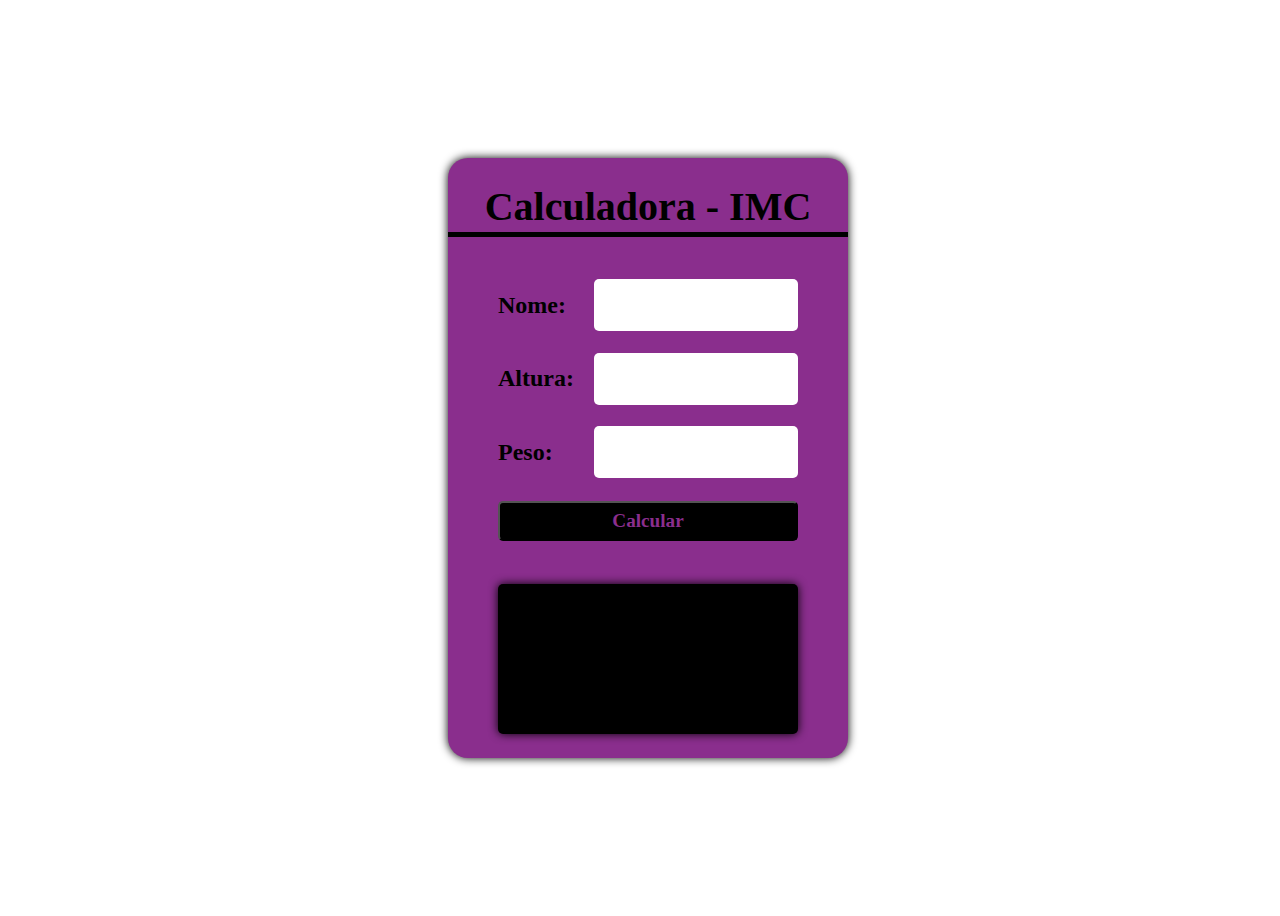
<file: Calculadora-IMC/index.html>
<!DOCTYPE html>
<html lang="en">
  <head>
    <meta charset="UTF-8">
    <meta name="viewport" content="width=device-width, initial-scale=1.0">
    <title>IMC</title>
    <link rel="stylesheet" href="style.css">
  </head>
  <body>
    <main>
      <div class="container">
        <div class="title"> Calculadora - IMC </div>
        <div class="input">
            <label>Nome:</label>
            <input type="text" id='nome'>
        </div>
        <div class="input">
            <label>Altura:</label>
            <input type="number" id='altura'>
        </div>
        <div class="input">
            <label>Peso:</label>
            <input type="number" id='peso'>
        </div>
        <button id='calcular'>Calcular</button>

        <div class="result" id='resultado'></div>
      </div>
    </main>
    <script src="./imc.js"></script>
  </body>
</html>
</file>
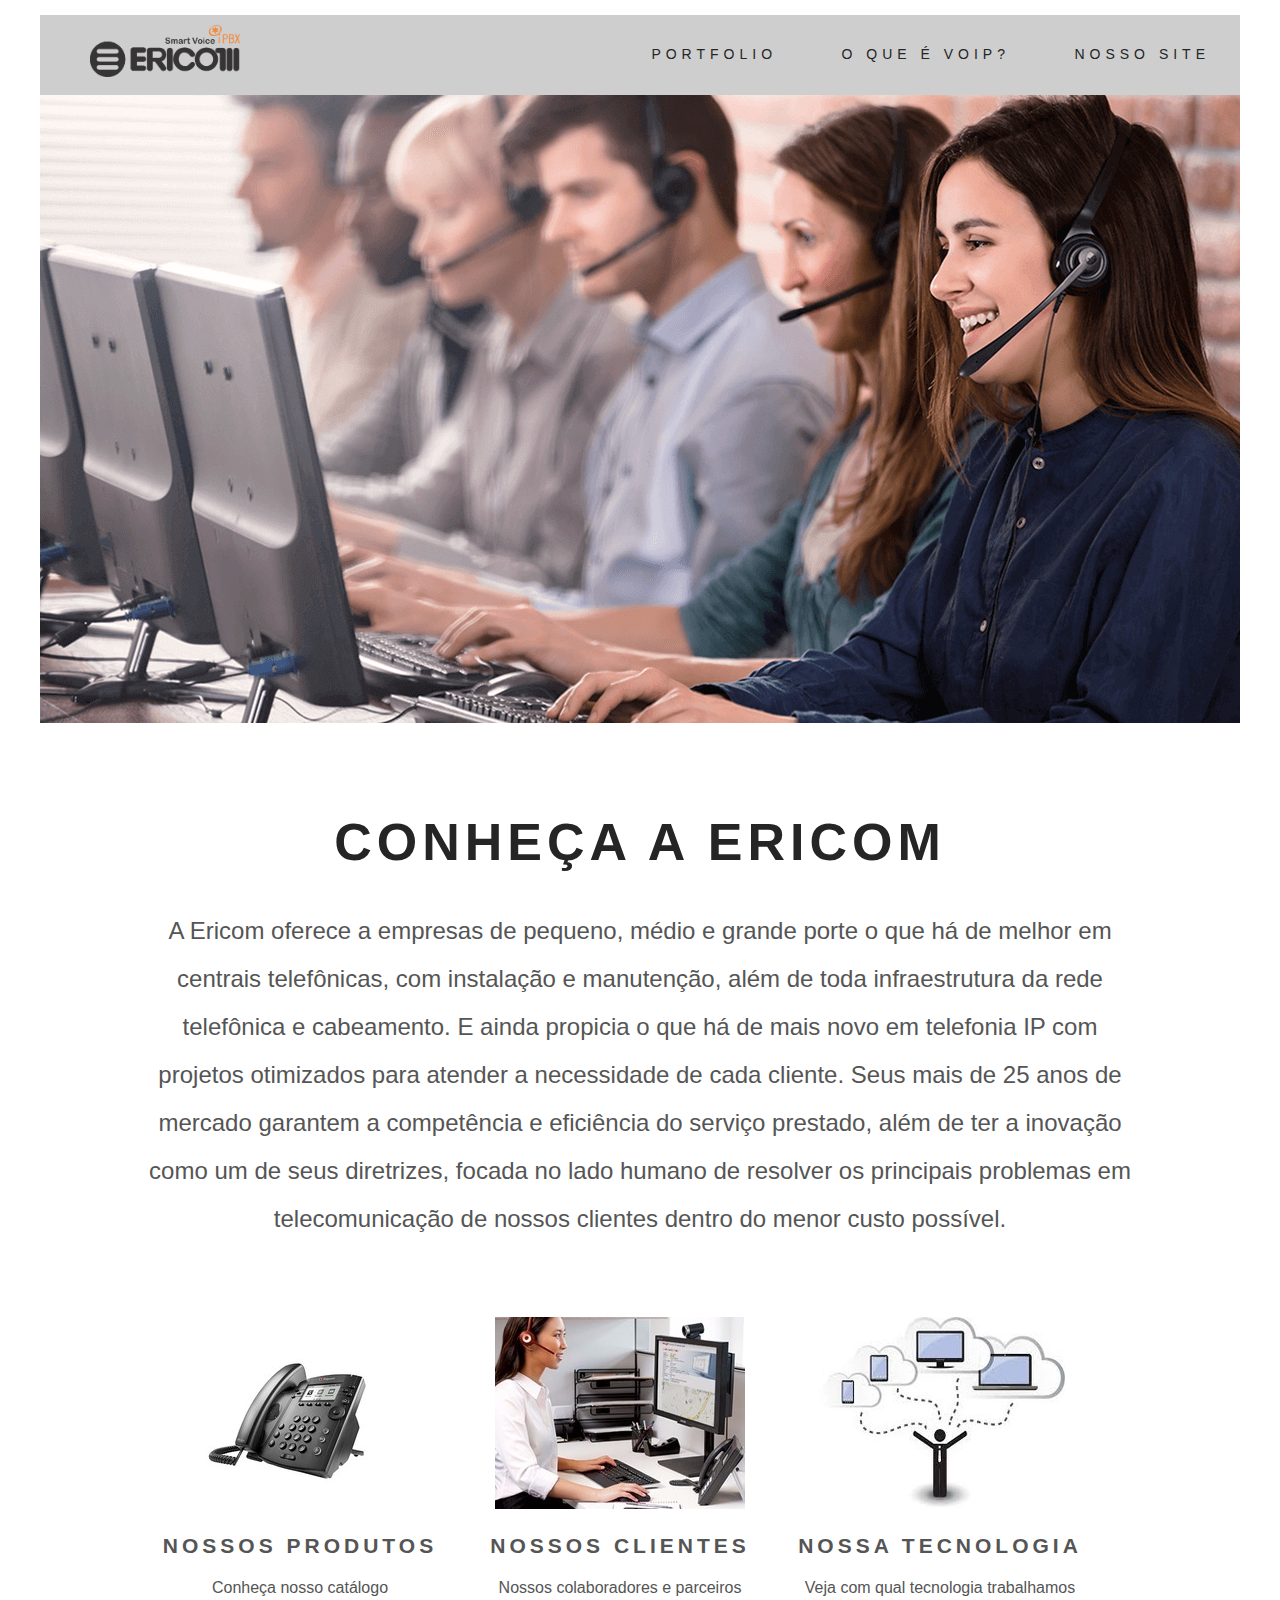
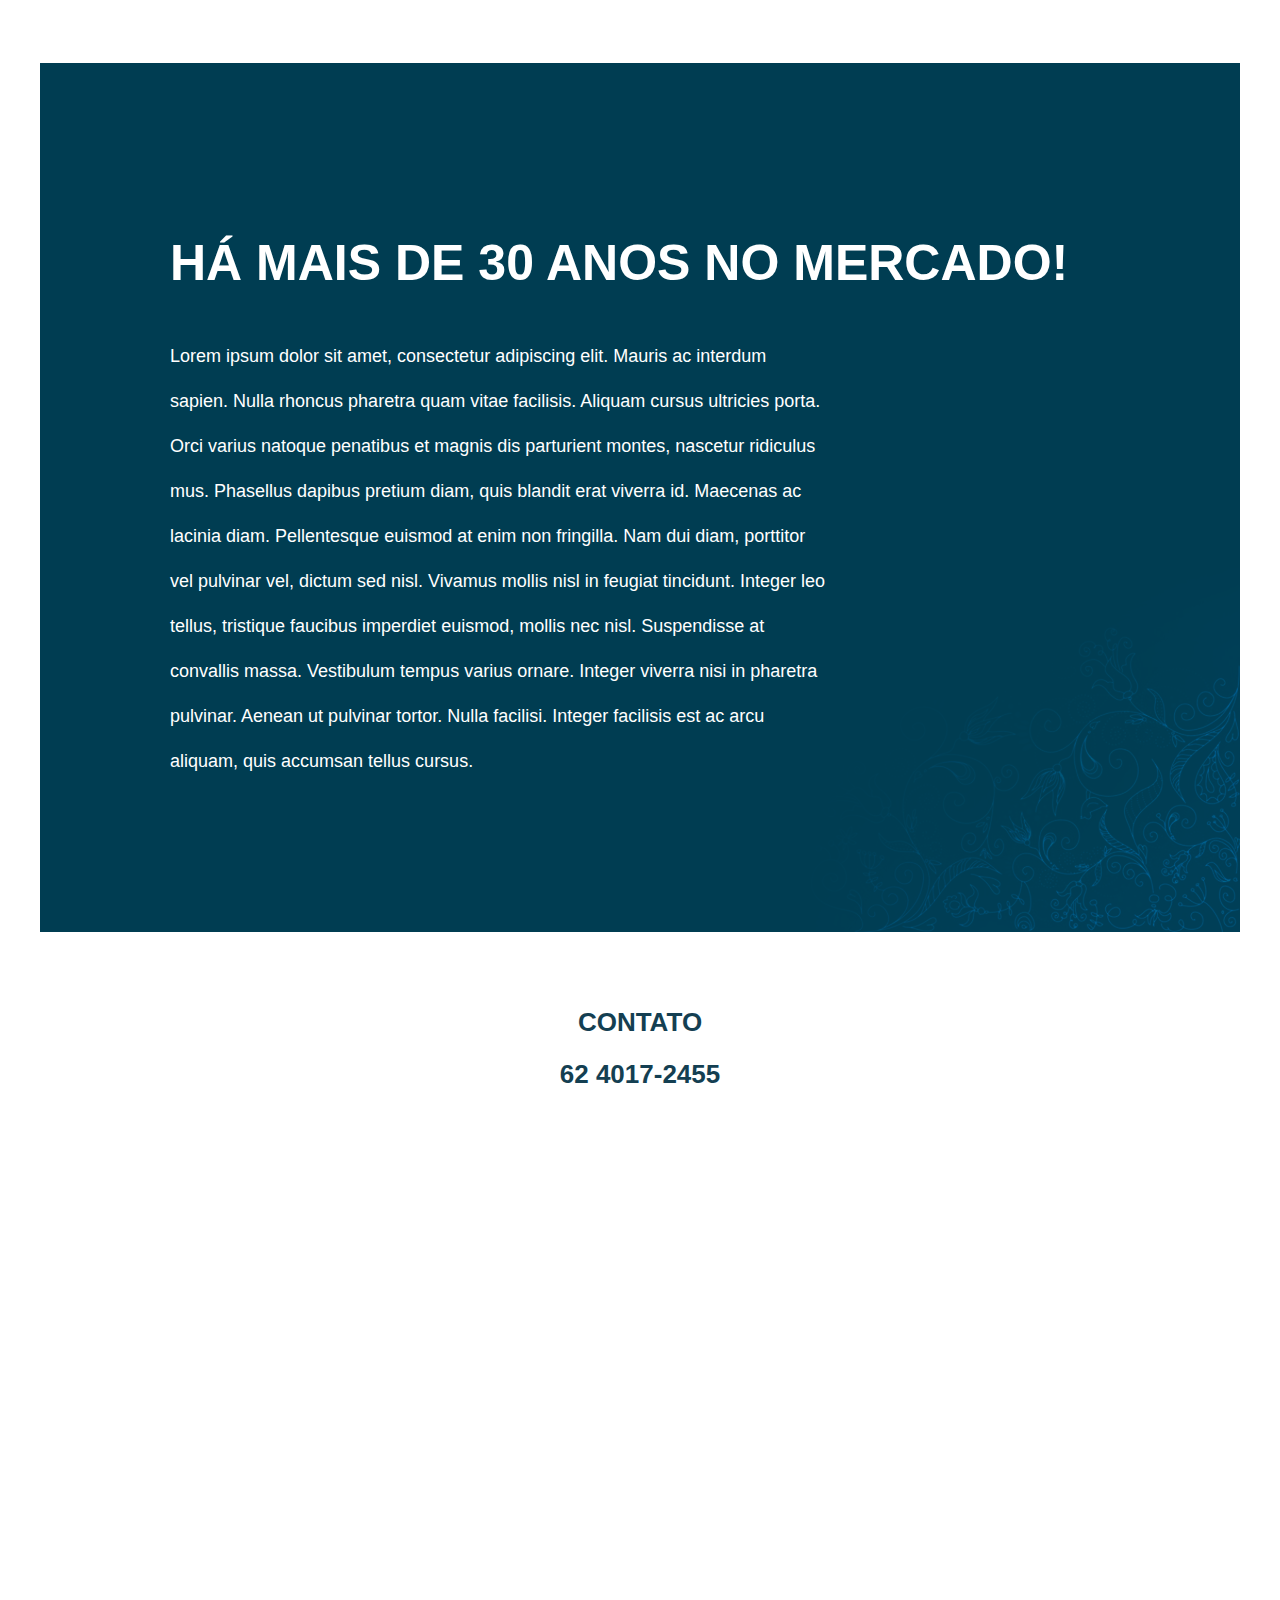
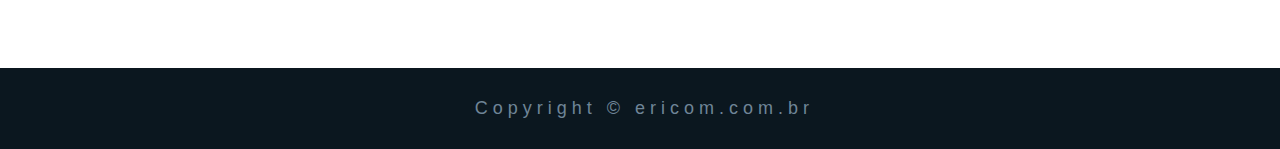
<file: Projeto_Ericom/index.html>
<!DOCTYPE html>
<html lang = "pt-BR">
<html>
    <head>
        <title> Fashion </title>
        <meta charset="UTF-8">
        <meta name ="author" content="Henrique">
        <meta name ="description" content="Lista de documentos">
        <meta name = "keywords" content = "html5, tecnologia, site">
        <link rel ="stylesheet" href="css/estilo.css">
    </head>

    <body>
       <div id="principal">
           <header class ="header-top">
               <img class="logotipo" src="imagens/logo.png" alt="Logotipo Fashion">
               <nav class="header-nav">
                   <ul>
                       <li><a href = "#">Portfolio</a></li>
                       <li><a href = "#">O que é Voip?</a></li>
                       <li><a href = "#">Nosso site</a></li>
                   </ul>
               </nav>
            </header>
               <img src="imagens/topo.png" alt="Call center image">
           
               <article class= "portfolio">
                   <h1>Conheça a Ericom</h1>
                    <p>A Ericom oferece a empresas de pequeno, médio e grande porte o que há de melhor em centrais telefônicas, com instalação e manutenção, além de toda infraestrutura da rede telefônica e cabeamento. E ainda propicia o que há de mais novo em telefonia IP com projetos otimizados para atender a necessidade de cada cliente. Seus mais de 25 anos de mercado garantem a competência e eficiência do serviço prestado, além de ter a inovação como um de seus diretrizes, focada no lado humano de resolver os principais problemas em telecomunicação de nossos clientes dentro do menor custo possível.</p>
               </article>
               <section class="gallery">
                    <article class = "gallery-card">
                        <img src="imagens/modelo1.jpg" alt = "modelo 1">  
                            <p class="gallery-title">Nossos produtos</p>
                            <p class="gallery-text">Conheça nosso catálogo</p>
                    </article>
                    <article class = "gallery-card">
                        <img src="imagens/modelo2.jpg" alt = "modelo 1">  
                            <p class="gallery-title">Nossos clientes</p>
                            <p class="gallery-text"> Nossos colaboradores e parceiros</p>
                    </article>
                    <article class = "gallery-card">
                        <img src="imagens/modelo3.jpg" alt = "modelo 1">  
                            <p class="gallery-title">Nossa tecnologia</p>
                            <p class="gallery-text">Veja com qual tecnologia trabalhamos</p>
                    </article>
               </section>

               <article class="about">
                    <h2>Há mais de 30 anos no mercado!</h2>
                    <p>Lorem ipsum dolor sit amet, consectetur adipiscing elit. Mauris ac interdum sapien. Nulla rhoncus pharetra quam vitae facilisis. Aliquam cursus ultricies porta. Orci varius natoque penatibus et magnis dis parturient montes, nascetur ridiculus mus. Phasellus dapibus pretium diam, quis blandit erat viverra id. Maecenas ac lacinia diam. Pellentesque euismod at enim non fringilla. Nam dui diam, porttitor vel pulvinar vel, dictum sed nisl. Vivamus mollis nisl in feugiat tincidunt. Integer leo tellus, tristique faucibus imperdiet euismod, mollis nec nisl. Suspendisse at convallis massa. Vestibulum tempus varius ornare. Integer viverra nisi in pharetra pulvinar. Aenean ut pulvinar tortor. Nulla facilisi. Integer facilisis est ac arcu aliquam, quis accumsan tellus cursus.</p></article>
                </div> 
                <div id="contact">
                    <address>Contato<br>
                    62 4017-2455
                    </address>    
            </div>
            <div class="maps"> 
                <iframe src="https://www.google.com/maps/embed?pb=!1m18!1m12!1m3!1d3821.028467505475!2d-49.27284508456542!3d-16.7254313509982!2m3!1f0!2f0!3f0!3m2!1i1024!2i768!4f13.1!3m3!1m2!1s0x935ef0eb14742ff7%3A0xd8345145c0659a1f!2sEricom%20Telecomunica%C3%A7%C3%B5es%20Ltda!5e0!3m2!1spt-BR!2sbr!4v1634838906214!5m2!1spt-BR!2sbr" width="80%" height="500" margin style="border:0;" allowfullscreen="" loading="lazy"></iframe>
            </div>
        
            <footer class="rodape">
                Copyright &copy; ericom.com.br
            </footer>
    </body>

</html>
</file>
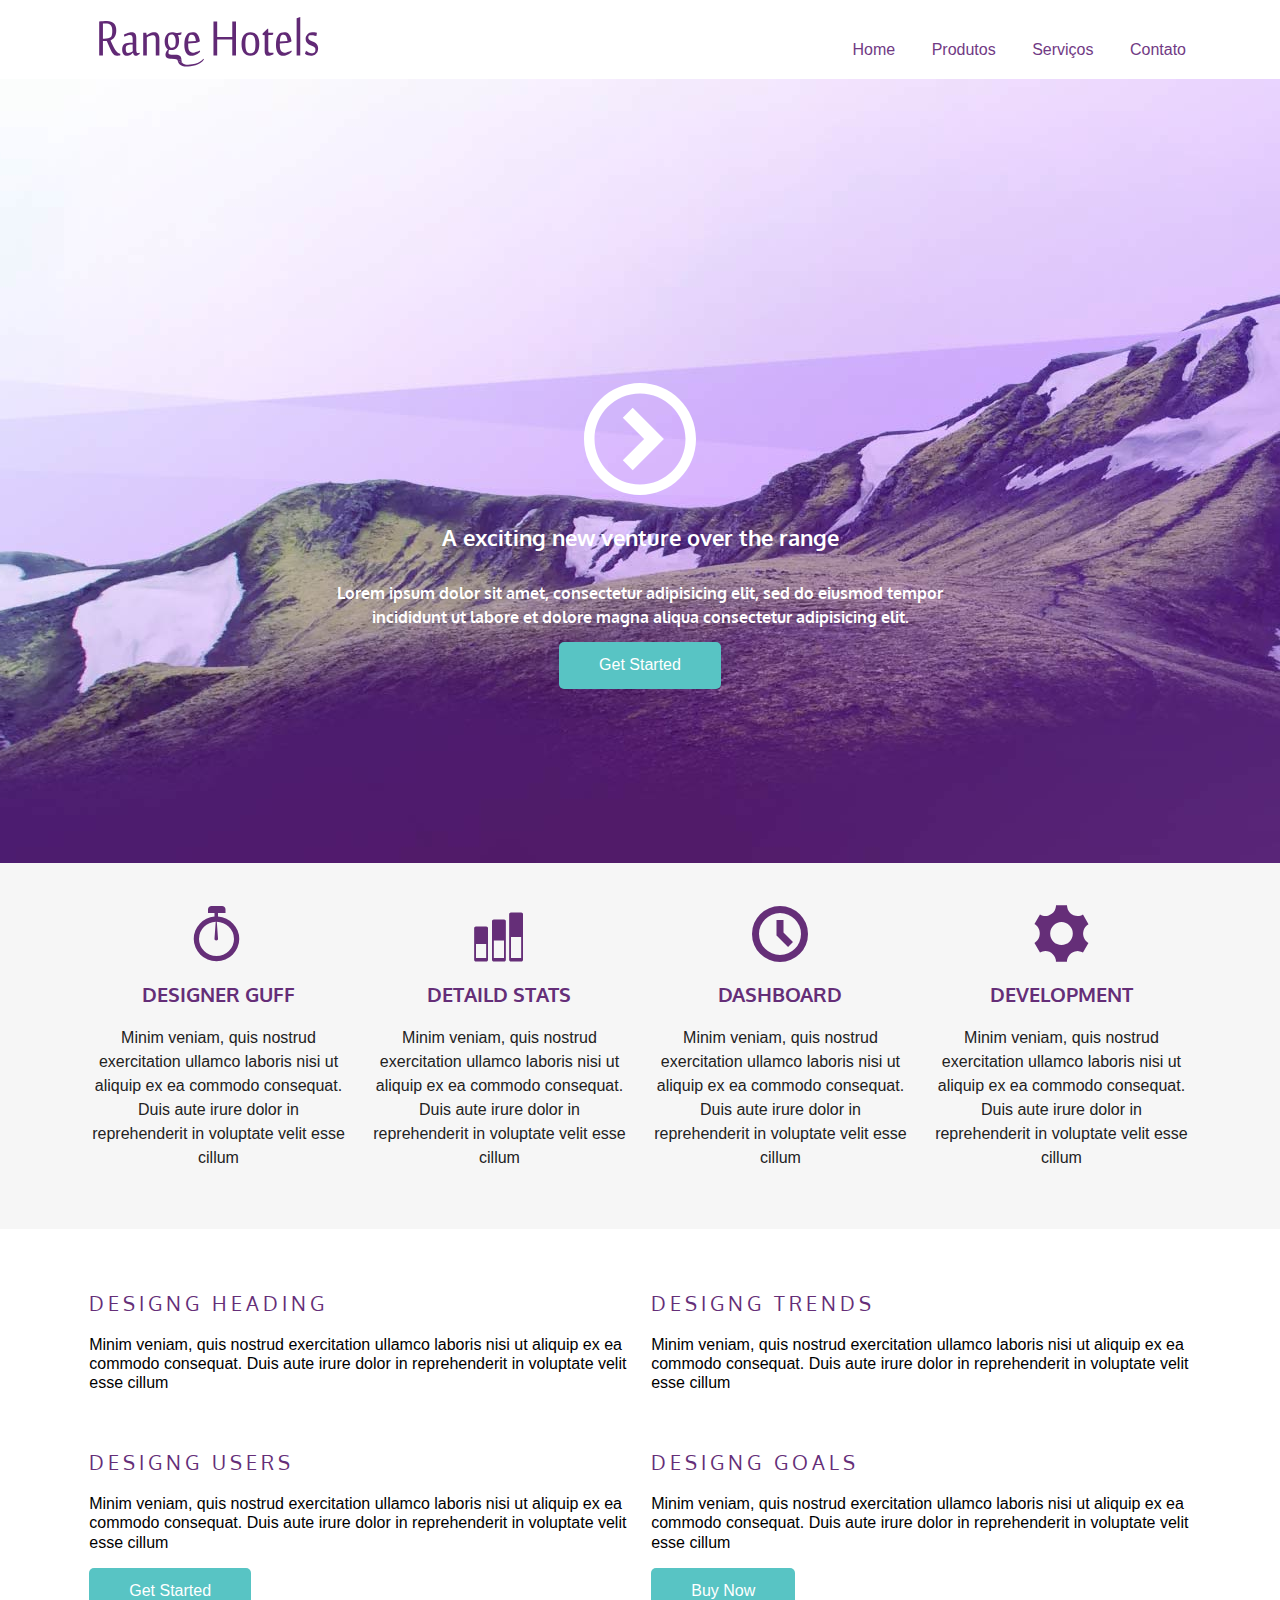
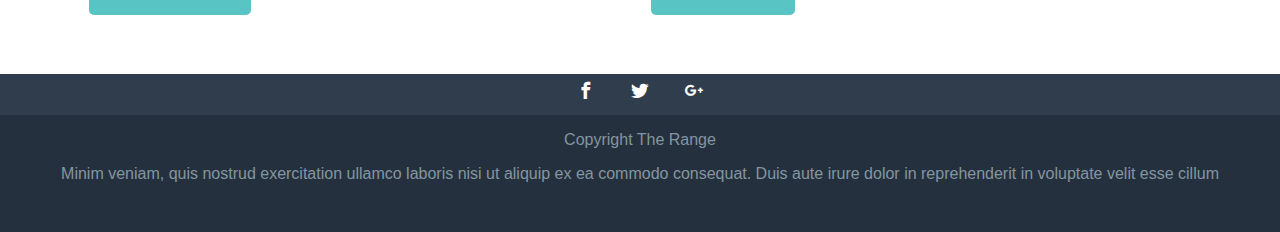
<file: Projeto_Hotel/index.html>
﻿<!doctype html>
<html lang="pt-br">
<head>
    <meta charset="utf-8">
    <meta name="viewport" content="width=device-width">
    <title>Responsivo</title>
    <link href='http://fonts.googleapis.com/css?family=Oxygen:400,300,700' rel='stylesheet' type='text/css'>
    
    <link href="icomoon/style.css" rel="stylesheet">
    <link href="css/normalize.css" rel="stylesheet">
    <link href="css/main.css" rel="stylesheet">
</head>

<body>

	
    <header class="top-header clearfix">
        <div class="maxwidth">
        <img src="images/logo_mob.svg" alt="logotipo range Hotels" class="top-header-logo">
        
        <nav class="top-nav">
            <ul>
                <li> <a href="#">Home</a></li>
                <li> <a href="#">Produtos</a></li>
                <li> <a href="#">Serviços</a></li>
                <li> <a href="#">Contato</a></li>
            </ul>
        </nav>
        </div>
    
    </header>
    
    <section class="top-content">
        <div class="maxwidth">
        <div class="icon-play">
            <img src="images/icon_play.svg" alt="">
        </div>
        <h1 class="top-content-title">A exciting new venture over the range</h1>
        <h2 class="top-content-subtitle">Lorem ipsum dolor sit amet, consectetur adipisicing elit, sed do eiusmod tempor incididunt ut labore et dolore magna aliqua consectetur adipisicing elit.</h2>
        <a href="#" class="button">Get Started </a>
        </div>
    </section>
    
    <section class="middle-content row">
        <div class="maxwidth">
        <article class="col-1_4">
            <span class="icon-stopwatch"></span>
            <h3 class="middle-content-title">Designer Guff</h3>
            <p>Minim veniam, quis nostrud exercitation ullamco laboris nisi ut aliquip ex ea commodo consequat. Duis aute irure dolor in reprehenderit in voluptate velit esse cillum</p>
        </article>
    
        <article class="col-1_4">
            <span class="icon-stats-bars2"></span>
            <h3 class="middle-content-title">Detaild Stats</h3>
            <p>Minim veniam, quis nostrud exercitation ullamco laboris nisi ut aliquip ex ea commodo consequat. Duis aute irure dolor in reprehenderit in voluptate velit esse cillum</p>
        </article>
    
        <article class="col-1_4">
            <span class="icon-clock"></span>
            <h3 class="middle-content-title">Dashboard</h3>
            <p>Minim veniam, quis nostrud exercitation ullamco laboris nisi ut aliquip ex ea commodo consequat. Duis aute irure dolor in reprehenderit in voluptate velit esse cillum</p>
        </article>
    
        <article class="col-1_4">
            <span class="icon-cog"></span>
            <h3 class="middle-content-title">Development</h3>
            <p>Minim veniam, quis nostrud exercitation ullamco laboris nisi ut aliquip ex ea commodo consequat. Duis aute irure dolor in reprehenderit in voluptate velit esse cillum</p>
        </article>
        </div>
    </section>
    
    <section class="main-content row">
        <div class="maxwidth">
        <article class="main-content-article col-1_2">
            <h3 class="main-content-title">Designg Heading</h3>
            <p>Minim veniam, quis nostrud exercitation ullamco laboris nisi ut aliquip ex ea commodo consequat. Duis aute irure dolor in reprehenderit in voluptate velit esse cillum</p>
        </article>
        
        <article class="main-content-article col-1_2">
            <h3 class="main-content-title">Designg Trends</h3>
            <p>Minim veniam, quis nostrud exercitation ullamco laboris nisi ut aliquip ex ea commodo consequat. Duis aute irure dolor in reprehenderit in voluptate velit esse cillum</p>
        </article>
        
        <article class="main-content-article clearfix col-1_2">
            <h3 class="main-content-title">Designg Users</h3>
            <p>Minim veniam, quis nostrud exercitation ullamco laboris nisi ut aliquip ex ea commodo consequat. Duis aute irure dolor in reprehenderit in voluptate velit esse cillum</p>
            
            <a href="#" class="button">Get Started </a>
        </article>
        
        <article class="main-content-article clearfix col-1_2">
            <h3 class="main-content-title">Designg Goals</h3>
            <p>Minim veniam, quis nostrud exercitation ullamco laboris nisi ut aliquip ex ea commodo consequat. Duis aute irure dolor in reprehenderit in voluptate velit esse cillum</p>
            
            <a href="#" class="button">Buy Now  </a>
        </article>
        </div>
    </section>
    
    <footer class="footer">
        <ul class="footer-menushare">
            <li><a href="#" class="icon-facebook"><span class="hidden">Facebook</span></a></li>
            <li><a href="#" class="icon-twitter"><span class="hidden">Twitter</span></a></li>
            <li><a href="#" class="icon-google-plus"><span class="hidden">Google Plus</span></a></li>
        </ul>
        
        <p>Copyright The Range</p>
        <p>Minim veniam, quis nostrud exercitation ullamco laboris nisi ut aliquip ex ea commodo consequat. Duis aute irure dolor in reprehenderit in voluptate velit esse cillum
        </p>
    </footer>

</body>
</html>
</file>
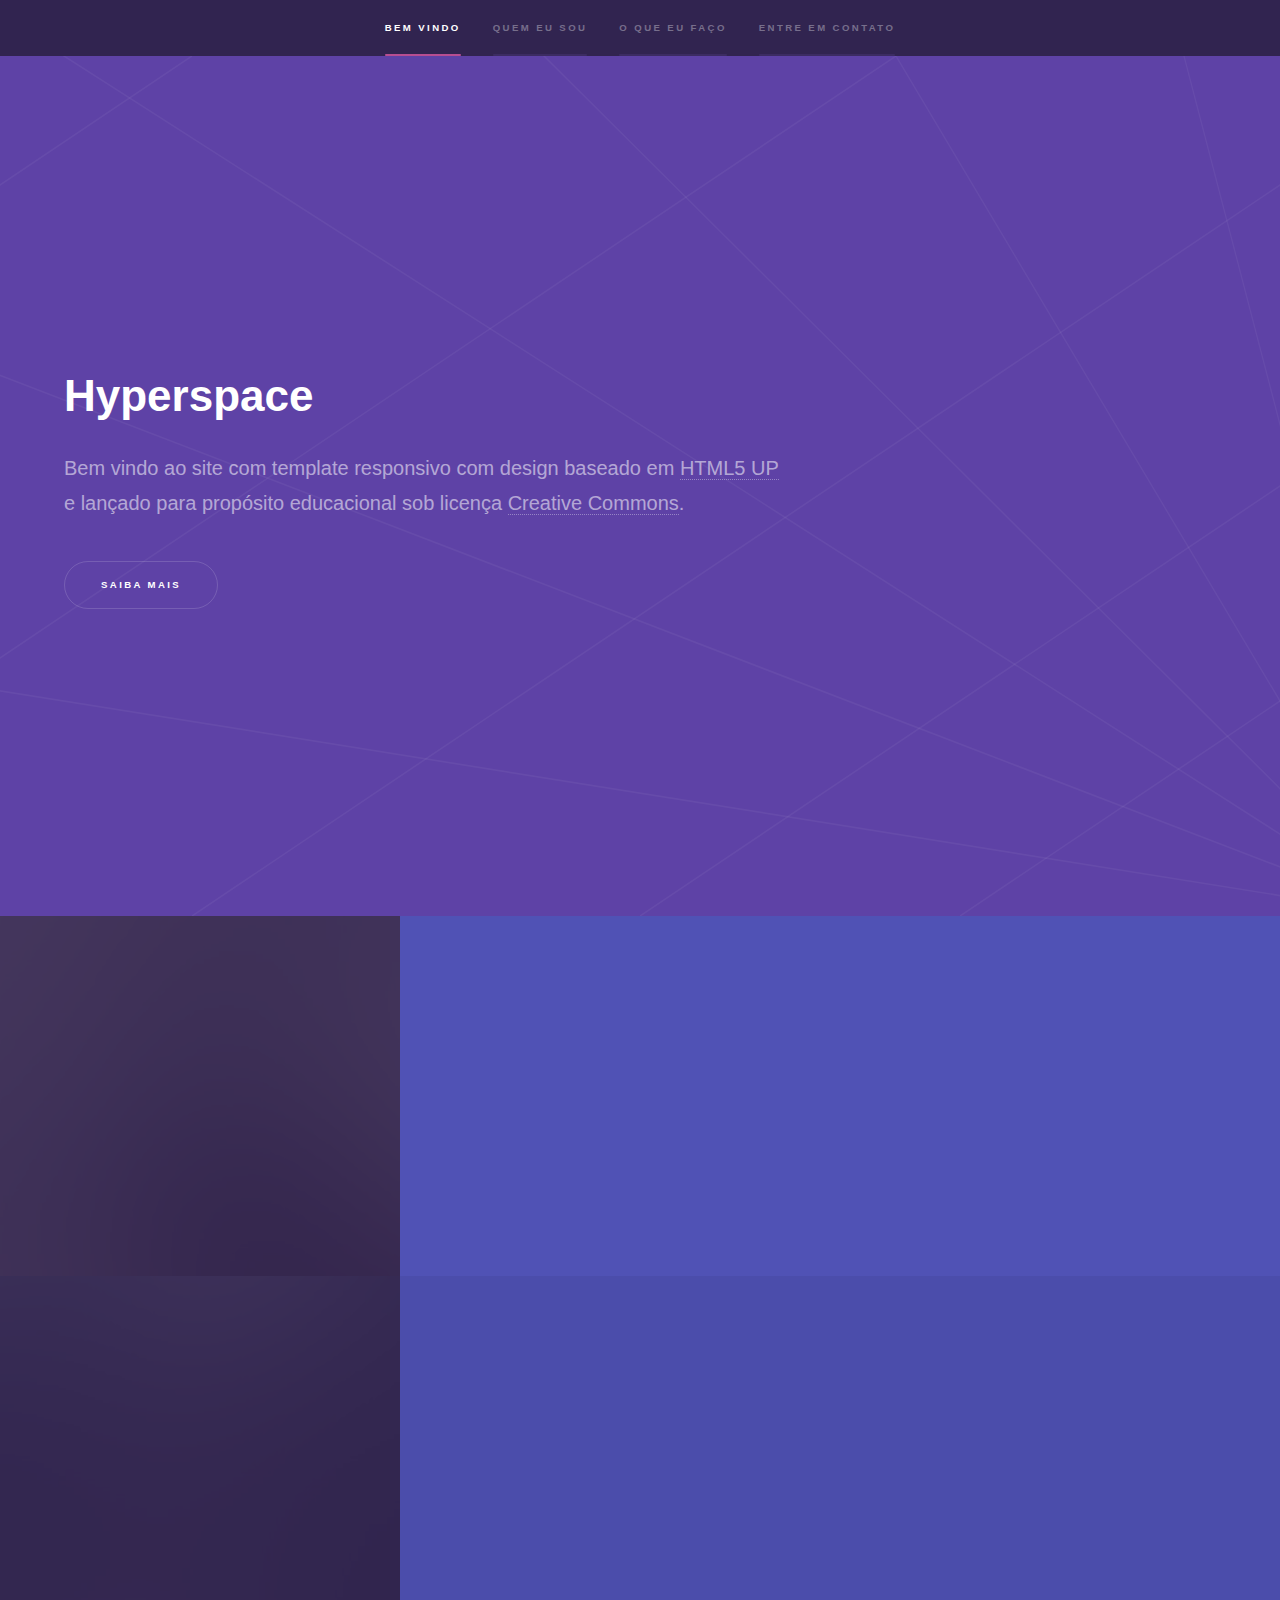
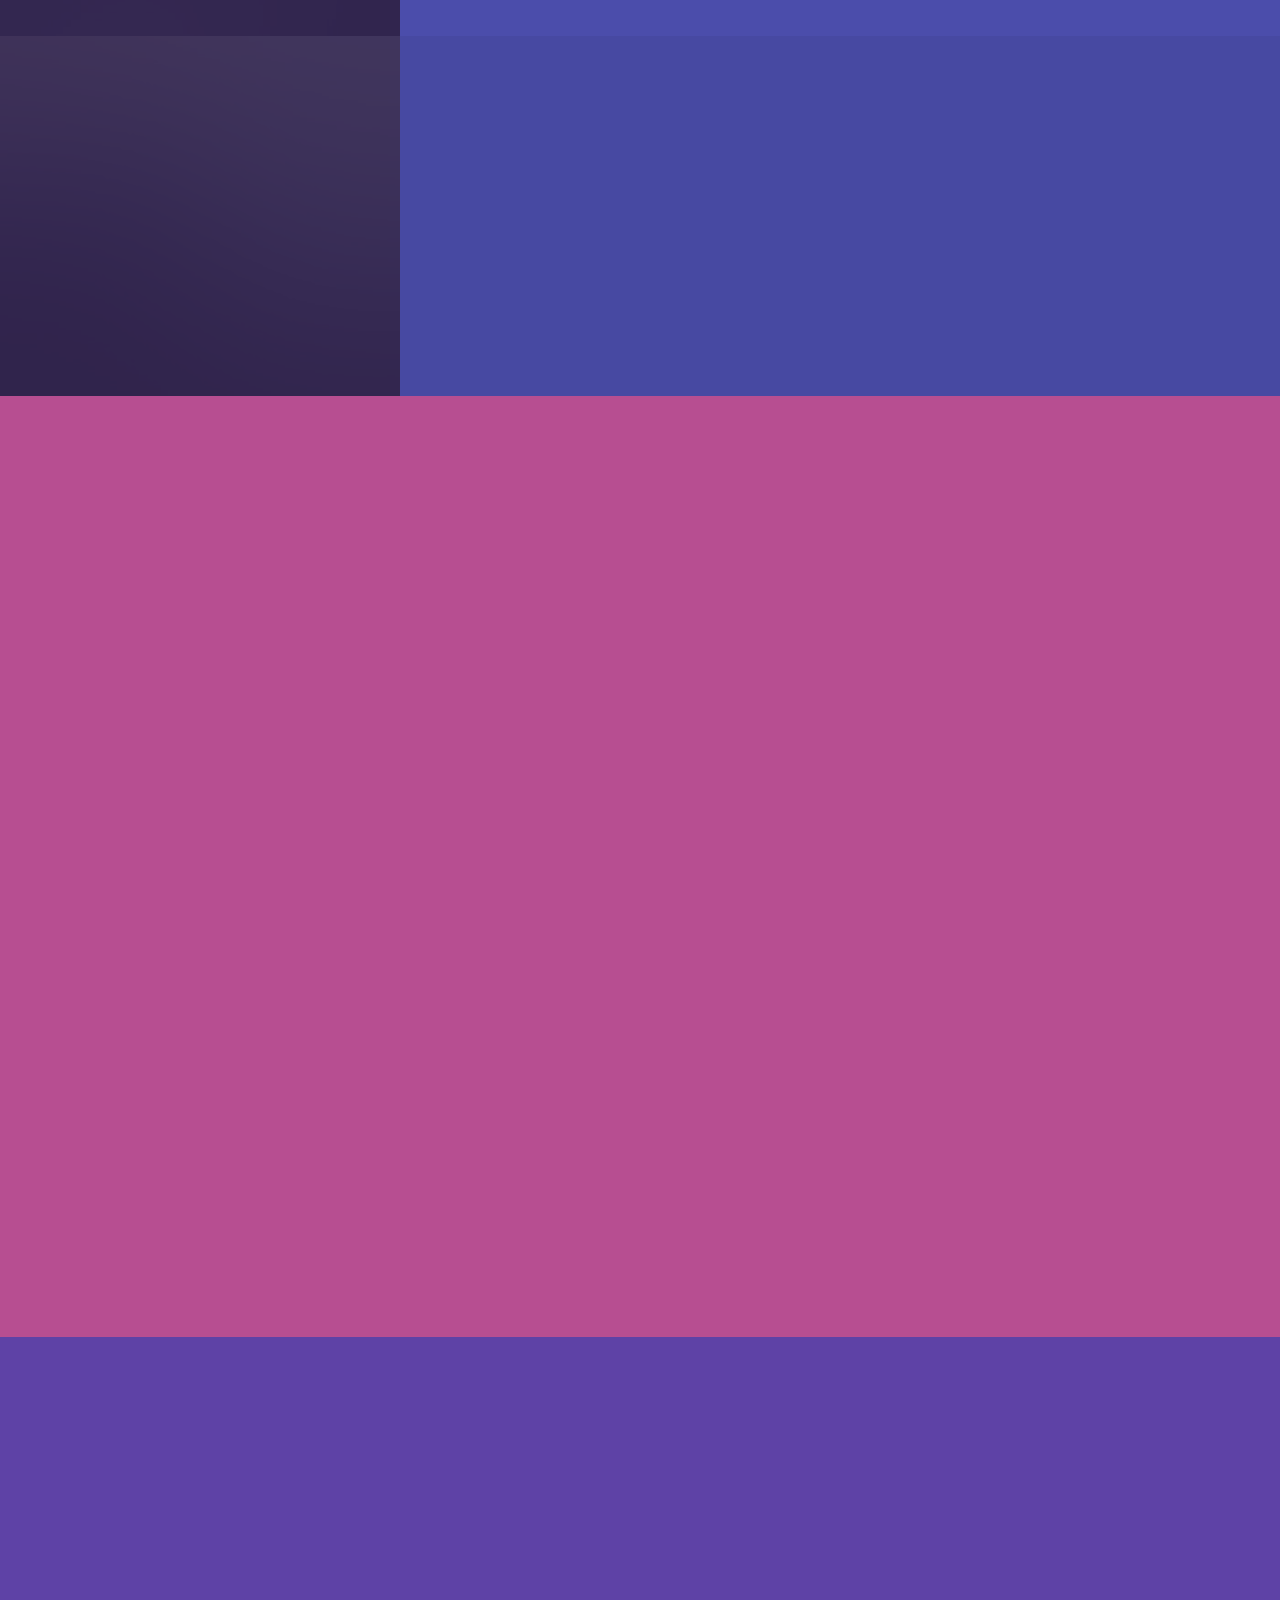
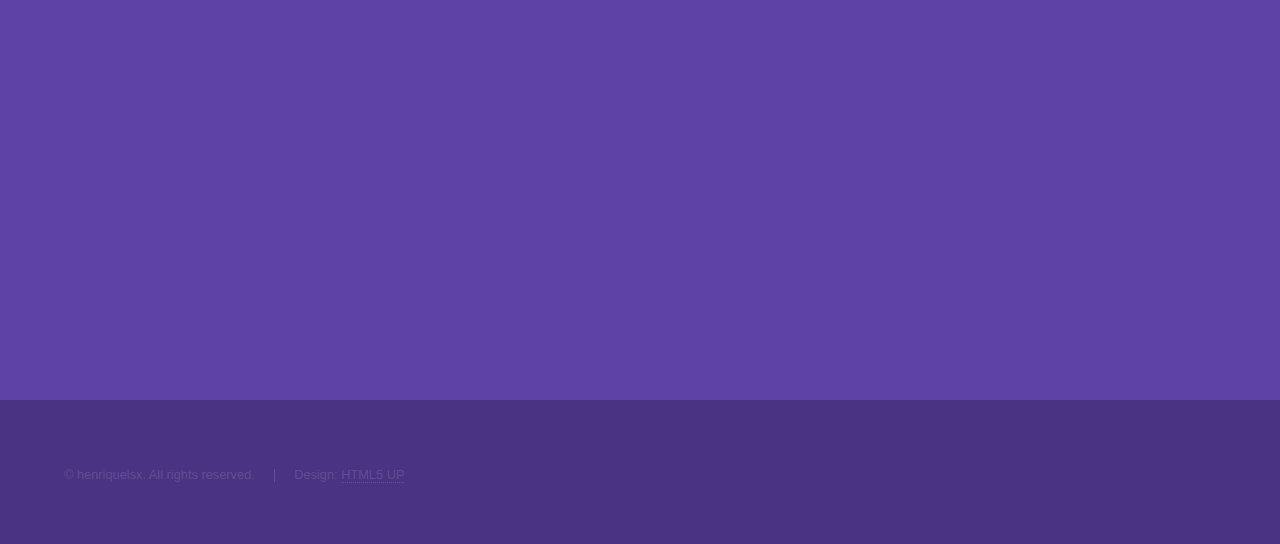
<file: Projeto_HyperSpace/index.html>
<!DOCTYPE HTML>

<html>
	<head>
		<title>Hyperspace</title>
		<meta charset="utf-8" />
		<meta name ="author" content="Henrique">
		<meta name="viewport" content="width=device-width, initial-scale=1, user-scalable=no" />
		<link rel="stylesheet" href="assets/css/main.css" />
		<noscript><link rel="stylesheet" href="assets/css/noscript.css" /></noscript>
	</head>
	<body class="is-preload">

		<!-- Sidebar -->
			<section id="sidebar">
				<div class="inner">
					<nav>
						<ul>
							<li><a href="#intro">Bem vindo</a></li>
							<li><a href="#one">Quem eu sou</a></li>
							<li><a href="#two">O que eu faço</a></li>
							<li><a href="#three">Entre em contato</a></li>
						</ul>
					</nav>
				</div>
			</section>

		<!-- Wrapper -->
			<div id="wrapper">

				<!-- Intro -->
					<section id="intro" class="wrapper style1 fullscreen fade-up">
						<div class="inner">
							<h1>Hyperspace</h1>
							<p>Bem vindo ao site com template responsivo com design baseado em <a href="http://html5up.net">HTML5 UP</a><br />
							e lançado para propósito educacional sob licença <a href="http://html5up.net/license">Creative Commons</a>.</p>
							<ul class="actions">
								<li><a href="#one" class="button scrolly">Saiba mais</a></li>
							</ul>
						</div>
					</section>

				<!-- One -->
					<section id="one" class="wrapper style2 spotlights">
						<section>
							<a href="#" class="image"><img src="images/pic01.jpg" alt="" data-position="center center" /></a>
							<div class="content">
								<div class="inner">
									<h2>Sed ipsum dolor</h2>
									<p>Phasellus convallis elit id ullamcorper pulvinar. Duis aliquam turpis mauris, eu ultricies erat malesuada quis. Aliquam dapibus.</p>
									<ul class="actions">
										<li><a href="generic.html" class="button">Saiba mais</a></li>
									</ul>
								</div>
							</div>
						</section>
						<section>
							<a href="#" class="image"><img src="images/pic02.jpg" alt="" data-position="top center" /></a>
							<div class="content">
								<div class="inner">
									<h2>Feugiat consequat</h2>
									<p>Phasellus convallis elit id ullamcorper pulvinar. Duis aliquam turpis mauris, eu ultricies erat malesuada quis. Aliquam dapibus.</p>
									<ul class="actions">
										<li><a href="generic.html" class="button">Saiba mais</a></li>
									</ul>
								</div>
							</div>
						</section>
						<section>
							<a href="#" class="image"><img src="images/pic03.jpg" alt="" data-position="25% 25%" /></a>
							<div class="content">
								<div class="inner">
									<h2>Ultricies aliquam</h2>
									<p>Phasellus convallis elit id ullamcorper pulvinar. Duis aliquam turpis mauris, eu ultricies erat malesuada quis. Aliquam dapibus.</p>
									<ul class="actions">
										<li><a href="generic.html" class="button">Saiba mais</a></li>
									</ul>
								</div>
							</div>
						</section>
					</section>

				<!-- Two -->
					<section id="two" class="wrapper style3 fade-up">
						<div class="inner">
							<h2>O que eu faço</h2>
							<p>Phasellus convallis elit id ullamcorper pulvinar. Duis aliquam turpis mauris, eu ultricies erat malesuada quis. Aliquam dapibus, lacus eget hendrerit bibendum, urna est aliquam sem, sit amet imperdiet est velit quis lorem.</p>
							<div class="features">
								<section>
									<span class="icon solid major fa-code"></span>
									<h3>Lorem ipsum amet</h3>
									<p>Phasellus convallis elit id ullam corper amet et pulvinar. Duis aliquam turpis mauris, sed ultricies erat dapibus.</p>
								</section>
								<section>
									<span class="icon solid major fa-lock"></span>
									<h3>Aliquam sed nullam</h3>
									<p>Phasellus convallis elit id ullam corper amet et pulvinar. Duis aliquam turpis mauris, sed ultricies erat dapibus.</p>
								</section>
								<section>
									<span class="icon solid major fa-cog"></span>
									<h3>Sed erat ullam corper</h3>
									<p>Phasellus convallis elit id ullam corper amet et pulvinar. Duis aliquam turpis mauris, sed ultricies erat dapibus.</p>
								</section>
								<section>
									<span class="icon solid major fa-desktop"></span>
									<h3>Veroeros quis lorem</h3>
									<p>Phasellus convallis elit id ullam corper amet et pulvinar. Duis aliquam turpis mauris, sed ultricies erat dapibus.</p>
								</section>
								<section>
									<span class="icon solid major fa-link"></span>
									<h3>Urna quis bibendum</h3>
									<p>Phasellus convallis elit id ullam corper amet et pulvinar. Duis aliquam turpis mauris, sed ultricies erat dapibus.</p>
								</section>
								<section>
									<span class="icon major fa-gem"></span>
									<h3>Aliquam urna dapibus</h3>
									<p>Phasellus convallis elit id ullam corper amet et pulvinar. Duis aliquam turpis mauris, sed ultricies erat dapibus.</p>
								</section>
							</div>
							<ul class="actions">
								<li><a href="generic.html" class="button">Saiba mais</a></li>
							</ul>
						</div>
					</section>

				<!-- Three -->
					<section id="three" class="wrapper style1 fade-up">
						<div class="inner">
							<h2>Entre em contato</h2>
							<p>Phasellus convallis elit id ullamcorper pulvinar. Duis aliquam turpis mauris, eu ultricies erat malesuada quis. Aliquam dapibus, lacus eget hendrerit bibendum, urna est aliquam sem, sit amet imperdiet est velit quis lorem.</p>
							<div class="split style1">
								<section>
									<form method="post" action="#">
										<div class="fields">
											<div class="field half">
												<label for="name">Nome</label>
												<input type="text" name="name" id="name" />
											</div>
											<div class="field half">
												<label for="email">Email</label>
												<input type="text" name="email" id="email" />
											</div>
											<div class="field">
												<label for="message">Mensagem</label>
												<textarea name="message" id="message" rows="5"></textarea>
											</div>
										</div>
										<ul class="actions">
											<li><a href="" class="button submit">enviar</a></li>
										</ul>
									</form>
								</section>
								<section>
									<ul class="contact">
										<li>
											<h3>Endereço</h3>
											<span>Penny Lane, Liverpool L67 1HQ<br />
											Strawberry Fields, TN 00000-0000<br />
											Reino Unido</span>
										</li>
										<li>
											<h3>Email</h3>
											<a href="#">henriquelsx@hotmail.com</a>
										</li>
										<li>
											<h3>Telefone</h3>
											<span>(62) 98473-7739</span>
										</li>
										<li>
											<h3>Social</h3>
											<ul class="icons">
												<li><a href="#" class="icon brands fa-twitter"><span class="label">Twitter</span></a></li>
												<li><a href="#" class="icon brands fa-facebook-f"><span class="label">Facebook</span></a></li>
												<li><a href="#" class="icon brands fa-github"><span class="label">GitHub</span></a></li>
												<li><a href="#" class="icon brands fa-instagram"><span class="label">Instagram</span></a></li>
												<li><a href="#" class="icon brands fa-linkedin-in"><span class="label">LinkedIn</span></a></li>
											</ul>
										</li>
									</ul>
								</section>
							</div>
						</div>
					</section>

			</div>

		<!-- Footer -->
			<footer id="footer" class="wrapper style1-alt">
				<div class="inner">
					<ul class="menu">
						<li>&copy; henriquelsx. All rights reserved.</li><li>Design: <a href="http://html5up.net">HTML5 UP</a></li>
					</ul>
				</div>
			</footer>

		<!-- Scripts -->
			<script src="assets/js/jquery.min.js"></script>
			<script src="assets/js/jquery.scrollex.min.js"></script>
			<script src="assets/js/jquery.scrolly.min.js"></script>
			<script src="assets/js/browser.min.js"></script>
			<script src="assets/js/breakpoints.min.js"></script>
			<script src="assets/js/util.js"></script>
			<script src="assets/js/main.js"></script>

	</body>
</html>
</file>
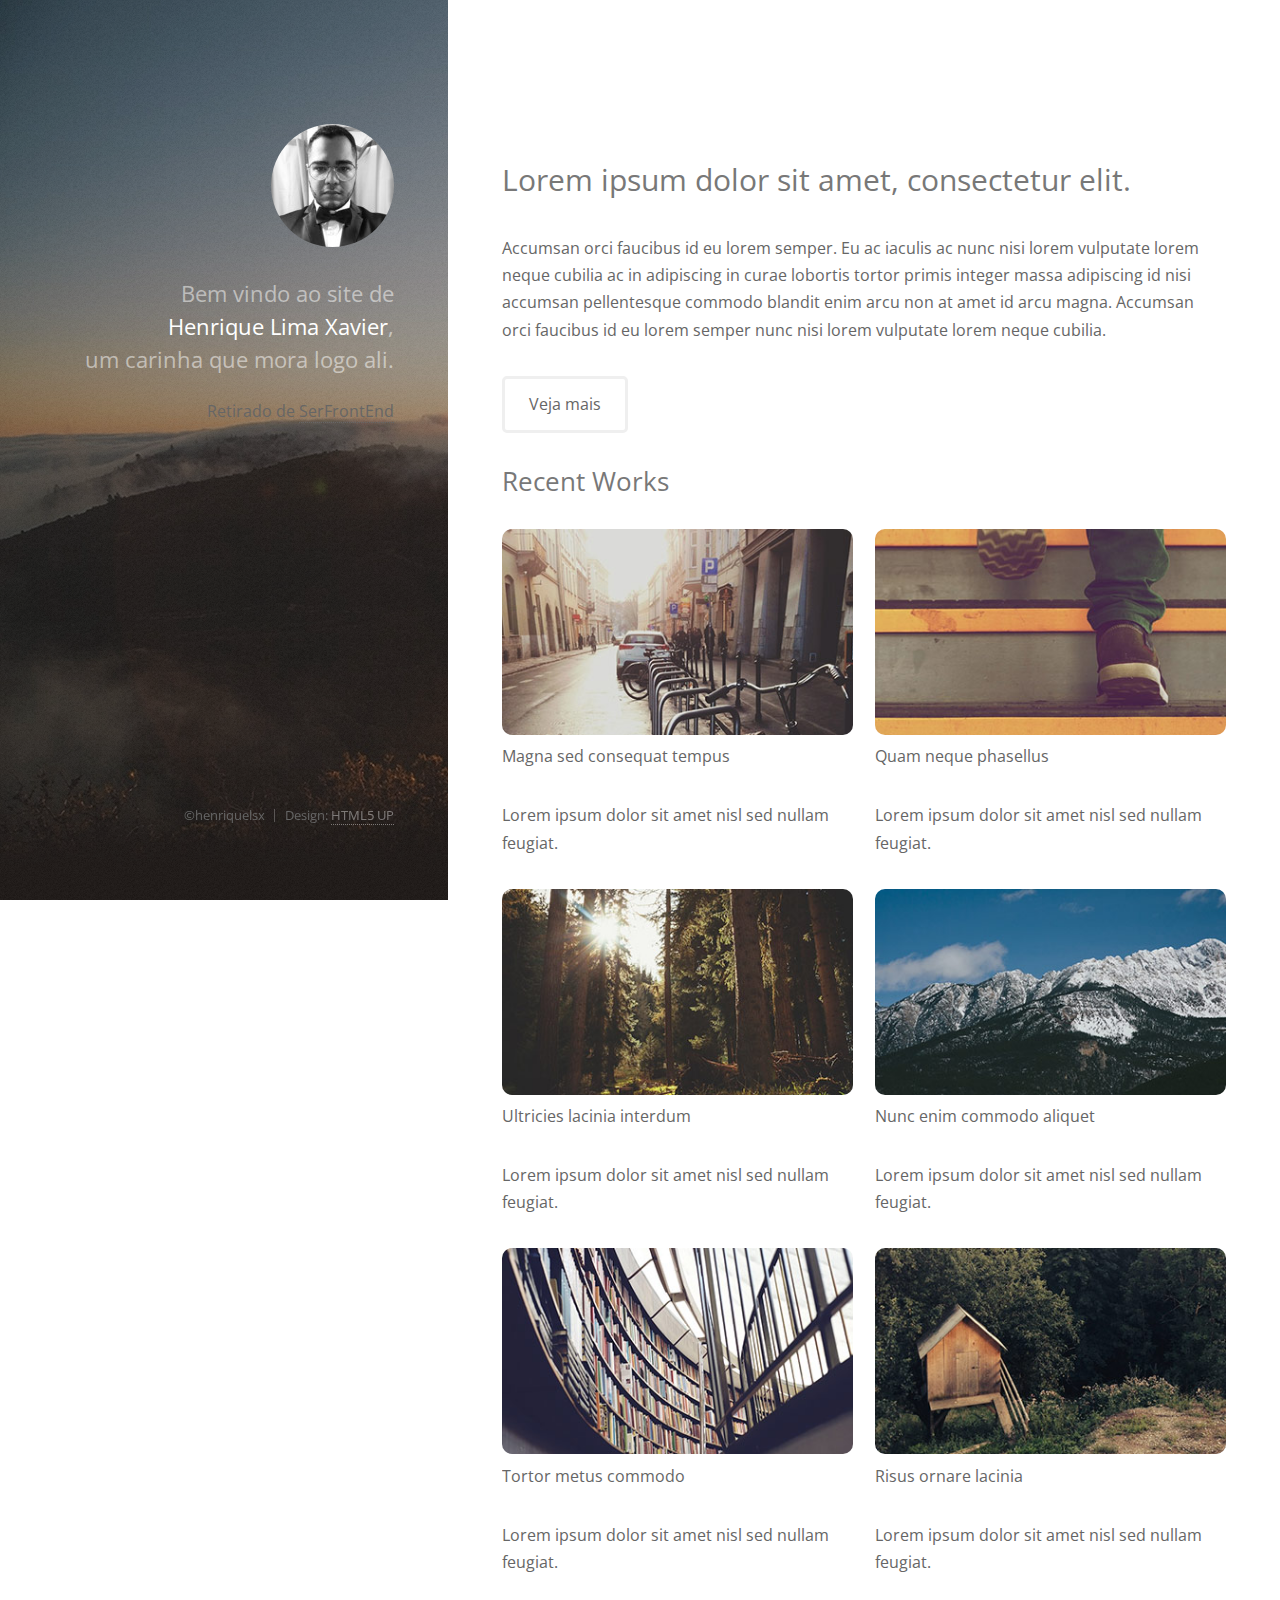
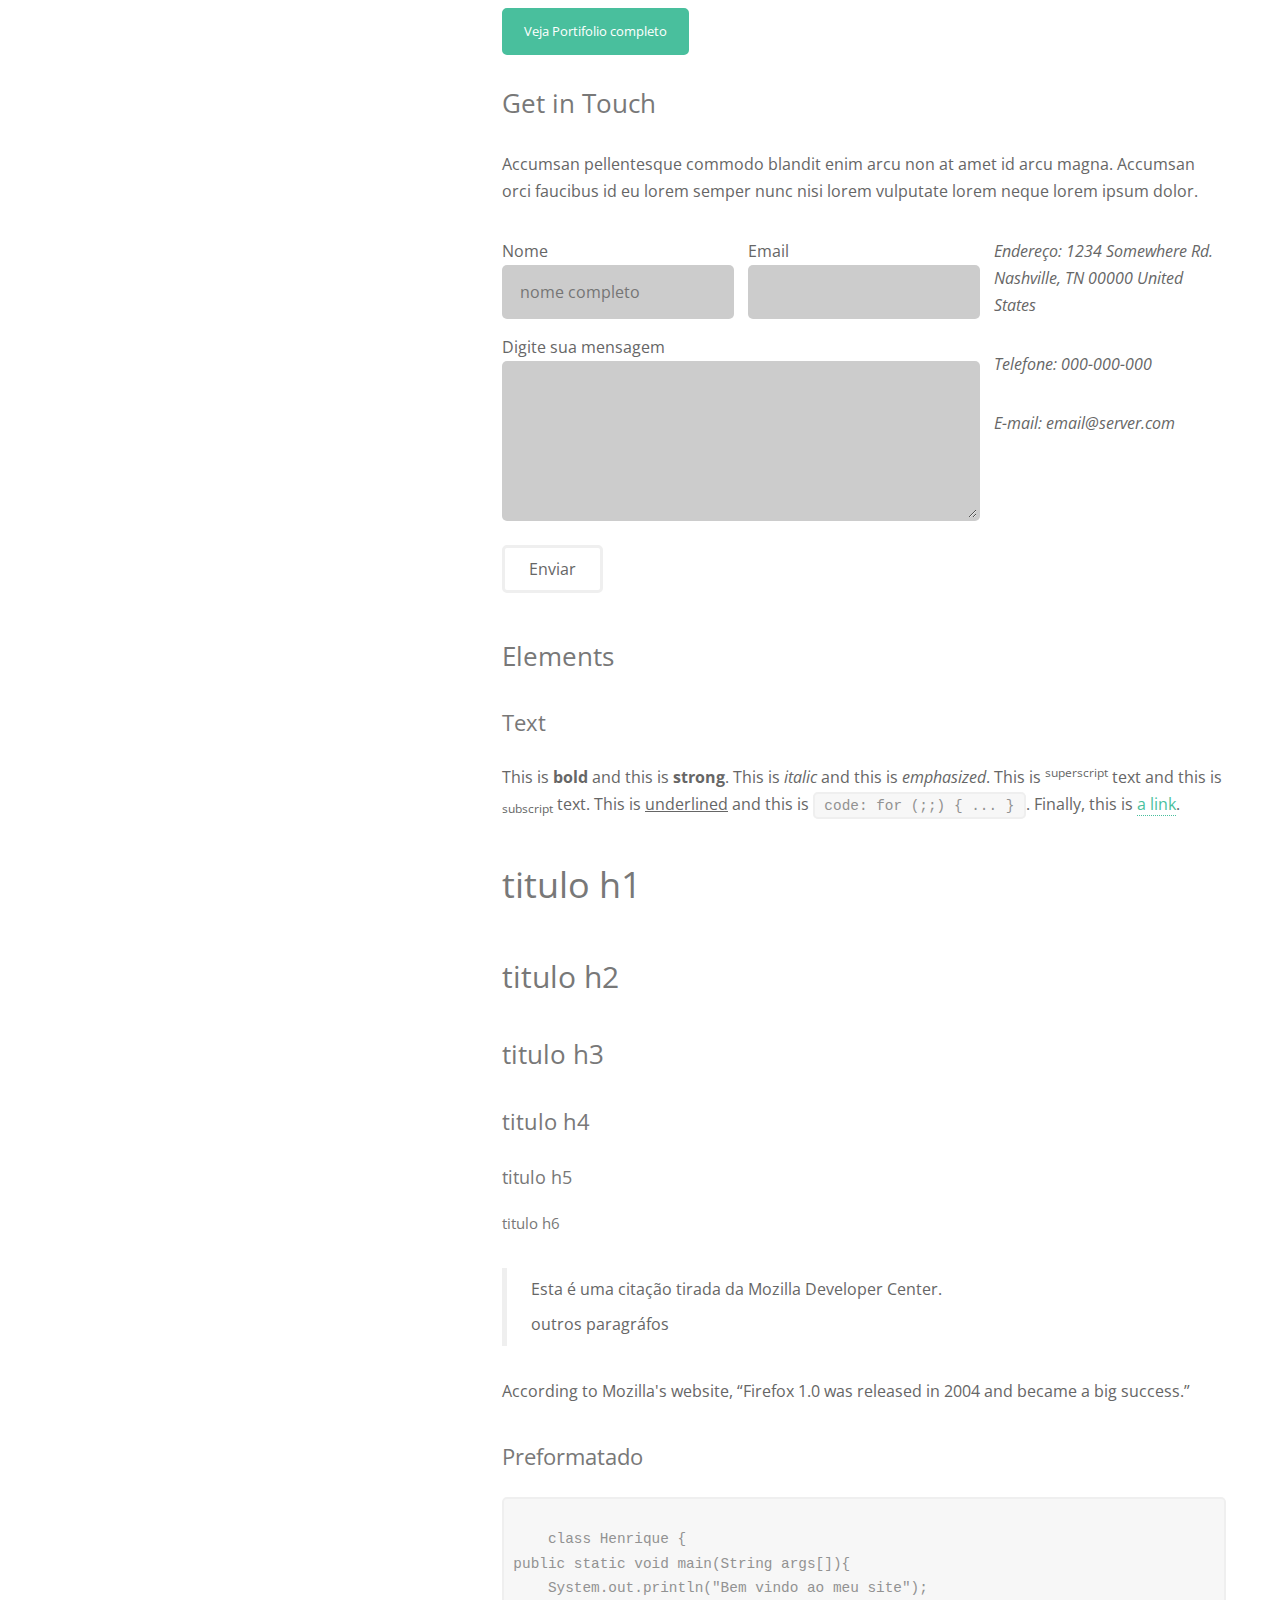
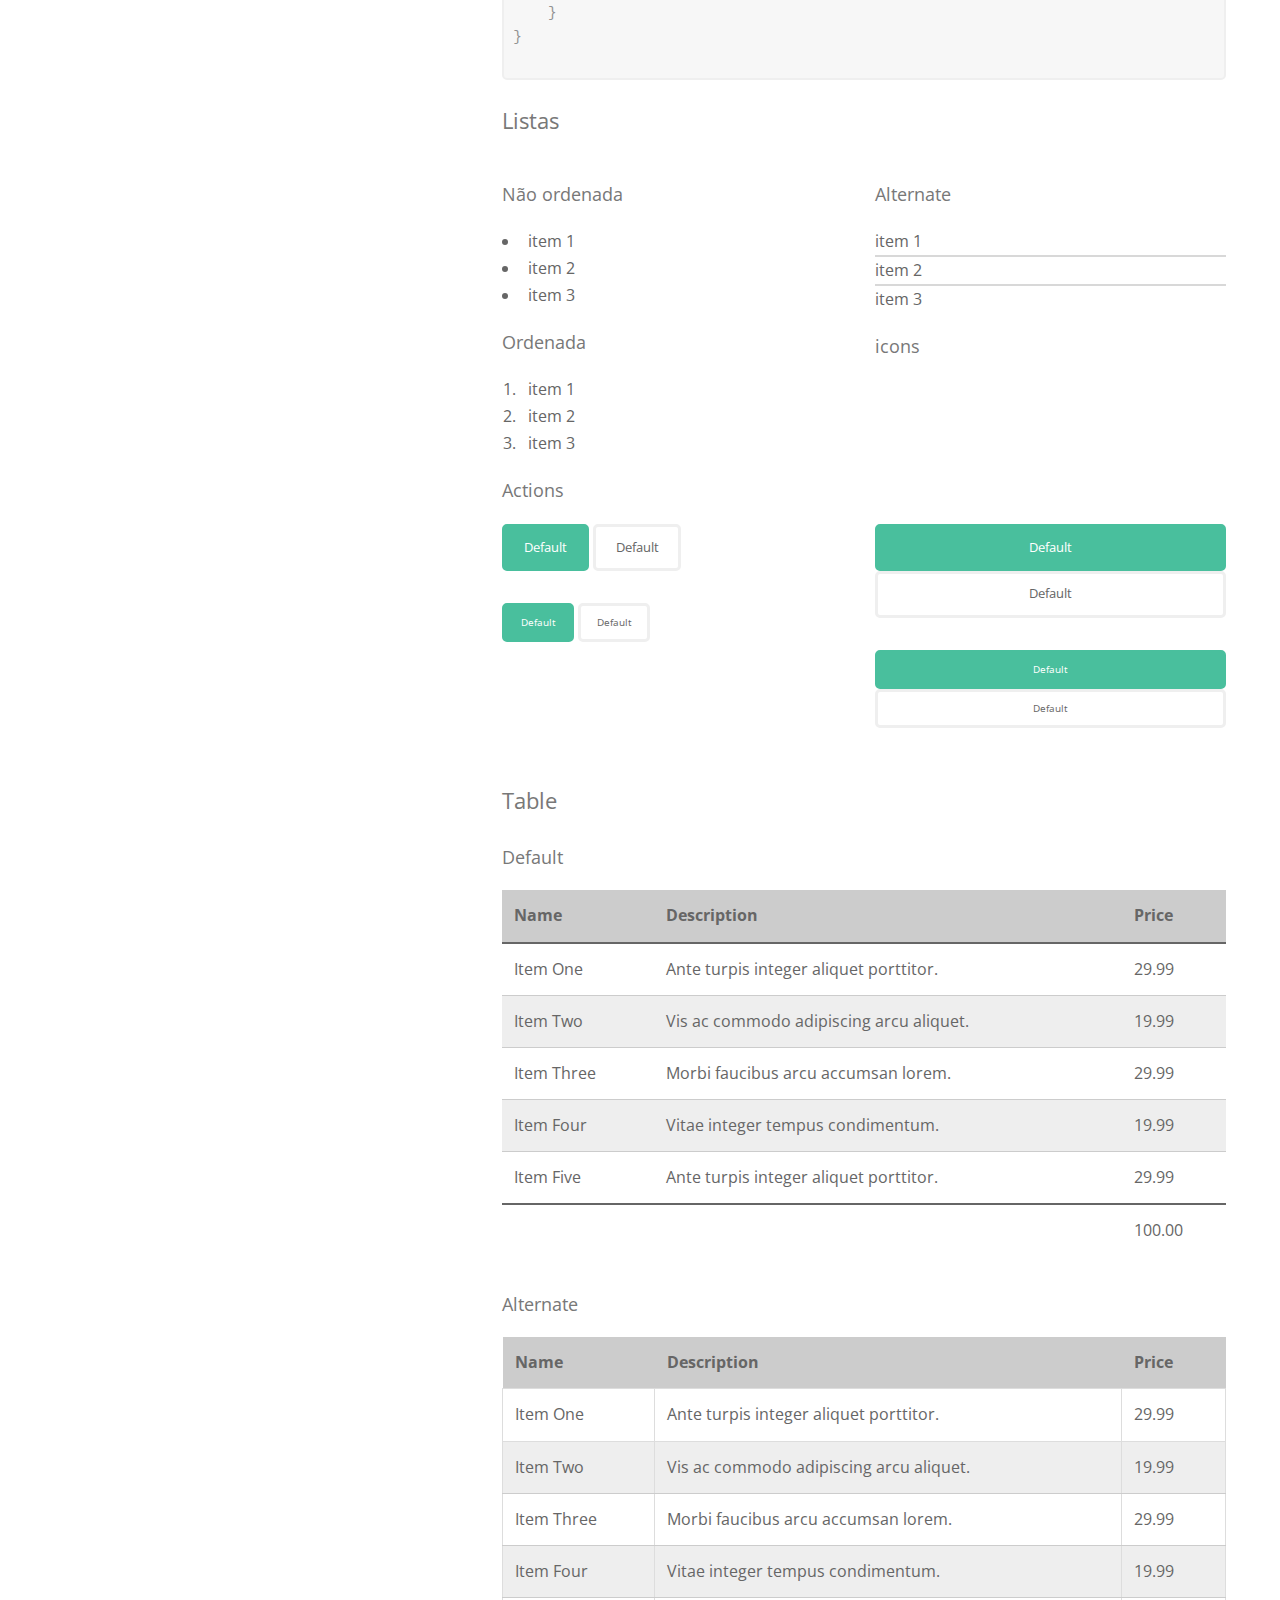
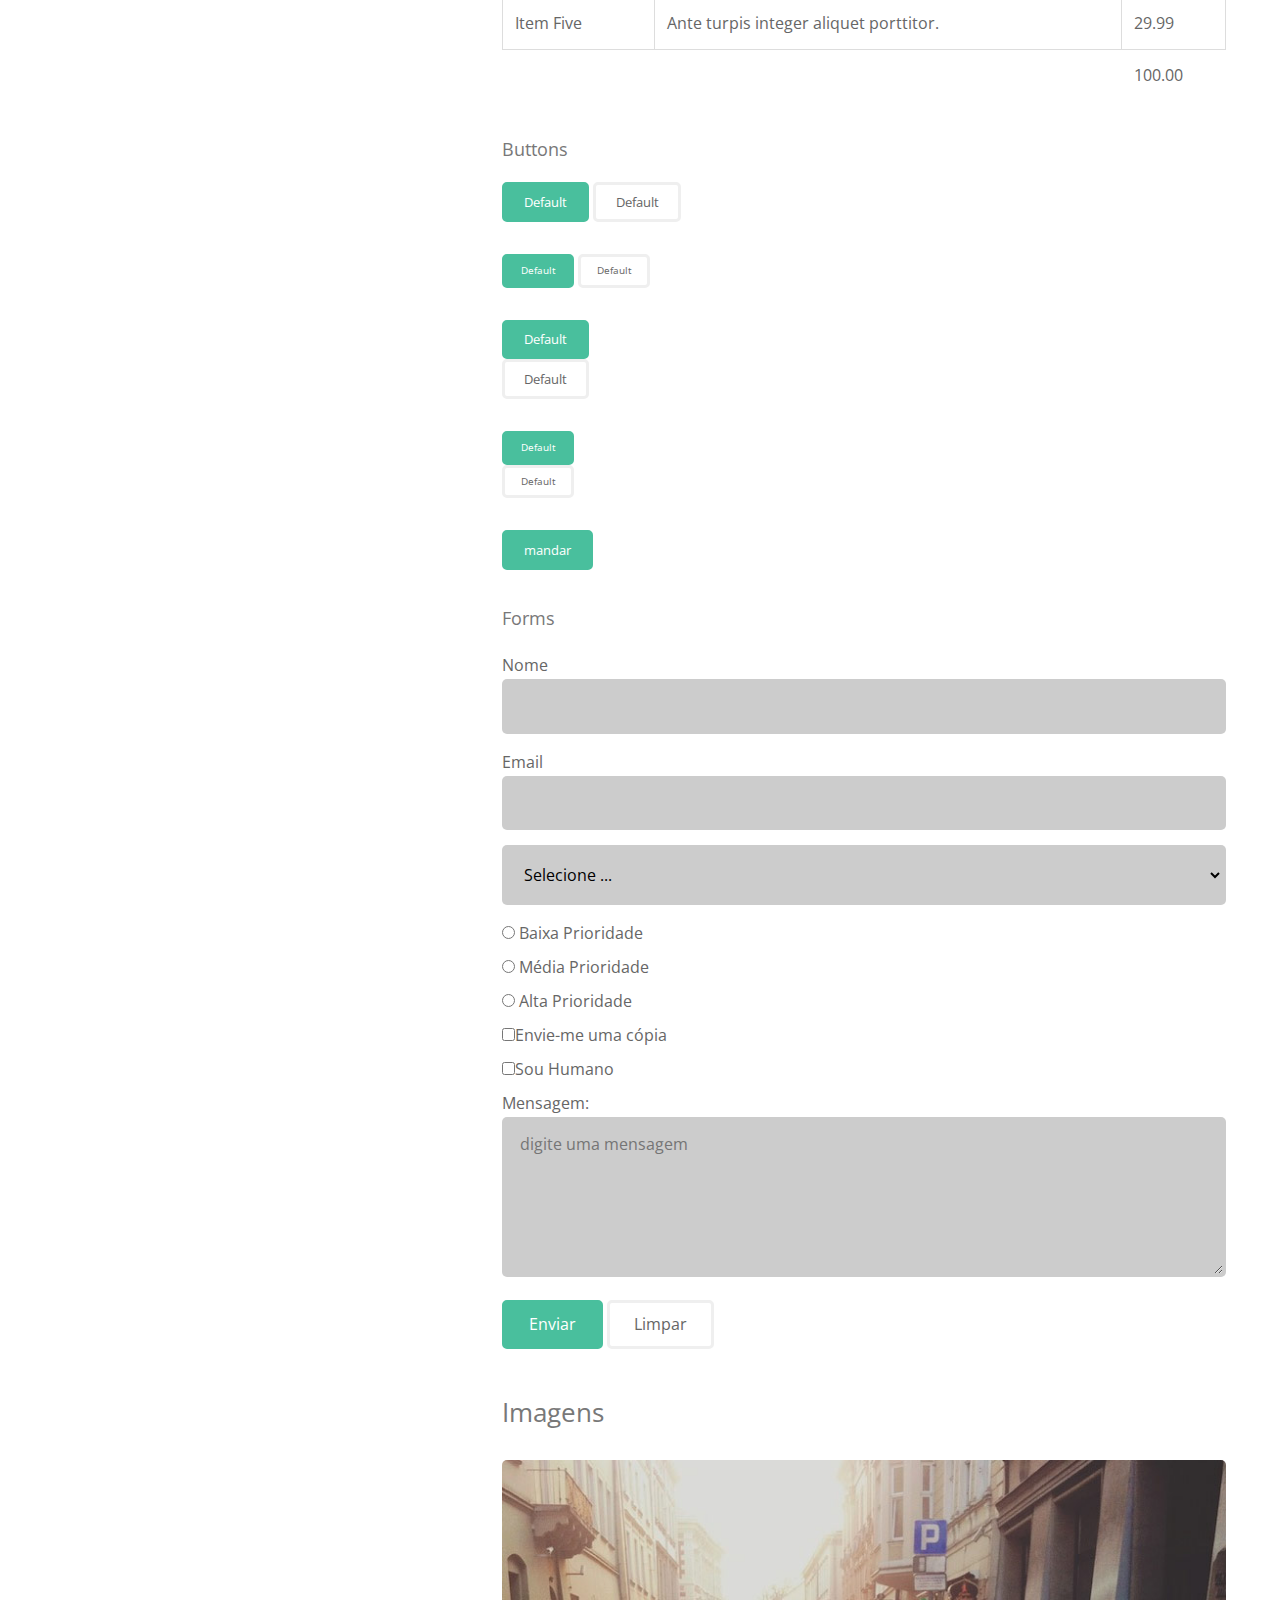
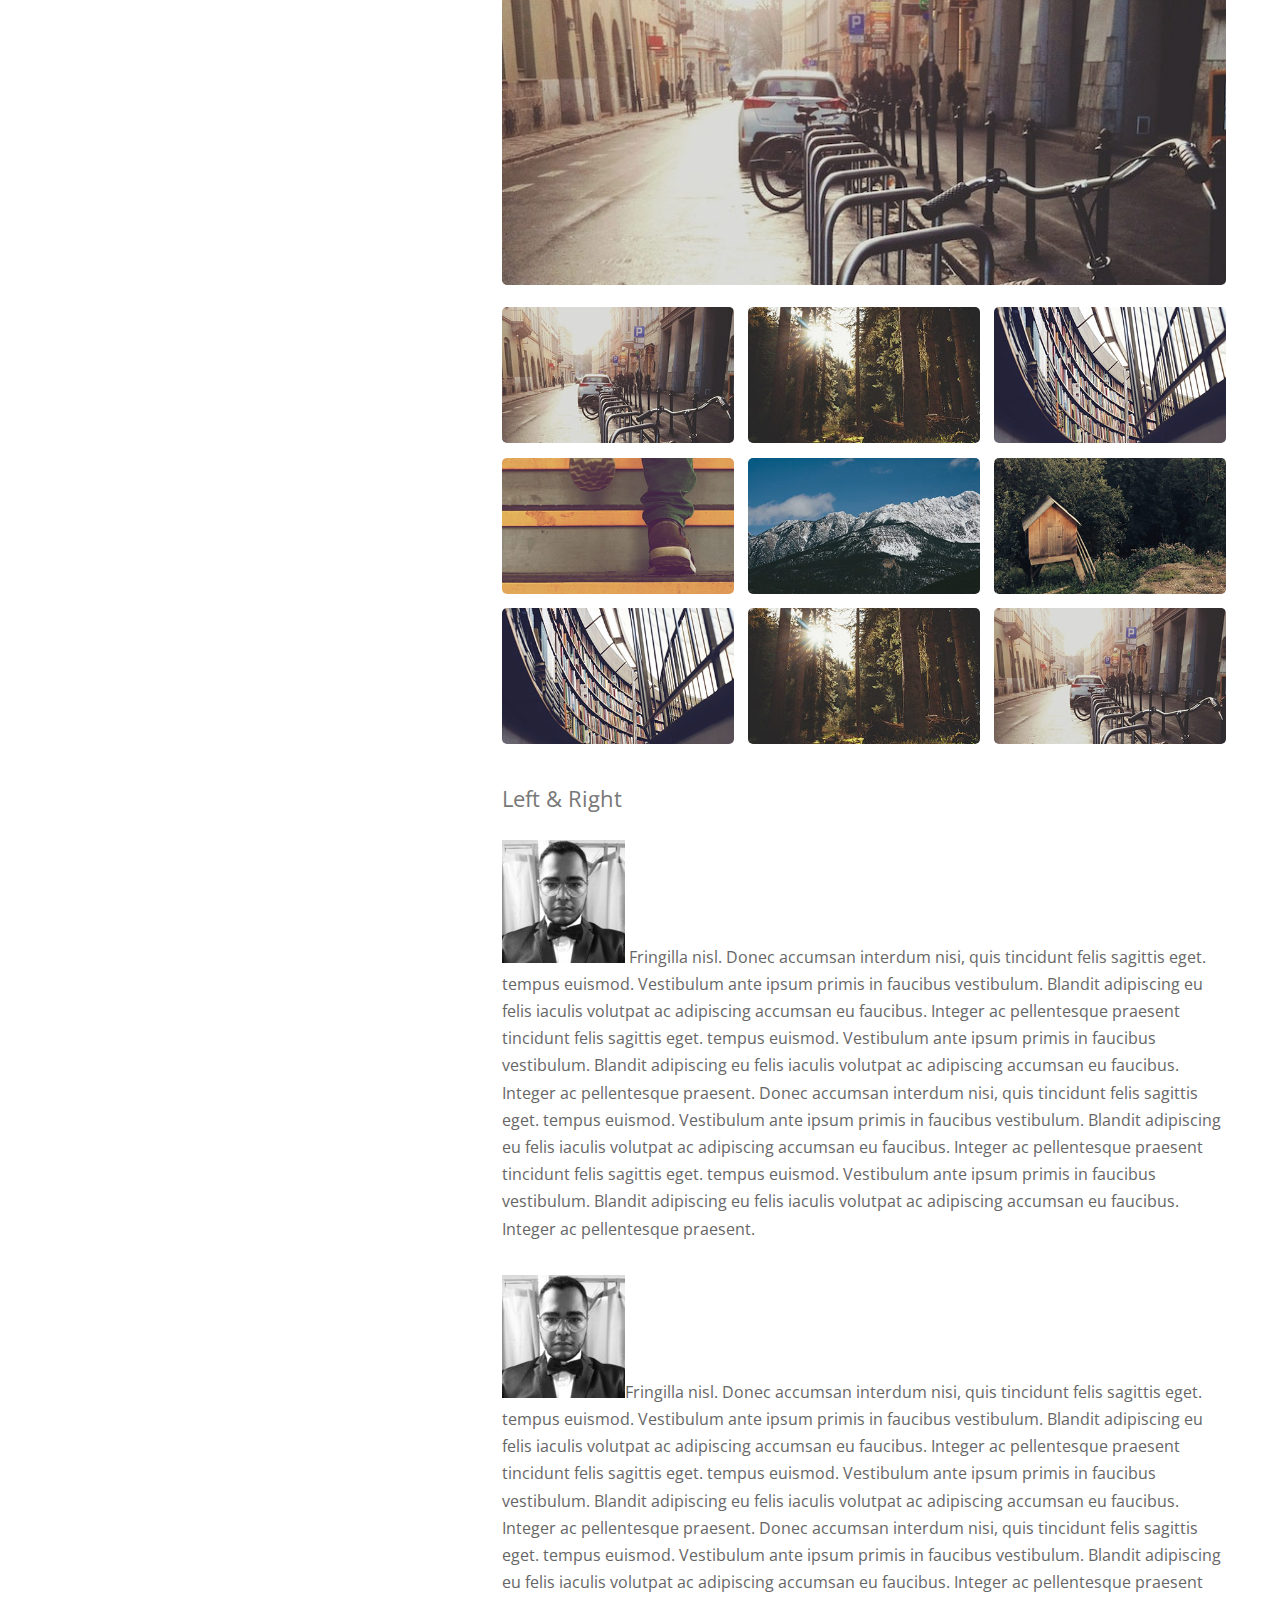
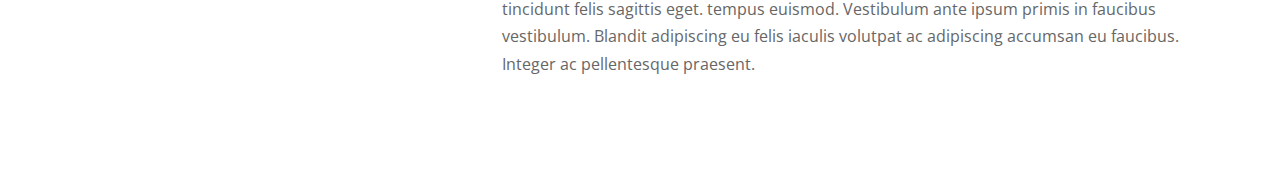
<file: Projeto_Strata/index.html>
<!doctype html>
<!-- doctype informa ao agente de usuario a versão do html que deve ser renderizada-->
<html lang="pt-br">
    <head>
        <title> Projeto Strata </title>
        <meta charset="utf-8">
        <meta name="author" content="Henrique">
        <meta name="description" content="descrição bacanuda">
        <meta name="keywords" content="html5, tecnologia">
        <link rel="stylesheet" href="https://use.fontawesome.com/releases/v5.0.13/css/all.css" integrity="sha384-DNOHZ68U8hZfKXOrtjWvjxusGo9WQnrNx2sqG0tfsghAvtVlRW3tvkXWZh58N9jp" crossorigin="anonymous">
        
        <link href="https://fonts.googleapis.com/css?family=Open+Sans" rel="stylesheet">
        
        <link rel="stylesheet" href="css/normalize.css">
        <link rel="stylesheet" href="css/estilo.css">
        
        
       
    </head>
    <body>
        
        <header class="main-header">
            <a href="index.html" class="main-header-link imagem-link">
                <img src="images/avatar.jpg" alt="texto qualquer">
            </a>
            <h1 class="main-header-title">
                Bem vindo ao site de<br>
                <strong>Henrique Lima Xavier</strong>,<br> 
                um carinha que mora logo ali.                
            </h1>
            <p>
                Retirado de <a href="http://serfrontend.com" target = "_blank" class="main-header-link">SerFrontEnd</a>
            </p>
        </header>
        
        <main class="main-content">
            
            <section class="main-content-section">

                <h2>Lorem ipsum dolor sit amet, consectetur elit.</h2>
                <p>Accumsan orci faucibus id eu lorem semper. Eu ac iaculis ac nunc nisi lorem vulputate lorem neque cubilia ac in adipiscing in curae lobortis tortor primis integer massa adipiscing id nisi accumsan pellentesque commodo blandit enim arcu non at amet id arcu magna. Accumsan orci faucibus id eu lorem semper nunc nisi lorem vulputate lorem neque cubilia.</p>
                
                <a href="#" title="Veja mais" class="button-default button-default-stroke button-default-big">Veja mais</a>
                
            </section>
            
            <section class="main-content-section">
                
                <h3>Recent Works</h3>
                
                <div class="row">
                    <div class="col-2">
                
                        <article class="recent-works-card">
                            <a class="imagem-link" href="images/fulls/01.jpg">
                                <img src="images/thumbs/01.jpg" alt="descrição">
                            </a>
                            <p class="recent-works-card-title">Magna sed consequat tempus</p>
                            <p>Lorem ipsum dolor sit amet nisl sed nullam feugiat.</p>
                        </article>
                
                        <article class="recent-works-card">
                            <a class="imagem-link" href="images/fulls/02.jpg">
                                <img src="images/thumbs/02.jpg" alt="descrição">
                            </a>
                            <p class="recent-works-card-title">Ultricies lacinia interdum</p>
                            <p>Lorem ipsum dolor sit amet nisl sed nullam feugiat.</p>
                        </article>
                
                        <article class="recent-works-card">
                            <a class="imagem-link" href="images/fulls/03.jpg">
                                <img src="images/thumbs/03.jpg" alt="descrição">
                            </a>
                            <p class="recent-works-card-title">Tortor metus commodo</p>
                            <p>Lorem ipsum dolor sit amet nisl sed nullam feugiat.</p>
                        </article>
                    </div>
                    <div class="col-2">
                
                        <article class="recent-works-card">
                            <a class="imagem-link" href="images/fulls/04.jpg">
                                <img src="images/thumbs/04.jpg" alt="descrição">
                            </a>
                            <p class="recent-works-card-title">Quam neque phasellus</p>
                            <p>Lorem ipsum dolor sit amet nisl sed nullam feugiat.</p>
                        </article>

                         <article class="recent-works-card">
                            <a class="imagem-link" href="images/fulls/05.jpg">
                                <img src="images/thumbs/05.jpg" alt="descrição">
                            </a>
                            <p class="recent-works-card-title">Nunc enim commodo aliquet</p>
                            <p>Lorem ipsum dolor sit amet nisl sed nullam feugiat.</p>
                        </article>

                         <article class="recent-works-card">
                            <a class="imagem-link" href="images/fulls/06.jpg">
                                <img src="images/thumbs/06.jpg" alt="descrição">
                            </a>
                            <p class="recent-works-card-title">Risus ornare lacinia</p>
                            <p>Lorem ipsum dolor sit amet nisl sed nullam feugiat.</p>
                        </article>
                    </div>
                </div> <!-- row -->
                
                <a href="#" title="Veja Portifolio completo" class="button-default">Veja Portifolio completo</a>
            </section>
            
            <section class="main-content-section">
                <h3>Get in Touch</h3>
                
                <p>Accumsan pellentesque commodo blandit enim arcu non at amet id arcu magna. Accumsan orci faucibus id eu lorem semper nunc nisi lorem vulputate lorem neque lorem ipsum dolor.</p>
                
                <div class="row">
                    <div class="col-2-3">
                        <form action="#" method="POST">
                            <div class="row">
                                <div class="col-2">
                                    <label for="nome">Nome</label>
                                    <input placeholder="nome completo" type="text" name="nome" id="nome">
                                </div>
                                <div class="col-2">
                                    <label for="email">Email</label>
                                    <input type="text" name="email" id="email">
                                </div>
                            </div>

                            <label for="mensagem">Digite sua mensagem</label>
                            <textarea name="mensagem" id="mensagem"></textarea>

                            <input type="submit" value="Enviar" class="button-default button-default-stroke button-default-big">
                        </form>
                    </div>
                    
                    <div class="col-1-3">
                        <address>
                
                            <p>
                                <span>Endereço: </span>
                                1234 Somewhere Rd. Nashville, TN 00000 United States
                            </p>

                            <p>
                                <span>Telefone: </span>
                                000-000-000
                            </p>
                            <p>
                                <span>E-mail: </span>
                                email@server.com
                            </p>
                        </address>
                    </div>
                </div> <!-- row -->
                
                
                
                
                
                
                 
            </section>
            
            <section class="main-content-section">
                <h3>Elements</h3>
                
                <h4>Text</h4>
                <p>
                    This is <b>bold</b> and this is <strong>strong</strong>. This is <i>italic</i> and this is <em>emphasized</em>. This is <sup>superscript</sup> text and this is <sub>subscript</sub> text. This is <u>underlined</u> and this is <code>code: for (;;) { ... }</code>. Finally, this is <a href="#"> a link</a>.
                </p>
                
                <h1>titulo h1</h1>
                <h2>titulo h2</h2>
                <h3>titulo h3</h3>
                <h4>titulo h4</h4>
                <h5>titulo h5</h5>
                <h6>titulo h6</h6>
                
                <blockquote cite="http://developer.mozilla.org">
                  <p>Esta é uma citação tirada da
                  Mozilla Developer Center.</p>
                    <p>outros paragráfos</p>
                </blockquote>
                
                <p>According to Mozilla's website,
                  <q
                  cite="https://www.mozilla.org/en-US/about/history/details/">Firefox 1.0
                  was released in 2004 and became a big success.</q>
                </p>
                
                <h4>Preformatado</h4>                
                <pre><code>
    class Henrique {
public static void main(String args[]){
    System.out.println("Bem vindo ao meu site");
    }
}
                </code></pre>
                
                <h4>Listas</h4>
                
                <div class="row">
                    <div class="col-2">
                        <h5>Não ordenada</h5>
                        <ul>
                            <li>item 1</li>
                            <li>item 2</li>
                            <li>item 3</li>
                        </ul>

                        <h5>Ordenada</h5>
                        <ol>
                            <li>item 1</li>
                            <li>item 2</li>
                            <li>item 3</li>
                        </ol>
                    </div>
                    
                    <div class="col-2">
                        <h5>Alternate</h5>
                        <ul class="ul-alternate">
                            <li>item 1</li>
                            <li>item 2</li>
                            <li>item 3</li>
                        </ul> 

                        <h5>icons</h5>
                        <ul class="ul-icons">
                            <li><span class="hidden">Twitter</span><i class="fab fa-twitter"></i></li>
                            <li><span class="hidden">Facebook</span><i class="fab fa-facebook-square"></i></li>
                        </ul>
                    </div>
                </div>
                
                
                
                
                
                
                <h5>Actions</h5>
                
                 <div class="row">
                    <div class="col-2">
                
                        <p>
                            <a href="#" class="button-default">Default</a>
                            <a href="#" class="button-default button-default-stroke">Default</a>
                        </p>

                        <p>
                            <a href="#" class="button-default button-default-small">Default</a>
                            <a href="#" class="button-default button-default-small button-default-stroke">Default</a>
                        </p>
                     </div>
                     
                     <div class="col-2">                
                        <p>
                            <a href="#" class="button-default button-default-full">Default</a>
                            <a href="#" class="button-default button-default-full button-default-stroke">Default</a>
                        </p>

                        <p>
                            <a href="#" class="button-default button-default-full button-default-small">Default</a>
                            <a href="#" class="button-default button-default-full button-default-small button-default-stroke">Default</a>
                        </p>
                     </div>
                </div><!-- row -->
                
                
                <h4>Table</h4>
                <h5>Default</h5>
                
                <table class="table">
                    <thead>
                        <tr>
                            <th>Name</th>
                            <th>Description</th>
                            <th>Price</th>
                        </tr>
                    </thead>
                    <tfoot>
                        <tr>
                            <td colspan="2"></td>
                            <td>100.00</td>
                        </tr>
                    </tfoot>
                    <tbody>
                        <tr>
                            <td>Item One</td>
                            <td>Ante turpis integer aliquet porttitor.</td>
                            <td>29.99</td>
                        </tr>
                        <tr>
                            <td>Item Two</td>
                            <td>Vis ac commodo adipiscing arcu aliquet.</td>
                            <td>19.99</td>
                        </tr>
                        <tr>
                            <td>Item Three</td>
                            <td> Morbi faucibus arcu accumsan lorem.</td>
                            <td>29.99</td>
                        </tr>
                        <tr>
                            <td>Item Four</td>
                            <td>Vitae integer tempus condimentum.</td>
                            <td>19.99</td>
                        </tr>
                        <tr>
                            <td>Item Five</td>
                            <td>Ante turpis integer aliquet porttitor.</td>
                            <td>29.99</td>
                        </tr>
                    </tbody>
                   
                </table>
 
                <h5>Alternate</h5>
               
                <table class="table table-alternate">
                    <thead>
                        <tr>
                            <th>Name</th>
                            <th>Description</th>
                            <th>Price</th>
                        </tr>
                    </thead>
                    <tfoot>
                        <tr>
                            <td colspan="2"></td>
                            <td>100.00</td>
                        </tr>
                    </tfoot>
                    <tbody>
                        <tr>
                            <td>Item One</td>
                            <td>Ante turpis integer aliquet porttitor.</td>
                            <td>29.99</td>
                        </tr>
                        <tr>
                            <td>Item Two</td>
                            <td>Vis ac commodo adipiscing arcu aliquet.</td>
                            <td>19.99</td>
                        </tr>
                        <tr>
                            <td>Item Three</td>
                            <td> Morbi faucibus arcu accumsan lorem.</td>
                            <td>29.99</td>
                        </tr>
                        <tr>
                            <td>Item Four</td>
                            <td>Vitae integer tempus condimentum.</td>
                            <td>19.99</td>
                        </tr>
                        <tr>
                            <td>Item Five</td>
                            <td>Ante turpis integer aliquet porttitor.</td>
                            <td>29.99</td>
                        </tr>
                    </tbody>
                    
                </table>
                
                <h5>Buttons</h5>
                
                <p>
                    <button class="button-default">Default</button>
                    <button class="button-default button-default-stroke">Default</button>
                </p>
                
                <p>
                    <button class="button-default button-default-small">Default</button>
                    <button class="button-default button-default-small button-default-stroke">Default</button>
                </p>
                
                <p>
                    <button class="button-default button-default-full">Default</button>
                    <button class="button-default button-default-full button-default-stroke">Default</button>
                </p>
                
                <p>
                    <button class="button-default button-default-full button-default-small">Default</button>
                    <button class="button-default button-default-full button-default-small button-default-stroke">Default</button>
                </p>
                <input type="submit" class="button-default" value="mandar">
                
                <h5>Forms</h5>
                
                <form action="#" method="post">
                
                    <label for="name">Nome</label>
                    <input type="text" name="name" id="name">

                    <label for="email">Email</label>
                    <input type="email" name="email" id="email">

                    <select>
                        <option value="0"> Selecione ...</option>
                        <option value="1"> HTML</option>
                        <option value="2"> CSS</option>
                        <option value="3"> Javascript</option>                    
                    </select>

                    <label><input type="radio" value="baixa" name="prioridade"> Baixa Prioridade</label>
                    <label><input type="radio" value="media" name="prioridade"> Média Prioridade</label>
                    <label><input type="radio" value="alta" name="prioridade"> Alta Prioridade</label>

                    <label> <input type="checkbox" name="copy" value="1">Envie-me uma cópia</label>
                    <label> <input type="checkbox" name="human" value="1">Sou Humano</label>

                    <label for="msg">Mensagem:</label>                
                    <textarea placeholder="digite uma mensagem" id="msg"></textarea>

                    <input type="submit" class="button-default button-default-big" value="Enviar">
                    <input type="reset" class="button-default button-default-stroke button-default-big" value="Limpar">
                </form>
                
            </section>
            
            <section class="main-content-section">
                <h3>Imagens</h3>
                
                <div class="gallery-img">
                    <img src="images/fulls/01.jpg" alt="">
                </div>
                
                <div class="gallery-thumb row">
                    <img class="col-1-3" src="images/thumbs/01.jpg" alt="">
                    <img class="col-1-3" src="images/thumbs/02.jpg" alt="">
                    <img class="col-1-3" src="images/thumbs/03.jpg" alt="">
                    <img class="col-1-3" src="images/thumbs/04.jpg" alt="">
                    <img class="col-1-3" src="images/thumbs/05.jpg" alt="">
                    <img class="col-1-3" src="images/thumbs/06.jpg" alt="">
                    <img class="col-1-3" src="images/thumbs/03.jpg" alt="">
                    <img class="col-1-3" src="images/thumbs/02.jpg" alt="">
                    <img class="col-1-3" src="images/thumbs/01.jpg" alt="">
                </div>
                
                <h4>Left &amp; Right</h4>
                
                <p>
                    <img src="images/avatar.jpg" alt="" class="img-left"> Fringilla nisl. Donec accumsan interdum nisi, quis tincidunt felis sagittis eget. tempus euismod. Vestibulum ante ipsum primis in faucibus vestibulum. Blandit adipiscing eu felis iaculis volutpat ac adipiscing accumsan eu faucibus. Integer ac pellentesque praesent tincidunt felis sagittis eget. tempus euismod. Vestibulum ante ipsum primis in faucibus vestibulum. Blandit adipiscing eu felis iaculis volutpat ac adipiscing accumsan eu faucibus. Integer ac pellentesque praesent. Donec accumsan interdum nisi, quis tincidunt felis sagittis eget. tempus euismod. Vestibulum ante ipsum primis in faucibus vestibulum. Blandit adipiscing eu felis iaculis volutpat ac adipiscing accumsan eu faucibus. Integer ac pellentesque praesent tincidunt felis sagittis eget. tempus euismod. Vestibulum ante ipsum primis in faucibus vestibulum. Blandit adipiscing eu felis iaculis volutpat ac adipiscing accumsan eu faucibus. Integer ac pellentesque praesent.
                </p>
                <p>
                    <img src="images/avatar.jpg" alt="" class="img-right">Fringilla nisl. Donec accumsan interdum nisi, quis tincidunt felis sagittis eget. tempus euismod. Vestibulum ante ipsum primis in faucibus vestibulum. Blandit adipiscing eu felis iaculis volutpat ac adipiscing accumsan eu faucibus. Integer ac pellentesque praesent tincidunt felis sagittis eget. tempus euismod. Vestibulum ante ipsum primis in faucibus vestibulum. Blandit adipiscing eu felis iaculis volutpat ac adipiscing accumsan eu faucibus. Integer ac pellentesque praesent. Donec accumsan interdum nisi, quis tincidunt felis sagittis eget. tempus euismod. Vestibulum ante ipsum primis in faucibus vestibulum. Blandit adipiscing eu felis iaculis volutpat ac adipiscing accumsan eu faucibus. Integer ac pellentesque praesent tincidunt felis sagittis eget. tempus euismod. Vestibulum ante ipsum primis in faucibus vestibulum. Blandit adipiscing eu felis iaculis volutpat ac adipiscing accumsan eu faucibus. Integer ac pellentesque praesent.
                </p>
            </section>
            
        </main>
        <footer class="main-footer">
       
            <ul class="ul-icons">
                <li><a href="https://github.com/henriquelsx" target = "_blank" class="icon-link"><span class="hidden">Github</span><i class="fab fa-github"></i></a></li>
                <li><a href="https://www.linkedin.com/in/henrique-l-708a1a169/" target = "_blank" class="icon-link"><span class="hidden">LinkedIn</span><i class="fab fa-linkedin"></i></a></li>
            </ul>
            <ul class="copyright">
                <li>©henriquelsx</li><li>Design: <a href="http://html5up.net">HTML5 UP</a></li>
            </ul>
            
        </footer>
			
        
    </body>
</html>
</file>
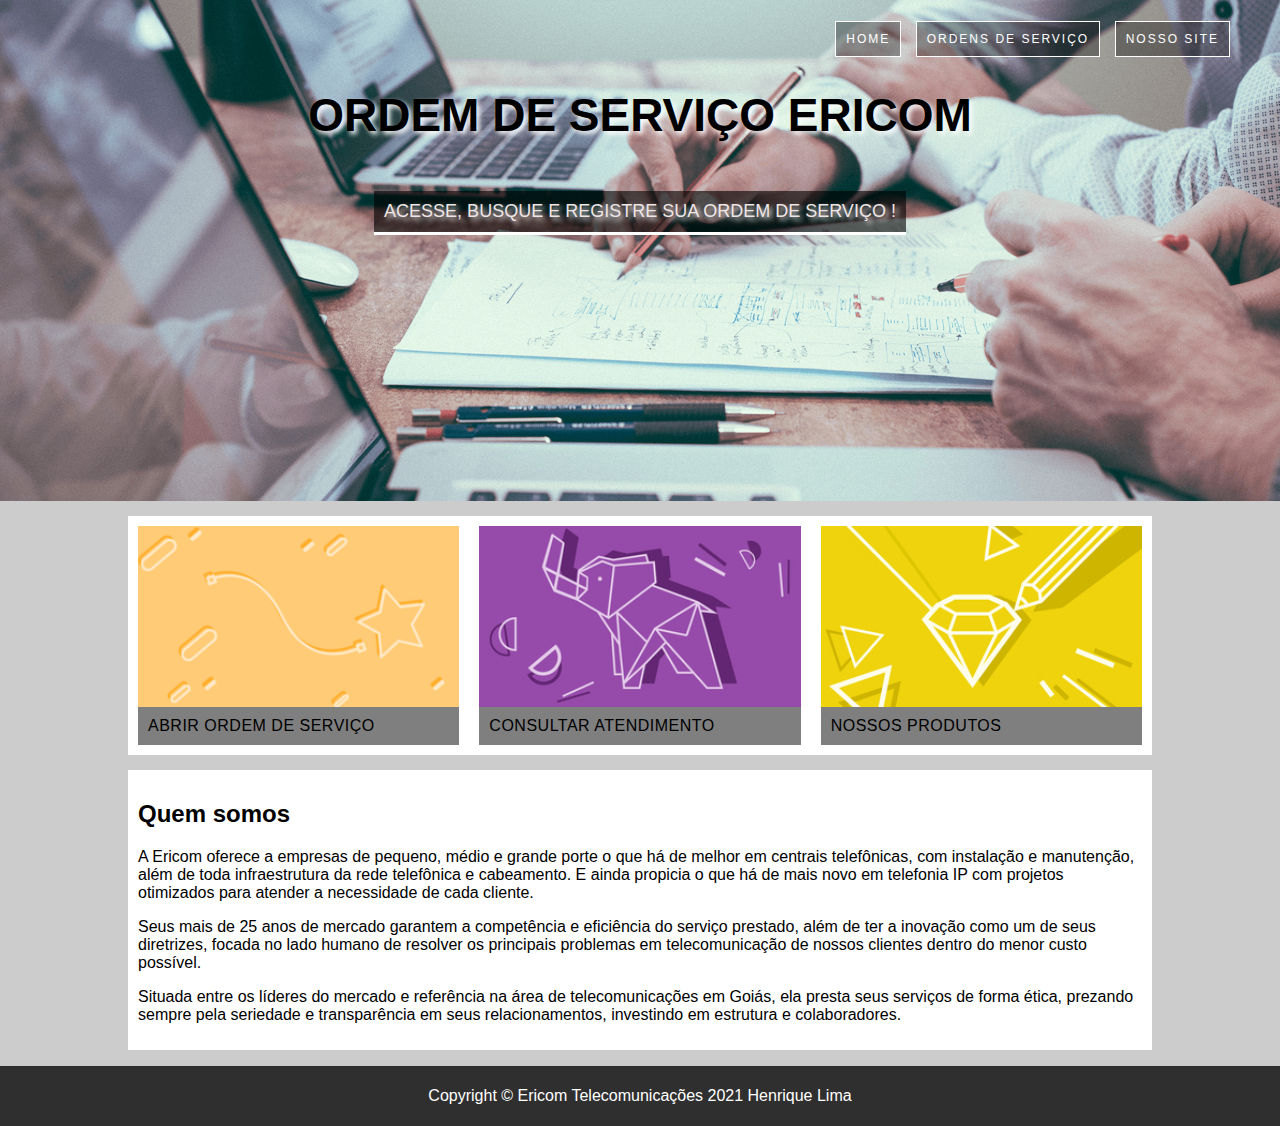
<file: ProjetoCSS/index.html>
<!DOCTYPE html>
<html lang = "pt-BR">
<html>
    <head>
        <title> Projeto CSS  </title>
        <meta charset="UTF-8">
        <meta name ="author" content="Henrique">
        <meta name ="description" content="Lista de documentos">
        <meta name = "keywords" content = "html5, tecnologia, site">

        <link rel="stylesheet" href = "CSS/estilo.css">
    </head>
             <body>
               
                <div id="principal">
                    <header class = "hero">
                        <nav>
                            <ul>
                                <li><a  href="index.html"> Home </a></li>
                                <li><a  href="#"> Ordens de Serviço</a></li>
                                <li><a  href="http://www.ericom.com.br/?gclid=CjwKCAjw_L6LBhBbEiwA4c46umYdV7CH7XsS-f7rei8JMjM_rEr-jTSdUbhlV5fbvqgroxlnLD-QUhoC93cQAvD_BwE"target = "_blank"> Nosso Site</a></li>
                            </ul>
                        </nav>

                <div class = "hero-content">
                    <h1> Ordem de serviço ERICOM </h1>
                    <p class= "low-header"> Acesse, busque e registre sua ordem de serviço !</p>
                </div>

                    </header>
                        <main>
                            <section class = "content-section">
                                <div class="card card-1">
                                    <img src="imagens/card_01.png" alt="">
                                    <p> Abrir Ordem de serviço</p>
                                </div>
                                <div class ="card card-2">
                                    <img src="imagens/card_02.jpg" alt="">
                                    <p>Consultar atendimento</p>
                                </div>
                                <div class ="card card-3">
                                    <img src="imagens/card_03.jpg" alt="">
                                    <p>Nossos produtos</p>
                                </div>
                            </section>
                            <section class = "content-section">
                             <article>
                                 <header>
                                     <h2>Quem somos</h2>
                                 </header>
                                 <p>A Ericom oferece a empresas de pequeno, médio e grande porte o que há de melhor em centrais telefônicas, com instalação e manutenção, além de toda infraestrutura da rede telefônica e cabeamento. E ainda propicia o que há de mais novo em telefonia IP com projetos otimizados para atender a necessidade de cada cliente.
                                    </p>
                                 <p>Seus mais de 25 anos de mercado garantem a competência e eficiência do serviço prestado, além de ter a inovação como um de seus diretrizes, focada no lado humano de resolver os principais problemas em telecomunicação de nossos clientes dentro do menor custo possível.                       
                                </p>
                                <p>Situada entre os líderes do mercado e referência na área de telecomunicações em Goiás, ela presta seus serviços de forma ética, prezando sempre pela seriedade e transparência em seus relacionamentos, investindo em estrutura e colaboradores.</p>
                             </article>   
                            </section>
                        </main>
                        <footer>
                            <p>Copyright &copy; Ericom Telecomunicações 2021 Henrique Lima</p>
                        </footer>
                </div>

             </body>

</html>
</file>
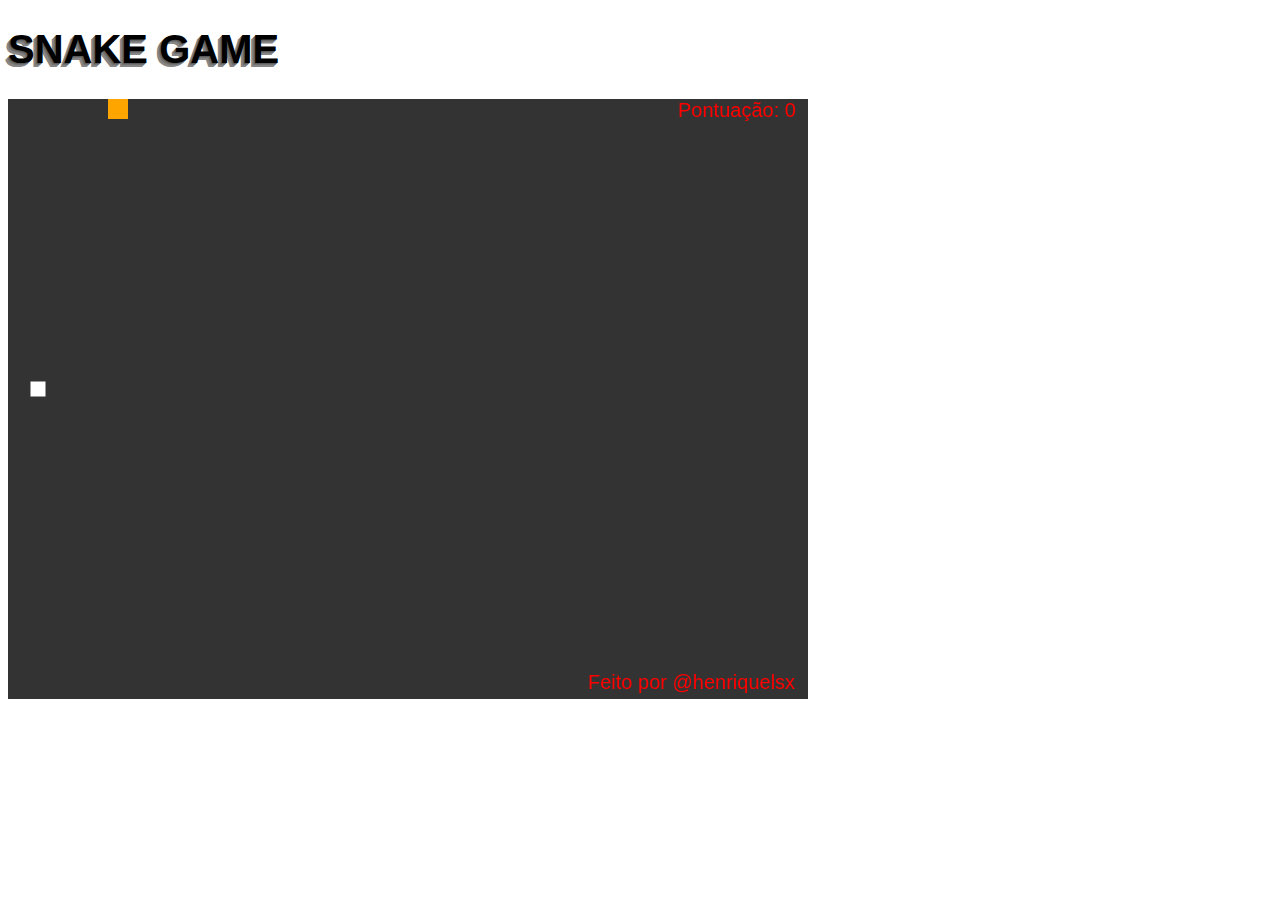
<file: Snake Game/index.html>
<!DOCTYPE html>
<html lang = "pt-BR">
<html>
    <head>
        <title>Snake Game</title>
        <meta charset="UTF-8">
        <meta name ="author" content="Henrique">
        <meta name ="description" content="jogo da cobrinha">
        <meta name = "keywords" content = "html5, javascript, site">

    <style>
        h1{
          font-family: Arial, Helvetica, sans-serif;          
          text-shadow: -1px 1px 0 #5d5d5d, -2px 2px 0 #727272, -3px 3px 0 #868686, -4px 4px 0 #868686;
          font-size: 40px;
        }
        body{
           
        }
    </style>
    </head>
    <body>
        <h1>SNAKE GAME</h1>
        <canvas id="canvas" width="800" height="600" ></canvas>
        <script src="snake.js"></script>
    </body>






</html>
</file>
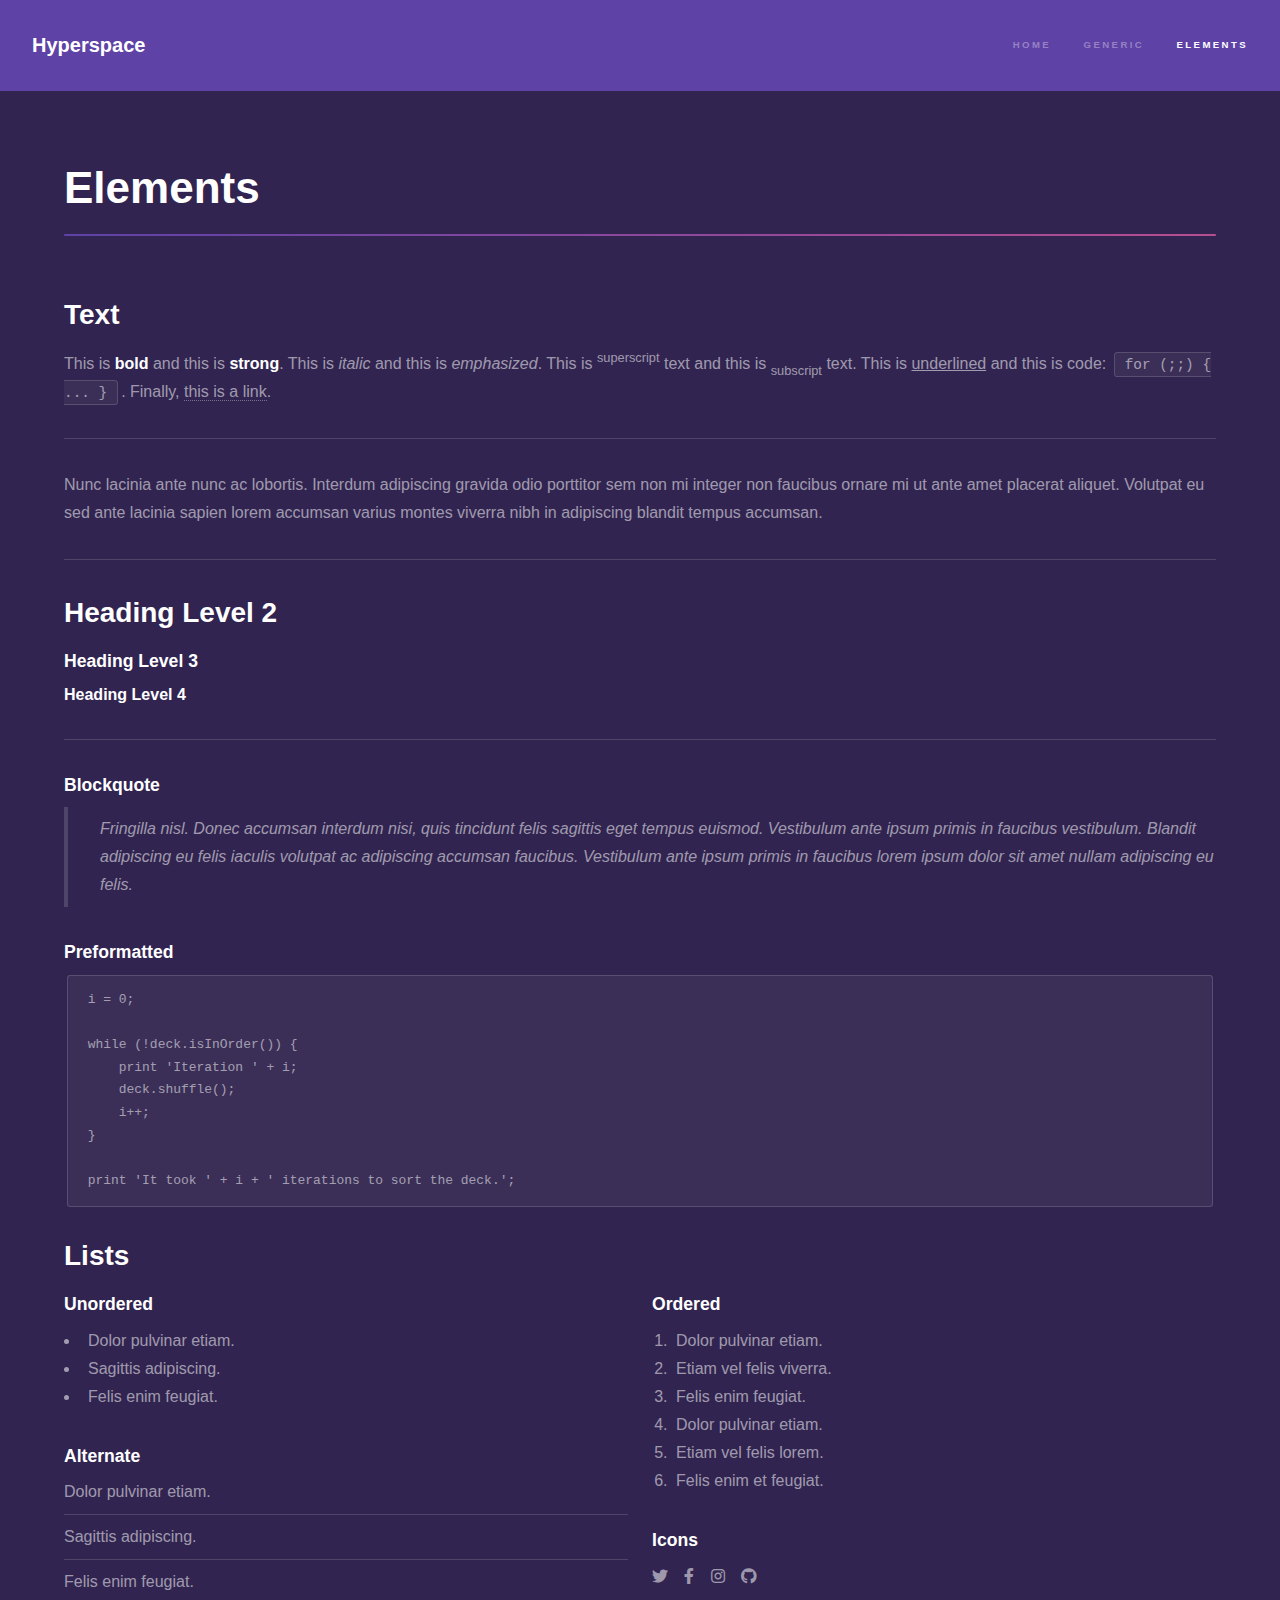
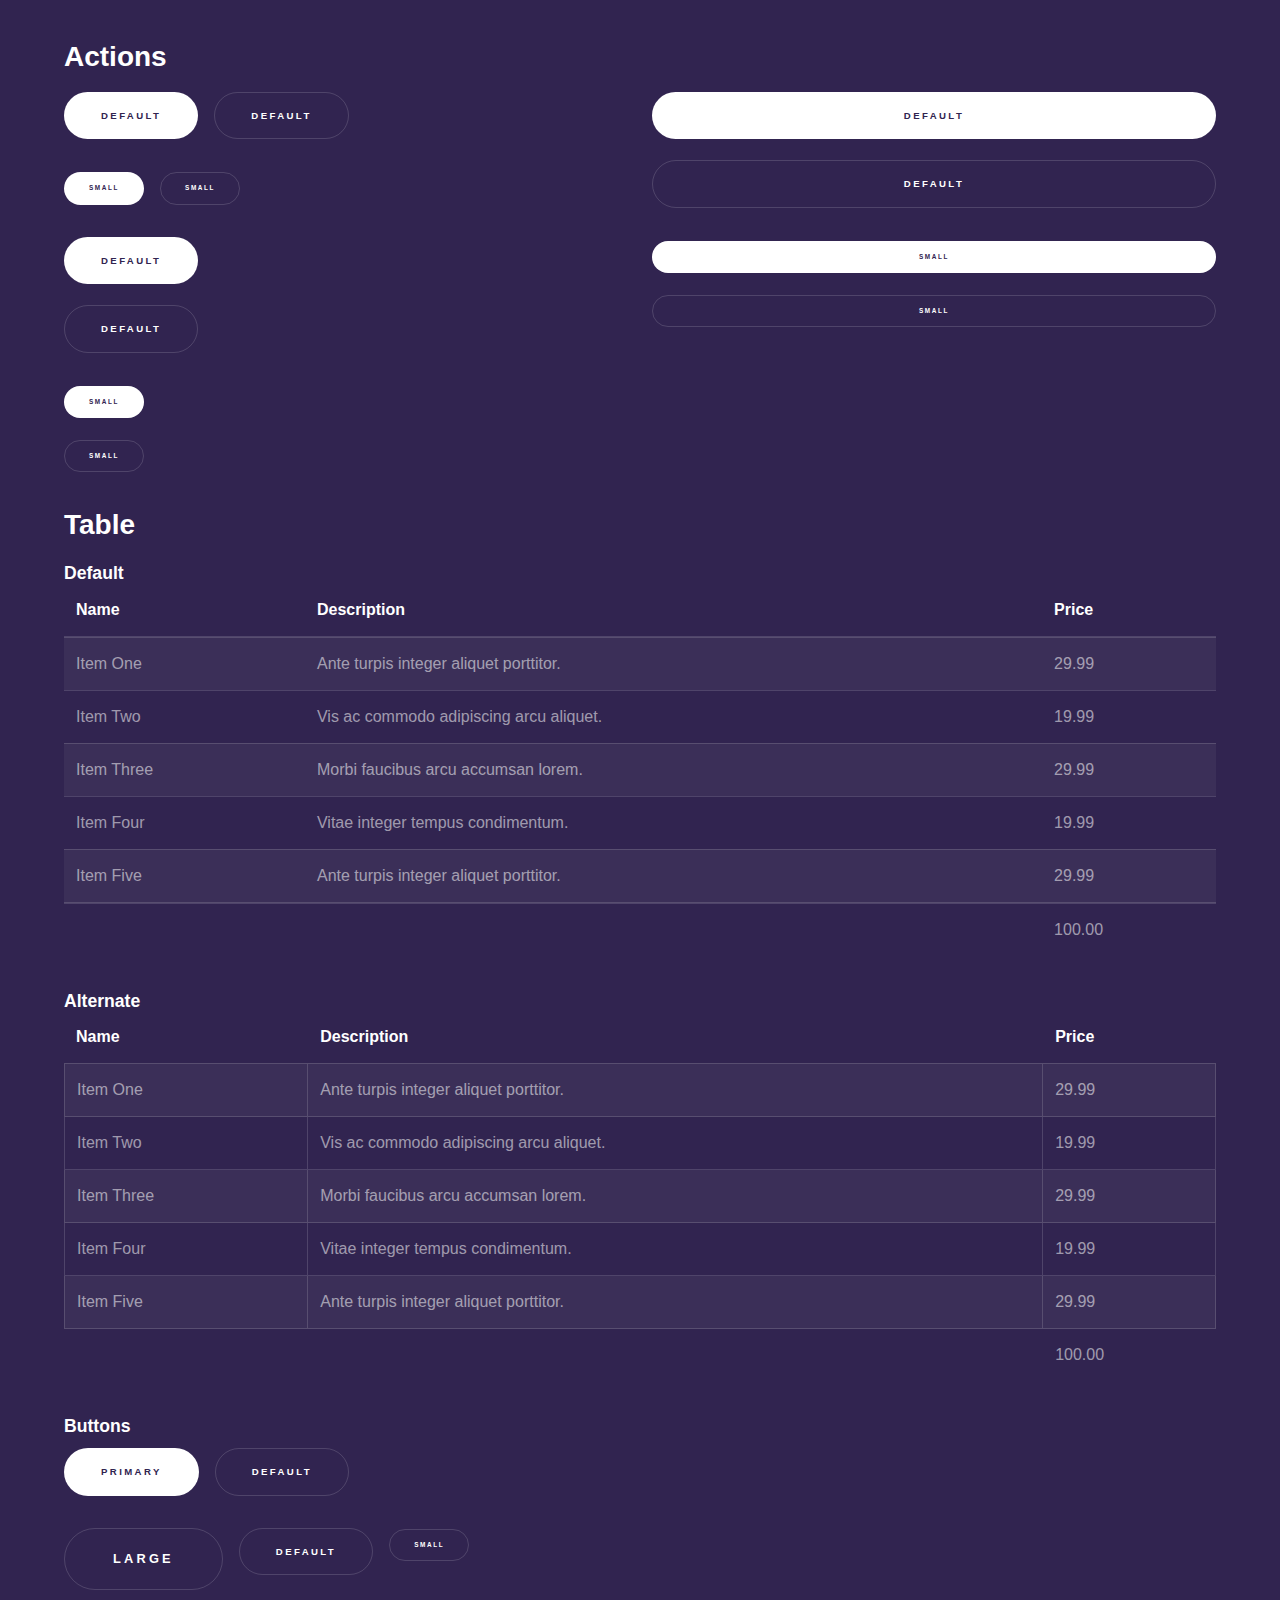
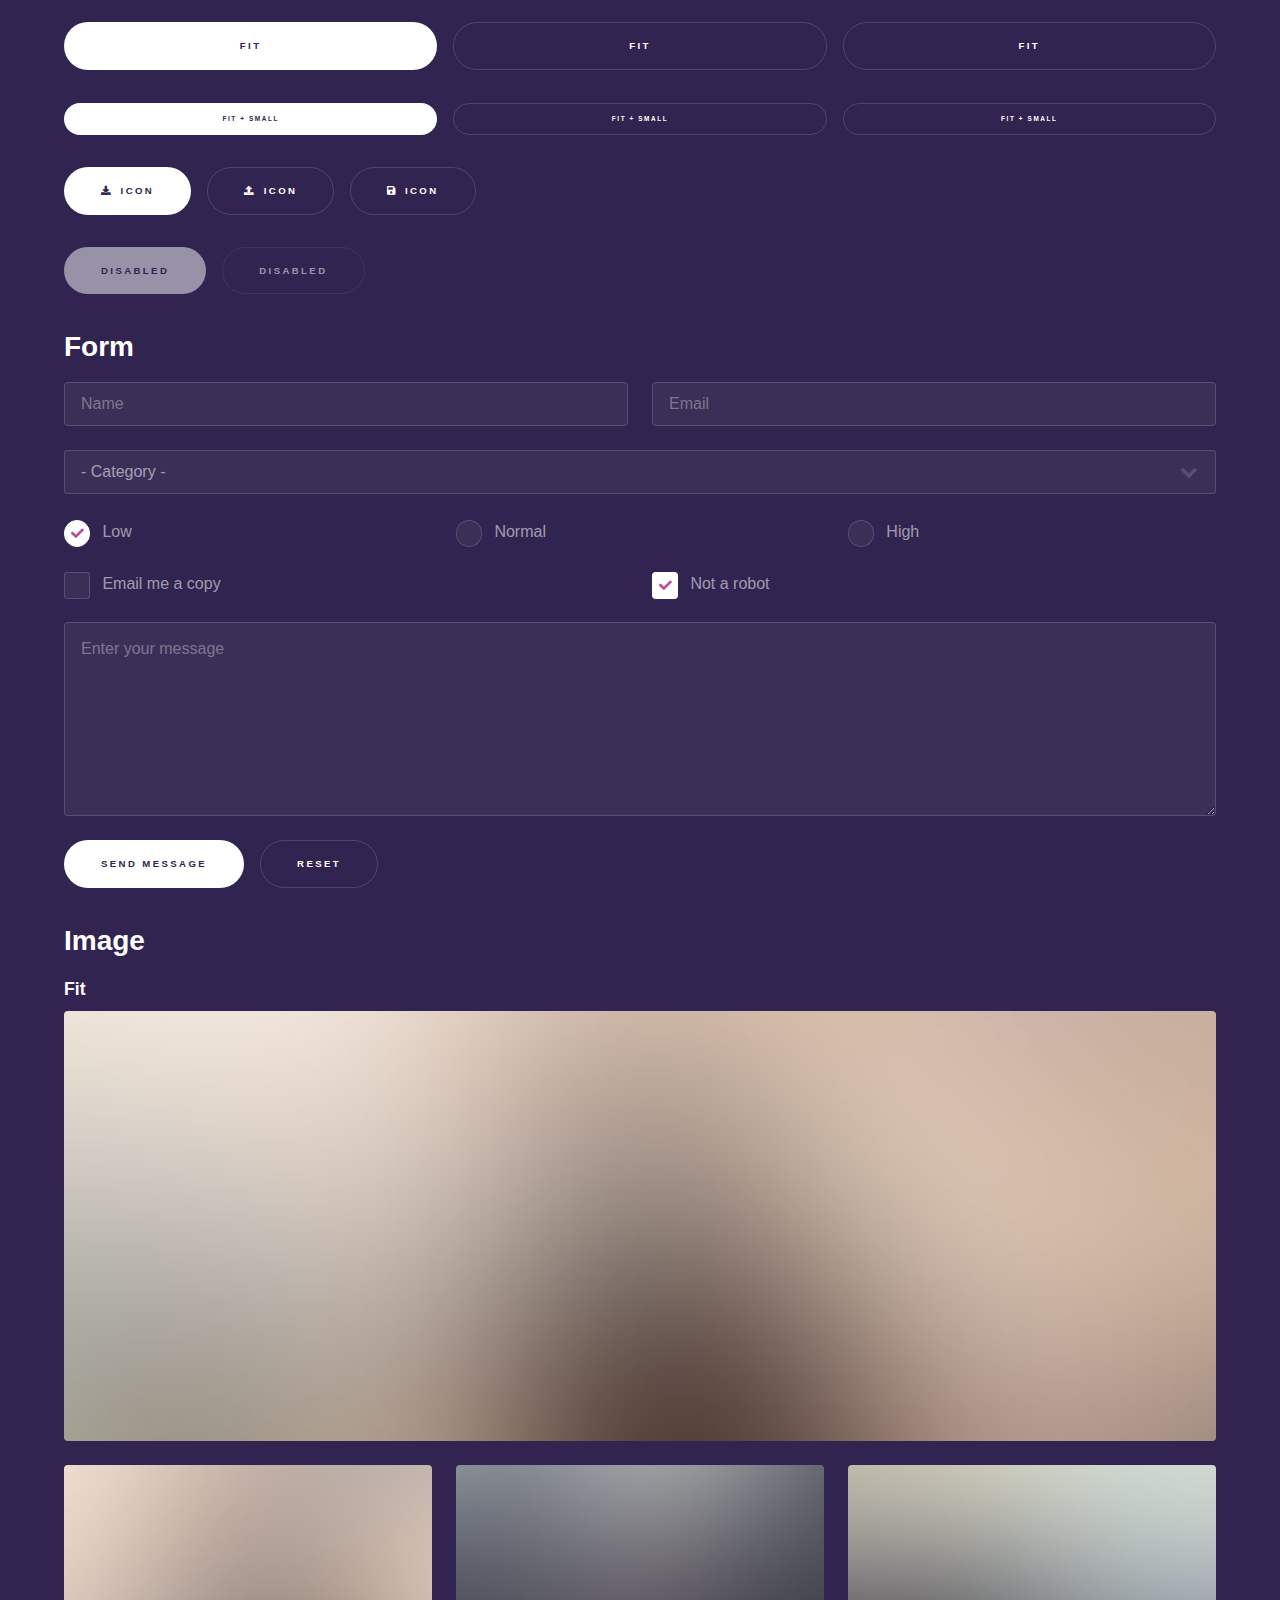
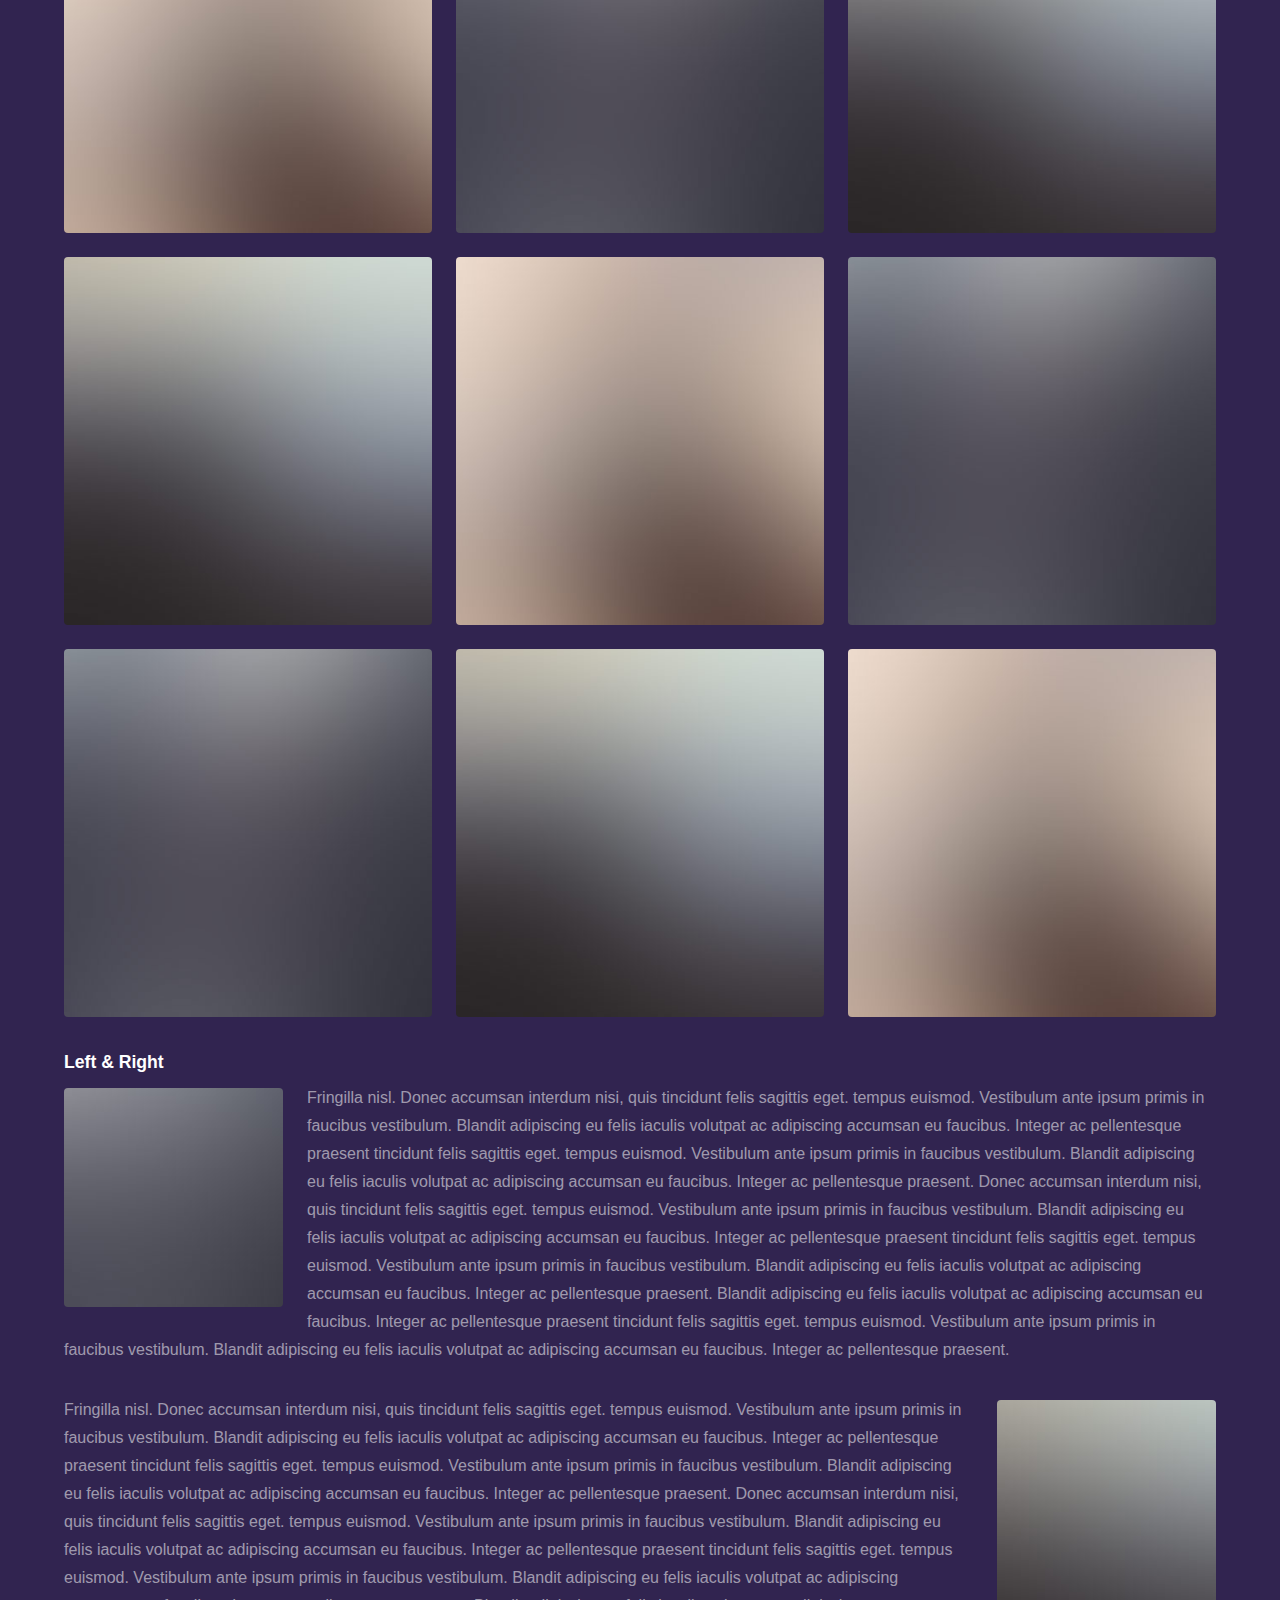
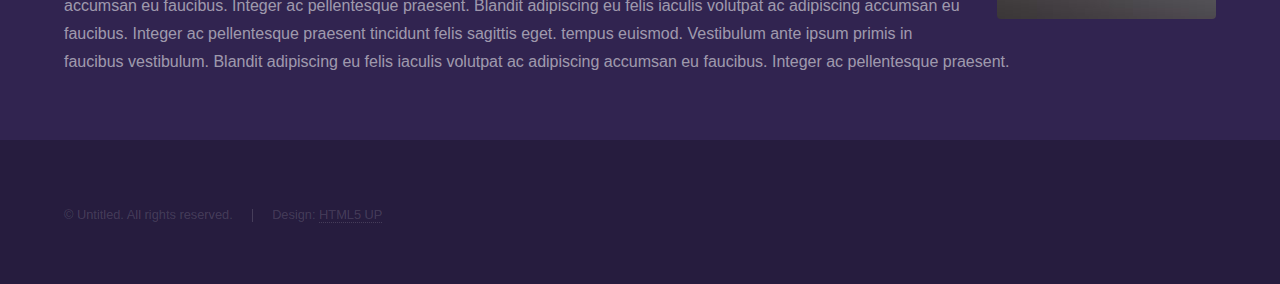
<file: Projeto_HyperSpace/elements.html>
<!DOCTYPE HTML>
<!--
	Hyperspace by HTML5 UP
	html5up.net | @ajlkn
	Free for personal and commercial use under the CCA 3.0 license (html5up.net/license)
-->
<html>
	<head>
		<title>Elements - Hyperspace by HTML5 UP</title>
		<meta charset="utf-8" />
		<meta name="viewport" content="width=device-width, initial-scale=1, user-scalable=no" />
		<link rel="stylesheet" href="assets/css/main.css" />
		<noscript><link rel="stylesheet" href="assets/css/noscript.css" /></noscript>
	</head>
	<body class="is-preload">

		<!-- Header -->
			<header id="header">
				<a href="index.html" class="title">Hyperspace</a>
				<nav>
					<ul>
						<li><a href="index.html">Home</a></li>
						<li><a href="generic.html">Generic</a></li>
						<li><a href="elements.html"  class="active">Elements</a></li>
					</ul>
				</nav>
			</header>

		<!-- Wrapper -->
			<div id="wrapper">

				<!-- Main -->
					<section id="main" class="wrapper">
						<div class="inner">
							<h1 class="major">Elements</h1>

							<!-- Text -->
								<section>
									<h2>Text</h2>
									<p>This is <b>bold</b> and this is <strong>strong</strong>. This is <i>italic</i> and this is <em>emphasized</em>.
									This is <sup>superscript</sup> text and this is <sub>subscript</sub> text.
									This is <u>underlined</u> and this is code: <code>for (;;) { ... }</code>. Finally, <a href="#">this is a link</a>.</p>
									<hr />
									<p>Nunc lacinia ante nunc ac lobortis. Interdum adipiscing gravida odio porttitor sem non mi integer non faucibus ornare mi ut ante amet placerat aliquet. Volutpat eu sed ante lacinia sapien lorem accumsan varius montes viverra nibh in adipiscing blandit tempus accumsan.</p>
									<hr />
									<h2>Heading Level 2</h2>
									<h3>Heading Level 3</h3>
									<h4>Heading Level 4</h4>
									<hr />
									<h3>Blockquote</h3>
									<blockquote>Fringilla nisl. Donec accumsan interdum nisi, quis tincidunt felis sagittis eget tempus euismod. Vestibulum ante ipsum primis in faucibus vestibulum. Blandit adipiscing eu felis iaculis volutpat ac adipiscing accumsan faucibus. Vestibulum ante ipsum primis in faucibus lorem ipsum dolor sit amet nullam adipiscing eu felis.</blockquote>
									<h3>Preformatted</h3>
									<pre><code>i = 0;

while (!deck.isInOrder()) {
    print 'Iteration ' + i;
    deck.shuffle();
    i++;
}

print 'It took ' + i + ' iterations to sort the deck.';</code></pre>
								</section>

							<!-- Lists -->
								<section>
									<h2>Lists</h2>
									<div class="row">
										<div class="col-6 col-12-medium">
											<h3>Unordered</h3>
											<ul>
												<li>Dolor pulvinar etiam.</li>
												<li>Sagittis adipiscing.</li>
												<li>Felis enim feugiat.</li>
											</ul>
											<h3>Alternate</h3>
											<ul class="alt">
												<li>Dolor pulvinar etiam.</li>
												<li>Sagittis adipiscing.</li>
												<li>Felis enim feugiat.</li>
											</ul>
										</div>
										<div class="col-6 col-12-medium">
											<h3>Ordered</h3>
											<ol>
												<li>Dolor pulvinar etiam.</li>
												<li>Etiam vel felis viverra.</li>
												<li>Felis enim feugiat.</li>
												<li>Dolor pulvinar etiam.</li>
												<li>Etiam vel felis lorem.</li>
												<li>Felis enim et feugiat.</li>
											</ol>
											<h3>Icons</h3>
											<ul class="icons">
												<li><a href="#" class="icon brands fa-twitter"><span class="label">Twitter</span></a></li>
												<li><a href="#" class="icon brands fa-facebook-f"><span class="label">Facebook</span></a></li>
												<li><a href="#" class="icon brands fa-instagram"><span class="label">Instagram</span></a></li>
												<li><a href="#" class="icon brands fa-github"><span class="label">Github</span></a></li>
											</ul>
										</div>
									</div>
									<h2>Actions</h2>
									<div class="row">
										<div class="col-6 col-12-medium">
											<ul class="actions">
												<li><a href="#" class="button primary">Default</a></li>
												<li><a href="#" class="button">Default</a></li>
											</ul>
											<ul class="actions small">
												<li><a href="#" class="button primary small">Small</a></li>
												<li><a href="#" class="button small">Small</a></li>
											</ul>
											<ul class="actions stacked">
												<li><a href="#" class="button primary">Default</a></li>
												<li><a href="#" class="button">Default</a></li>
											</ul>
											<ul class="actions stacked">
												<li><a href="#" class="button primary small">Small</a></li>
												<li><a href="#" class="button small">Small</a></li>
											</ul>
										</div>
										<div class="col-6 col-12-medium">
											<ul class="actions stacked">
												<li><a href="#" class="button primary fit">Default</a></li>
												<li><a href="#" class="button fit">Default</a></li>
											</ul>
											<ul class="actions stacked">
												<li><a href="#" class="button primary small fit">Small</a></li>
												<li><a href="#" class="button small fit">Small</a></li>
											</ul>
										</div>
									</div>
								</section>

							<!-- Table -->
								<section>
									<h2>Table</h2>
									<h3>Default</h3>
									<div class="table-wrapper">
										<table>
											<thead>
												<tr>
													<th>Name</th>
													<th>Description</th>
													<th>Price</th>
												</tr>
											</thead>
											<tbody>
												<tr>
													<td>Item One</td>
													<td>Ante turpis integer aliquet porttitor.</td>
													<td>29.99</td>
												</tr>
												<tr>
													<td>Item Two</td>
													<td>Vis ac commodo adipiscing arcu aliquet.</td>
													<td>19.99</td>
												</tr>
												<tr>
													<td>Item Three</td>
													<td> Morbi faucibus arcu accumsan lorem.</td>
													<td>29.99</td>
												</tr>
												<tr>
													<td>Item Four</td>
													<td>Vitae integer tempus condimentum.</td>
													<td>19.99</td>
												</tr>
												<tr>
													<td>Item Five</td>
													<td>Ante turpis integer aliquet porttitor.</td>
													<td>29.99</td>
												</tr>
											</tbody>
											<tfoot>
												<tr>
													<td colspan="2"></td>
													<td>100.00</td>
												</tr>
											</tfoot>
										</table>
									</div>

									<h3>Alternate</h3>
									<div class="table-wrapper">
										<table class="alt">
											<thead>
												<tr>
													<th>Name</th>
													<th>Description</th>
													<th>Price</th>
												</tr>
											</thead>
											<tbody>
												<tr>
													<td>Item One</td>
													<td>Ante turpis integer aliquet porttitor.</td>
													<td>29.99</td>
												</tr>
												<tr>
													<td>Item Two</td>
													<td>Vis ac commodo adipiscing arcu aliquet.</td>
													<td>19.99</td>
												</tr>
												<tr>
													<td>Item Three</td>
													<td> Morbi faucibus arcu accumsan lorem.</td>
													<td>29.99</td>
												</tr>
												<tr>
													<td>Item Four</td>
													<td>Vitae integer tempus condimentum.</td>
													<td>19.99</td>
												</tr>
												<tr>
													<td>Item Five</td>
													<td>Ante turpis integer aliquet porttitor.</td>
													<td>29.99</td>
												</tr>
											</tbody>
											<tfoot>
												<tr>
													<td colspan="2"></td>
													<td>100.00</td>
												</tr>
											</tfoot>
										</table>
									</div>
								</section>

							<!-- Buttons -->
								<section>
									<h3>Buttons</h3>
									<ul class="actions">
										<li><a href="#" class="button primary">Primary</a></li>
										<li><a href="#" class="button">Default</a></li>
									</ul>
									<ul class="actions">
										<li><a href="#" class="button large">Large</a></li>
										<li><a href="#" class="button">Default</a></li>
										<li><a href="#" class="button small">Small</a></li>
									</ul>
									<ul class="actions fit">
										<li><a href="#" class="button primary fit">Fit</a></li>
										<li><a href="#" class="button fit">Fit</a></li>
										<li><a href="#" class="button fit">Fit</a></li>
									</ul>
									<ul class="actions fit small">
										<li><a href="#" class="button primary fit small">Fit + Small</a></li>
										<li><a href="#" class="button fit small">Fit + Small</a></li>
										<li><a href="#" class="button fit small">Fit + Small</a></li>
									</ul>
									<ul class="actions">
										<li><a href="#" class="button primary icon solid fa-download">Icon</a></li>
										<li><a href="#" class="button icon solid fa-upload">Icon</a></li>
										<li><a href="#" class="button icon solid fa-save">Icon</a></li>
									</ul>
									<ul class="actions">
										<li><span class="button primary disabled">Disabled</span></li>
										<li><span class="button disabled">Disabled</span></li>
									</ul>
								</section>

							<!-- Form -->
								<section>
									<h2>Form</h2>
									<form method="post" action="#">
										<div class="row gtr-uniform">
											<div class="col-6 col-12-xsmall">
												<input type="text" name="demo-name" id="demo-name" value="" placeholder="Name" />
											</div>
											<div class="col-6 col-12-xsmall">
												<input type="email" name="demo-email" id="demo-email" value="" placeholder="Email" />
											</div>
											<div class="col-12">
												<select name="demo-category" id="demo-category">
													<option value="">- Category -</option>
													<option value="1">Manufacturing</option>
													<option value="1">Shipping</option>
													<option value="1">Administration</option>
													<option value="1">Human Resources</option>
												</select>
											</div>
											<div class="col-4 col-12-small">
												<input type="radio" id="demo-priority-low" name="demo-priority" checked>
												<label for="demo-priority-low">Low</label>
											</div>
											<div class="col-4 col-12-small">
												<input type="radio" id="demo-priority-normal" name="demo-priority">
												<label for="demo-priority-normal">Normal</label>
											</div>
											<div class="col-4 col-12-small">
												<input type="radio" id="demo-priority-high" name="demo-priority">
												<label for="demo-priority-high">High</label>
											</div>
											<div class="col-6 col-12-small">
												<input type="checkbox" id="demo-copy" name="demo-copy">
												<label for="demo-copy">Email me a copy</label>
											</div>
											<div class="col-6 col-12-small">
												<input type="checkbox" id="demo-human" name="demo-human" checked>
												<label for="demo-human">Not a robot</label>
											</div>
											<div class="col-12">
												<textarea name="demo-message" id="demo-message" placeholder="Enter your message" rows="6"></textarea>
											</div>
											<div class="col-12">
												<ul class="actions">
													<li><input type="submit" value="Send Message" class="primary" /></li>
													<li><input type="reset" value="Reset" /></li>
												</ul>
											</div>
										</div>
									</form>
								</section>

							<!-- Image -->
								<section>
									<h2>Image</h2>
									<h3>Fit</h3>
									<div class="box alt">
										<div class="row gtr-uniform">
											<div class="col-12"><span class="image fit"><img src="images/pic04.jpg" alt="" /></span></div>
											<div class="col-4"><span class="image fit"><img src="images/pic01.jpg" alt="" /></span></div>
											<div class="col-4"><span class="image fit"><img src="images/pic02.jpg" alt="" /></span></div>
											<div class="col-4"><span class="image fit"><img src="images/pic03.jpg" alt="" /></span></div>
											<div class="col-4"><span class="image fit"><img src="images/pic03.jpg" alt="" /></span></div>
											<div class="col-4"><span class="image fit"><img src="images/pic01.jpg" alt="" /></span></div>
											<div class="col-4"><span class="image fit"><img src="images/pic02.jpg" alt="" /></span></div>
											<div class="col-4"><span class="image fit"><img src="images/pic02.jpg" alt="" /></span></div>
											<div class="col-4"><span class="image fit"><img src="images/pic03.jpg" alt="" /></span></div>
											<div class="col-4"><span class="image fit"><img src="images/pic01.jpg" alt="" /></span></div>
										</div>
									</div>
									<h3>Left &amp; Right</h3>
									<p><span class="image left"><img src="images/pic05.jpg" alt="" /></span>Fringilla nisl. Donec accumsan interdum nisi, quis tincidunt felis sagittis eget. tempus euismod. Vestibulum ante ipsum primis in faucibus vestibulum. Blandit adipiscing eu felis iaculis volutpat ac adipiscing accumsan eu faucibus. Integer ac pellentesque praesent tincidunt felis sagittis eget. tempus euismod. Vestibulum ante ipsum primis in faucibus vestibulum. Blandit adipiscing eu felis iaculis volutpat ac adipiscing accumsan eu faucibus. Integer ac pellentesque praesent. Donec accumsan interdum nisi, quis tincidunt felis sagittis eget. tempus euismod. Vestibulum ante ipsum primis in faucibus vestibulum. Blandit adipiscing eu felis iaculis volutpat ac adipiscing accumsan eu faucibus. Integer ac pellentesque praesent tincidunt felis sagittis eget. tempus euismod. Vestibulum ante ipsum primis in faucibus vestibulum. Blandit adipiscing eu felis iaculis volutpat ac adipiscing accumsan eu faucibus. Integer ac pellentesque praesent. Blandit adipiscing eu felis iaculis volutpat ac adipiscing accumsan eu faucibus. Integer ac pellentesque praesent tincidunt felis sagittis eget. tempus euismod. Vestibulum ante ipsum primis in faucibus vestibulum. Blandit adipiscing eu felis iaculis volutpat ac adipiscing accumsan eu faucibus. Integer ac pellentesque praesent.</p>
									<p><span class="image right"><img src="images/pic06.jpg" alt="" /></span>Fringilla nisl. Donec accumsan interdum nisi, quis tincidunt felis sagittis eget. tempus euismod. Vestibulum ante ipsum primis in faucibus vestibulum. Blandit adipiscing eu felis iaculis volutpat ac adipiscing accumsan eu faucibus. Integer ac pellentesque praesent tincidunt felis sagittis eget. tempus euismod. Vestibulum ante ipsum primis in faucibus vestibulum. Blandit adipiscing eu felis iaculis volutpat ac adipiscing accumsan eu faucibus. Integer ac pellentesque praesent. Donec accumsan interdum nisi, quis tincidunt felis sagittis eget. tempus euismod. Vestibulum ante ipsum primis in faucibus vestibulum. Blandit adipiscing eu felis iaculis volutpat ac adipiscing accumsan eu faucibus. Integer ac pellentesque praesent tincidunt felis sagittis eget. tempus euismod. Vestibulum ante ipsum primis in faucibus vestibulum. Blandit adipiscing eu felis iaculis volutpat ac adipiscing accumsan eu faucibus. Integer ac pellentesque praesent. Blandit adipiscing eu felis iaculis volutpat ac adipiscing accumsan eu faucibus. Integer ac pellentesque praesent tincidunt felis sagittis eget. tempus euismod. Vestibulum ante ipsum primis in faucibus vestibulum. Blandit adipiscing eu felis iaculis volutpat ac adipiscing accumsan eu faucibus. Integer ac pellentesque praesent.</p>
								</section>

						</div>
					</section>

			</div>

		<!-- Footer -->
			<footer id="footer" class="wrapper alt">
				<div class="inner">
					<ul class="menu">
						<li>&copy; Untitled. All rights reserved.</li><li>Design: <a href="http://html5up.net">HTML5 UP</a></li>
					</ul>
				</div>
			</footer>

		<!-- Scripts -->
			<script src="assets/js/jquery.min.js"></script>
			<script src="assets/js/jquery.scrollex.min.js"></script>
			<script src="assets/js/jquery.scrolly.min.js"></script>
			<script src="assets/js/browser.min.js"></script>
			<script src="assets/js/breakpoints.min.js"></script>
			<script src="assets/js/util.js"></script>
			<script src="assets/js/main.js"></script>

	</body>
</html>
</file>
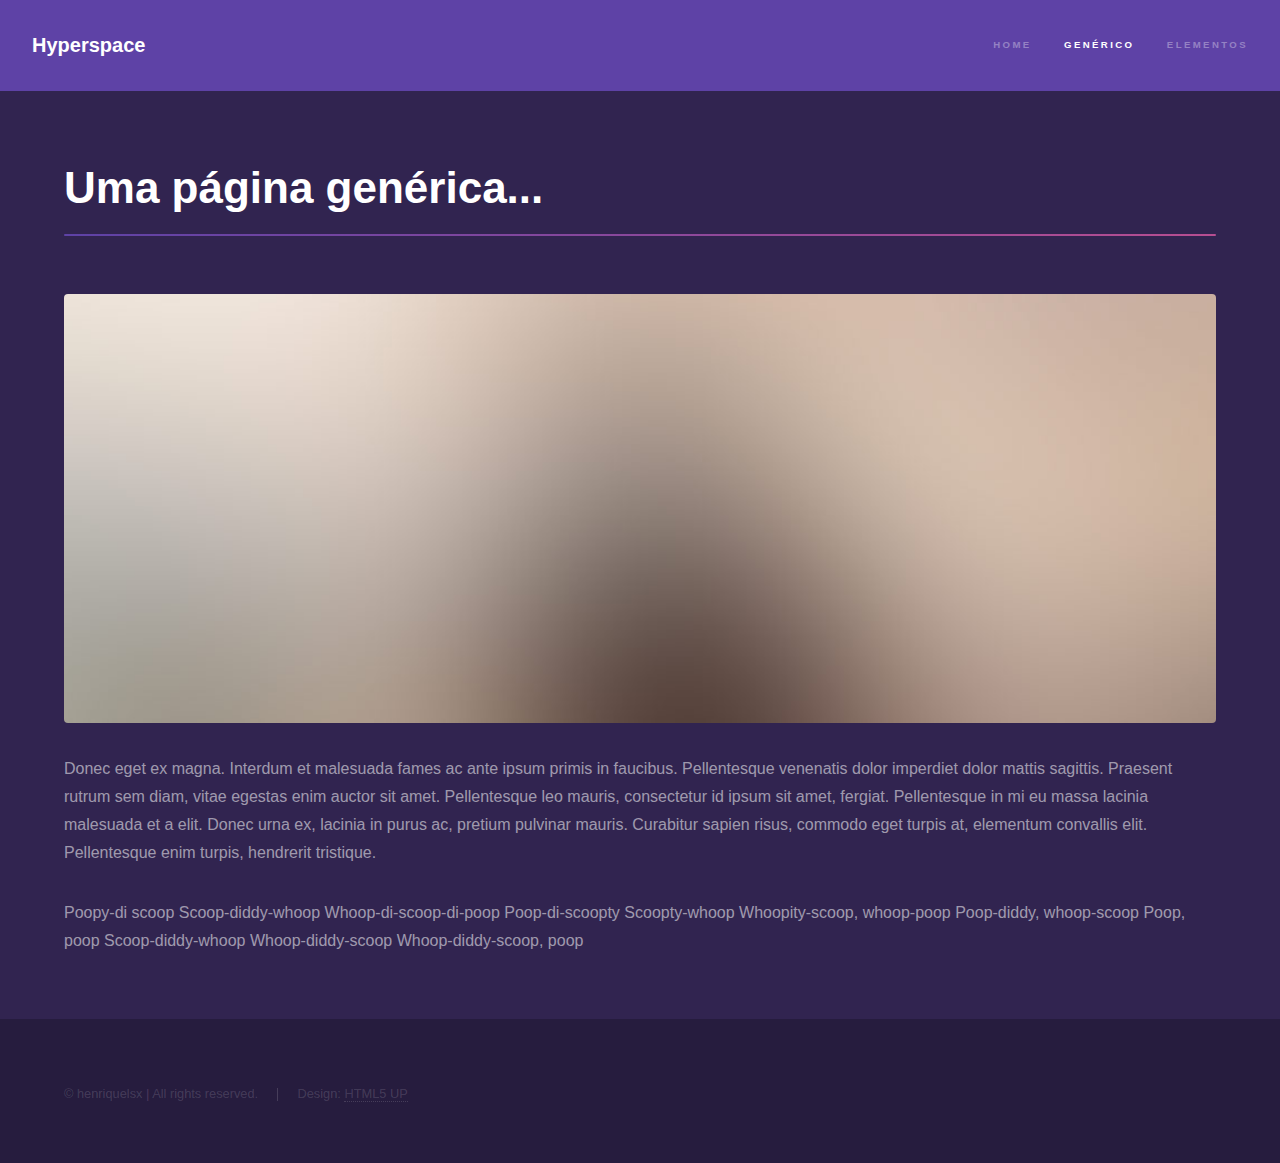
<file: Projeto_HyperSpace/generic.html>
<!DOCTYPE HTML>
<!--
	Hyperspace by HTML5 UP
	html5up.net | @ajlkn
	Free for personal and commercial use under the CCA 3.0 license (html5up.net/license)
-->
<html>
	<head>
		<title>Generico - Hyperspace</title>
		<meta charset="utf-8" />
		<meta name="viewport" content="width=device-width, initial-scale=1, user-scalable=no" />
		<link rel="stylesheet" href="assets/css/main.css" />
		<noscript><link rel="stylesheet" href="assets/css/noscript.css" /></noscript>
	</head>
	<body class="is-preload">

		<!-- Header -->
			<header id="header">
				<a href="index.html" class="title">Hyperspace</a>
				<nav>
					<ul>
						<li><a href="index.html">Home</a></li>
						<li><a href="generic.html" class="active">Genérico</a></li>
						<li><a href="elements.html">Elementos</a></li>
					</ul>
				</nav>
			</header>

		<!-- Wrapper -->
			<div id="wrapper">

				<!-- Main -->
					<section id="main" class="wrapper">
						<div class="inner">
							<h1 class="major">Uma página genérica...</h1>
							<span class="image fit"><img src="images/pic04.jpg" alt="" /></span>
							<p>Donec eget ex magna. Interdum et malesuada fames ac ante ipsum primis in faucibus. Pellentesque venenatis dolor imperdiet dolor mattis sagittis. Praesent rutrum sem diam, vitae egestas enim auctor sit amet. Pellentesque leo mauris, consectetur id ipsum sit amet, fergiat. Pellentesque in mi eu massa lacinia malesuada et a elit. Donec urna ex, lacinia in purus ac, pretium pulvinar mauris. Curabitur sapien risus, commodo eget turpis at, elementum convallis elit. Pellentesque enim turpis, hendrerit tristique.</p>
							<p>Poopy-di scoop Scoop-diddy-whoop Whoop-di-scoop-di-poop Poop-di-scoopty
								Scoopty-whoop Whoopity-scoop, whoop-poop Poop-diddy, whoop-scoop
								Poop, poop Scoop-diddy-whoop Whoop-diddy-scoop Whoop-diddy-scoop, poop </p>
						</div>
					</section>

			</div>

		<!-- Footer -->
			<footer id="footer" class="wrapper alt">
				<div class="inner">
					<ul class="menu">
						<li>&copy; henriquelsx | All rights reserved.</li><li>Design: <a href="http://html5up.net">HTML5 UP</a></li>
					</ul>
				</div>
			</footer>

		<!-- Scripts -->
			<script src="assets/js/jquery.min.js"></script>
			<script src="assets/js/jquery.scrollex.min.js"></script>
			<script src="assets/js/jquery.scrolly.min.js"></script>
			<script src="assets/js/browser.min.js"></script>
			<script src="assets/js/breakpoints.min.js"></script>
			<script src="assets/js/util.js"></script>
			<script src="assets/js/main.js"></script>

	</body>
</html>
</file>
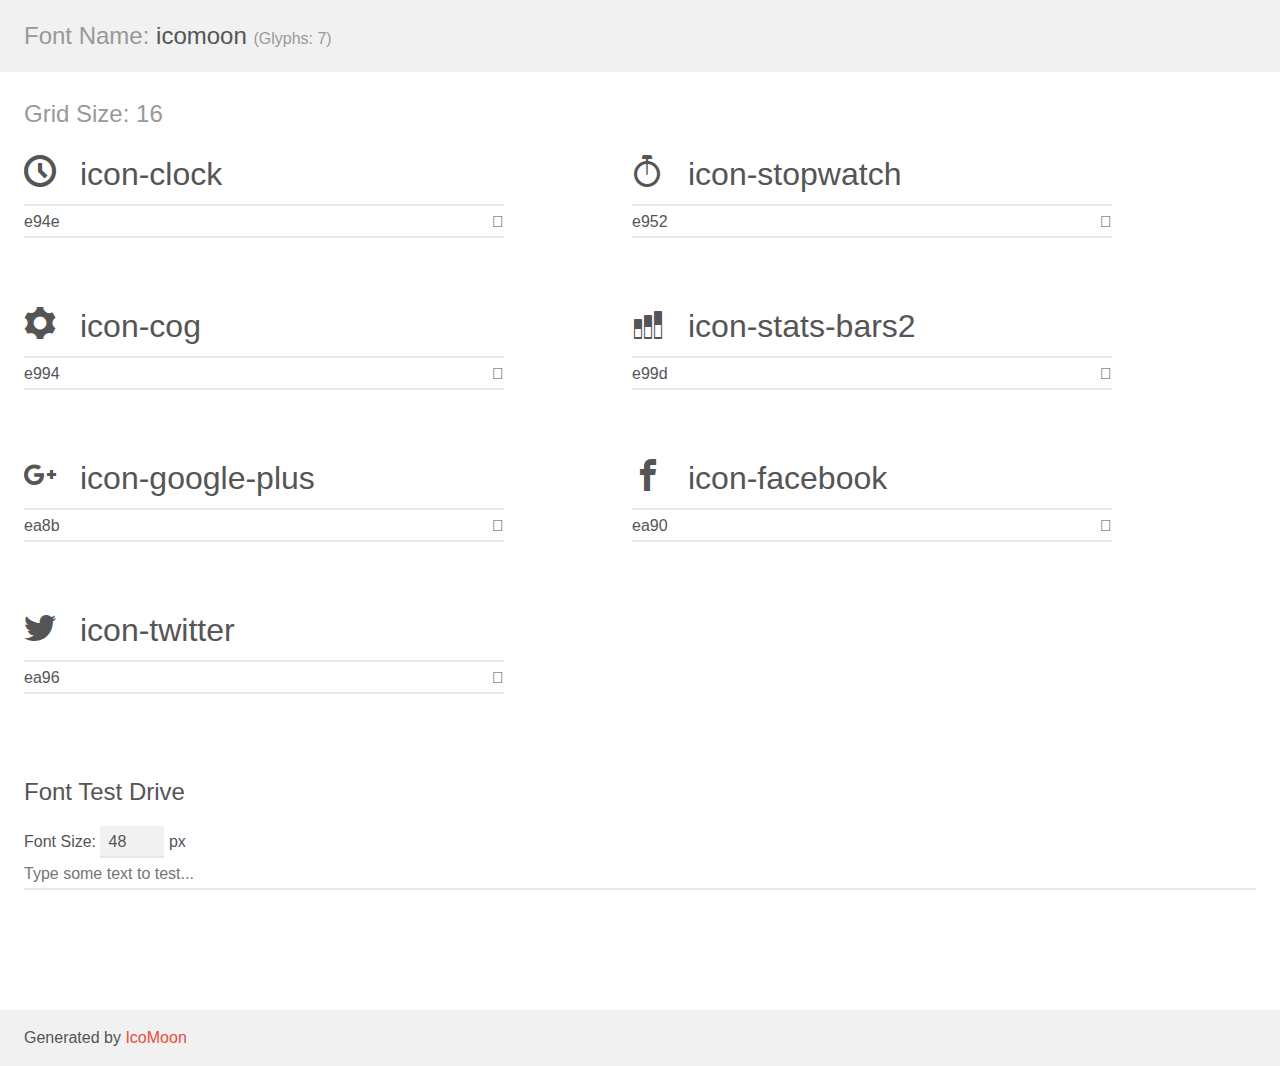
<file: Projeto_Hotel/icomoon/demo.html>
<!doctype html>
<html>
<head>
    <meta charset="utf-8">
    <title>IcoMoon Demo</title>
    <meta name="description" content="An Icon Font Generated By IcoMoon.io">
    <meta name="viewport" content="width=device-width, initial-scale=1">
    <link rel="stylesheet" href="demo-files/demo.css">
    <link rel="stylesheet" href="style.css"></head>
<body>
    <div class="bgc1 clearfix">
        <h1 class="mhmm mvm"><span class="fgc1">Font Name:</span> icomoon <small class="fgc1">(Glyphs:&nbsp;7)</small></h1>
    </div>
    <div class="clearfix mhl ptl">
        <h1 class="mvm mtn fgc1">Grid Size: 16</h1>
        <div class="glyph fs1">
            <div class="clearfix bshadow0 pbs">
                <span class="icon-clock">
                
                </span>
                <span class="mls"> icon-clock</span>
            </div>
            <fieldset class="fs0 size1of1 clearfix hidden-false">
                <input type="text" readonly value="e94e" class="unit size1of2" />
                <input type="text" maxlength="1" readonly value="&#xe94e;" class="unitRight size1of2 talign-right" />
            </fieldset>
            <div class="fs0 bshadow0 clearfix hidden-true">
                <span class="unit pvs fgc1">liga: </span>
                <input type="text" readonly value="clock, time2" class="liga unitRight" />
            </div>
        </div>
        <div class="glyph fs1">
            <div class="clearfix bshadow0 pbs">
                <span class="icon-stopwatch">
                
                </span>
                <span class="mls"> icon-stopwatch</span>
            </div>
            <fieldset class="fs0 size1of1 clearfix hidden-false">
                <input type="text" readonly value="e952" class="unit size1of2" />
                <input type="text" maxlength="1" readonly value="&#xe952;" class="unitRight size1of2 talign-right" />
            </fieldset>
            <div class="fs0 bshadow0 clearfix hidden-true">
                <span class="unit pvs fgc1">liga: </span>
                <input type="text" readonly value="stopwatch, time5" class="liga unitRight" />
            </div>
        </div>
        <div class="glyph fs1">
            <div class="clearfix bshadow0 pbs">
                <span class="icon-cog">
                
                </span>
                <span class="mls"> icon-cog</span>
            </div>
            <fieldset class="fs0 size1of1 clearfix hidden-false">
                <input type="text" readonly value="e994" class="unit size1of2" />
                <input type="text" maxlength="1" readonly value="&#xe994;" class="unitRight size1of2 talign-right" />
            </fieldset>
            <div class="fs0 bshadow0 clearfix hidden-true">
                <span class="unit pvs fgc1">liga: </span>
                <input type="text" readonly value="cog, gear" class="liga unitRight" />
            </div>
        </div>
        <div class="glyph fs1">
            <div class="clearfix bshadow0 pbs">
                <span class="icon-stats-bars2">
                
                </span>
                <span class="mls"> icon-stats-bars2</span>
            </div>
            <fieldset class="fs0 size1of1 clearfix hidden-false">
                <input type="text" readonly value="e99d" class="unit size1of2" />
                <input type="text" maxlength="1" readonly value="&#xe99d;" class="unitRight size1of2 talign-right" />
            </fieldset>
            <div class="fs0 bshadow0 clearfix hidden-true">
                <span class="unit pvs fgc1">liga: </span>
                <input type="text" readonly value="stats-bars2, stats4" class="liga unitRight" />
            </div>
        </div>
        <div class="glyph fs1">
            <div class="clearfix bshadow0 pbs">
                <span class="icon-google-plus">
                
                </span>
                <span class="mls"> icon-google-plus</span>
            </div>
            <fieldset class="fs0 size1of1 clearfix hidden-false">
                <input type="text" readonly value="ea8b" class="unit size1of2" />
                <input type="text" maxlength="1" readonly value="&#xea8b;" class="unitRight size1of2 talign-right" />
            </fieldset>
            <div class="fs0 bshadow0 clearfix hidden-true">
                <span class="unit pvs fgc1">liga: </span>
                <input type="text" readonly value="google-plus, brand5" class="liga unitRight" />
            </div>
        </div>
        <div class="glyph fs1">
            <div class="clearfix bshadow0 pbs">
                <span class="icon-facebook">
                
                </span>
                <span class="mls"> icon-facebook</span>
            </div>
            <fieldset class="fs0 size1of1 clearfix hidden-false">
                <input type="text" readonly value="ea90" class="unit size1of2" />
                <input type="text" maxlength="1" readonly value="&#xea90;" class="unitRight size1of2 talign-right" />
            </fieldset>
            <div class="fs0 bshadow0 clearfix hidden-true">
                <span class="unit pvs fgc1">liga: </span>
                <input type="text" readonly value="facebook, brand10" class="liga unitRight" />
            </div>
        </div>
        <div class="glyph fs1">
            <div class="clearfix bshadow0 pbs">
                <span class="icon-twitter">
                
                </span>
                <span class="mls"> icon-twitter</span>
            </div>
            <fieldset class="fs0 size1of1 clearfix hidden-false">
                <input type="text" readonly value="ea96" class="unit size1of2" />
                <input type="text" maxlength="1" readonly value="&#xea96;" class="unitRight size1of2 talign-right" />
            </fieldset>
            <div class="fs0 bshadow0 clearfix hidden-true">
                <span class="unit pvs fgc1">liga: </span>
                <input type="text" readonly value="twitter, brand16" class="liga unitRight" />
            </div>
        </div>
    </div>

    <!--[if gt IE 8]><!-->
    <div class="mhl clearfix mbl">
        <h1>Font Test Drive</h1>
        <label>
            Font Size: <input id="fontSize" type="number" class="textbox0 mbm"
            min="8" value="48" />
            px
        </label>
        <input id="testText" type="text" class="phl size1of1 mvl"
        placeholder="Type some text to test..." value=""/>
        <div id="testDrive" class="icon-">&nbsp;
        </div>
    </div>
    <!--<![endif]-->
    <div class="bgc1 clearfix">
        <p class="mhl">Generated by <a href="https://icomoon.io/app">IcoMoon</a></p>
    </div>

    <script src="demo-files/demo.js"></script>
</body>
</html>
</file>
<file: Calculadora-IMC/style.css>
main{
    font-family: Arial, Helvetica, sans-serif;
    display: flex;
    width: 100vw;
    height: 100vh;
    justify-content: center;
    align-items: center;
  
  }
  
  .container{
    display: flex;
    flex-direction: column;
    background: rgb(138, 46, 141);
    width: 400px;
    height: 600px;
    align-items: center;
    justify-content: space-evenly;
    border-radius: 20px;
    box-shadow: 0 0 10px black;
  }
  
  .title{
    display: flex;
    justify-content: center;
    align-items: center;
    width: 100%;
    height: 50px;
    font: bold 2.5rem serif;
    border-bottom: solid 5px black;
    margin-bottom: 20px;
  }
  
  .input {
    display: flex;
    width: 300px;
    height: 50px;
    justify-content: space-between;
    align-items: center;
  }
  .input input {
    width: 200px;
    height: 50px;
    border-radius: 5px;
    border:none;
    outline: 0;
    font: bold 1.5rem serif;
    text-align: center;
  }
  
  .input label {
    font: bold 1.5rem serif;
  }
  
  button{
    width: 300px;
    height: 40px;
    font: bold 1.2rem serif;
    background: #000;
    color: rgb(138, 46, 141);
    outline: none;
    border-radius: 5px;
    cursor: pointer;
  }
  
  .result{
    display: flex;
    margin-top: 20px;
    align-items: center;
    width: 300px;
    height: 150px;
    border-radius: 5px;
    font: italic 1.5rem serif;
    box-shadow: 0px 0px 10px black;
    background: #000;
    color: rgb(255,198,0);
    padding: 20px;
    box-sizing: border-box;
    user-select: none;
  }
</file>
<file: Projeto_Ericom/css/estilo.css>
body{
    font-family: tahoma, arial, sans-serif;
    margin: auto;  
    padding: 5;
}
#principal{
    width: 1200px;
    margin:15px auto;
}
.header-top{
    height: 80px;
    width: 1200px;
    background: #cecece;
    position:relative;
}
.logotipo{
    margin: 10px 0 0 50px;
    width: 150px;
}
.header-nav{
   position: absolute;
   top:0;
   right:0;
   height: 100%;;

}
.header-nav ul{
    margin:0;
    padding:0;
}
.header-nav li{
    list-style: none;
    display: inline-block;
    margin-right:0 15px 10px 0;
    padding: 30px;
}
.header-nav a{
    text-decoration: none;
    color: #252525;
    text-transform: uppercase;
    font-size: 14px;
    letter-spacing:5px;
    transition: color 0.3s linear;
}
.header-nav a:hover{
    color:white;


}
.portfolio{
    padding: 50px 100px;
    text-align: center;
}
.portfolio h1{
    font-size: 52px;
    color: #252525;
    text-transform: uppercase;
    letter-spacing: 5px;
}
.portfolio p {
    font-size: 24px;
    line-height: 2;
    color:#555;
}
.gallery{
    color:#555;
    padding: 0 100px 50px 100px;
    overflow: auto;
    
}
.gallery-card{
    width: 32%;
    float: left;
    text-align: center;
}
.gallery-title{
    text-transform: uppercase;
    letter-spacing: 4px;
    font-size: 21px;
    font-weight: bold;
}
.about{
    background-color: #003d52;
    padding: 130px;
    color:white;
    background-image: url(../imagens/bg_detalhe.png);
    background-repeat: no-repeat;
    background-position: right bottom;
}
.about p{
    line-height: 2.5;
    width: 70%;
    font-size: 18px;
}
.about h2{
    text-transform: uppercase;
    font-size: 50px;
}
#contact address{
    
    color: #143f52;
    text-transform: uppercase;
    font-size: 26px;
    font-style: normal;
    text-align: center;
    font-weight: bold;
    line-height:2.0;
    margin-bottom:5%;
    margin-top: 5%;
}
.maps{

}
.maps iframe{
 
   width: 100%; 
}
.rodape{
    background: #0b171f;
    padding:30px;
    font-size: 18px;
    color: #6f8597;
    letter-spacing: 5px;
    text-align: center;
    width: 96%;
}
</file>
<file: Projeto_Hotel/icomoon/style.css>
@font-face {
  font-family: 'icomoon';
  src:  url('fonts/icomoon.eot?m5in66');
  src:  url('fonts/icomoon.eot?m5in66#iefix') format('embedded-opentype'),
    url('fonts/icomoon.ttf?m5in66') format('truetype'),
    url('fonts/icomoon.woff?m5in66') format('woff'),
    url('fonts/icomoon.svg?m5in66#icomoon') format('svg');
  font-weight: normal;
  font-style: normal;
}

[class^="icon-"], [class*=" icon-"] {
  /* use !important to prevent issues with browser extensions that change fonts */
  font-family: 'icomoon' !important;
  speak: none;
  font-style: normal;
  font-weight: normal;
  font-variant: normal;
  text-transform: none;
  line-height: 1;

  /* Better Font Rendering =========== */
  -webkit-font-smoothing: antialiased;
  -moz-osx-font-smoothing: grayscale;
}

.icon-clock:before {
  content: "\e94e";
}
.icon-stopwatch:before {
  content: "\e952";
}
.icon-cog:before {
  content: "\e994";
}
.icon-stats-bars2:before {
  content: "\e99d";
}
.icon-google-plus:before {
  content: "\ea8b";
}
.icon-facebook:before {
  content: "\ea90";
}
.icon-twitter:before {
  content: "\ea96";
}
</file>
<file: Projeto_Hotel/css/main.css>
@charset "UTF-8";

html{
    font-family: sans-serif;
}
h1, h2, h3, h4, h5, h6{
    font-family: "Oxygen";
}
.clearfix:after, .row:after{
    content: ' ';
    display: block;
    clear: both;
}
.maxwidth{
    max-width: 1124px;
    margin-left: auto;
    margin-right: auto;
}
.button{
    display: inline-block;
    padding: .9em 2.5em;
    background: #58c4c4;
    border-radius: 5px;
    color: white;
    text-decoration: none;
}
.button:hover{
    background: #37a0a0;
}
.icon-play{
    height: 5em;
    display: none;
}

.icon-play img{
    max-width: 100%;
    max-height: 100%;
}
.top-header{
    text-align: center;
}
.top-header-logo{
    margin: .5em;
}

.top-nav{
    background: #612674;
    text-align: center;
}
.top-nav ul{
    margin: 0;
    padding: 0;
    list-style: none;
}

.top-nav a{
    color: white;
    text-decoration: none;
    padding: 1em;
    display: block;
}
.top-nav a:hover{
    background: #7c3792;
}

.top-content{
    padding: 1em;
    text-align: center;
    background: #f6f6f6;
}

.top-content-title{
    color: #612674;
    font-size: 1.375em; /* 22 / 16 */
    margin: 1.375em;
}

.top-content-subtitle{
    color: #a87bb7;
    font-size: 1em;
    line-height: 1.5;
}

.middle-content{
    padding: 2em;
    background: #f6f6f6;
    text-align: center;
}
.middle-content-title{
    font-size: 1.25em;
    color: #652e78;
    text-transform: uppercase;
}
.middle-content p{
    line-height: 1.5;
    color: #222;
}
.middle-content span[class^=icon]{
    font-size: 3.5em;
    color: #652e78;
}

.main-content{
    padding: 2em;
}
.main-content p{
    line-height: 1.2;   
}

.main-content-article{
    margin-bottom: 3.5em
}
.main-content-title{
    font-size: 1.25em;
    color: #652e78;
    text-transform: uppercase;
    letter-spacing: .2em;
    font-weight: normal;
}



.hidden{
    width: 0;
    height: 0;
    overflow: hidden;
    opacity: 0;
    display: block;
}

.footer{
    background:#25303e;
	color: #83969f;
	text-align:center;
	padding-bottom:2em;
}

.footer-menushare{
    background:#303d4c;	
    padding: .5em;
}

.footer-menushare li{
    display: inline-block;
    margin: 0 1em;
}
.footer-menushare a{
    font-size: 1.1em;
    text-decoration: none;
    color: white;
}

@media screen and (min-width: 48.75em){
    
    .top-header-logo{
        float: left;
    }
    
    .icon-play{
        display: block;
    }
    
    .top-nav{
        background: transparent;
        float: right;
        margin-top: 25px;
    }
    
    .top-nav ul{
        margin: 0; 
        padding: 0    
    }
    .top-nav li{
        display: inline-block;
    }
    .top-nav a{
        color: #713a84;
    }
    .top-nav a:hover{
        background: #e7d9fc;
    }
    
    .top-content{
        background: #521a66;
        color: white;
    }
    .top-content-title, .top-content-subtitle{
        color: white;
    }
    
    .col-1_4{
        width: 44%;
        margin: 3%;
        float: left;
    }
    
    .main-content-article .button{
        float: right;
    }
    
}

@media screen and (min-width: 62.5em){ /* 1000 / 16 */
    
    .top-content{
/*
        background-color:#521a66;
        background-image: url(../images/bg_topo_1198x670.jpg);
*/
        background: #521a66 url(../images/bg_topo_1198x670.jpg);
        background-position: center bottom;
        height: 20em;
        padding-top: 17em;
        
    }
}
    
@media screen and (min-width: 74em){
    .top-content{
        background-image: url(../images/bg_topo_1600x1374.jpg);
        padding: 19em 20em 10em;
        background-position: center top;
    }
    
    .icon-play{
        height: 7em;
    }
    
    .col-1_4{
        width: 23%;
        margin: 1%;
    }
    
    .col-1_2{
        width: 48%;
        margin: 1%;
        float: left;
    }
    
    .main-content-article .button{
        float: none;
    }
}
</file>
<file: Projeto_HyperSpace/assets/css/noscript.css>
/*
	Hyperspace by HTML5 UP
	html5up.net | @ajlkn
	Free for personal and commercial use under the CCA 3.0 license (html5up.net/license)
*/

/* Spotlights */

	.spotlights > section > .image:before {
		opacity: 0 !important;
	}

	.spotlights > section > .content > .inner {
		-moz-transform: none !important;
		-webkit-transform: none !important;
		-ms-transform: none !important;
		transform: none !important;
		opacity: 1 !important;
	}

/* Wrapper */

	.wrapper > .inner {
		opacity: 1 !important;
		-moz-transform: none !important;
		-webkit-transform: none !important;
		-ms-transform: none !important;
		transform: none !important;
	}

/* Sidebar */

	#sidebar > .inner {
		opacity: 1 !important;
	}

	#sidebar nav > ul > li {
		-moz-transform: none !important;
		-webkit-transform: none !important;
		-ms-transform: none !important;
		transform: none !important;
		opacity: 1 !important;
	}
</file>
<file: Projeto_Strata/css/estilo.css>
body{
    font-family: 'Open Sans', arial, helvetica, sans-serif;
    color: #666;
    line-height: 1.7;
}

a{
    transition: color .2s linear, border .2s linear;
    text-decoration: none;
    border-bottom: 1px dotted;
    color: #49bf9d;
}
a:hover{
    border-bottom-color: transparent;
}

p{
    margin: 0 0 2em;
}

img{
    max-width: 100%;
}

h1, h2, h3, h4, h5, h6{
    color: #787878;
    font-weight: normal;
    margin: 1em 0;
}

h1{
    font-size: 36px;
}
h2{
    font-size: 30px;
}
h3{
    font-size: 26px;
}
h4{
    font-size: 22px;
}
h5{
    font-size: 18px;
}
h6{
    font-size: 15px;
}

sub, sup{
    font-size: 12px;
}
blockquote{
    border-left: 5px solid #efefef;
    margin: 2em 0;
    padding: .5em 0 .5em 1.5em;
}
blockquote p{
    margin-bottom: .5em;
}
blockquote p:last-child{
    margin-bottom: 0;   
}

code{
    background: #f7f7f7;
    border-radius: .35em;
    border:2px solid #efefef;
    font-size: .9em;
    padding: 0.25em 0.65em;
    font-family: "courier new", monospace;
    color: #929292;
}

pre code{
    display: block;
}

ul, ol{
    margin: 0;
    padding: 0;
    padding-left: 1.1em;
}
li{
    padding-left: .5em;
}

.hidden{
    width: 0;
    height: 0;
    overflow: hidden;
    visibility: hidden;
    display: block;
}

.ul-alternate{
    list-style-type: none;
    padding-left: 0; 
}
.ul-alternate li{
    border-bottom: 2px solid #d8d8d8;
    padding-left: 0;
}
.ul-alternate li:last-child{
   border: 0; 
}

.ul-icons{
    list-style-type: none;
    padding-left: 0; 
}
.ul-icons li{
    display: inline-block;
    font-size: 2em;
    color: #49bf9d;
}

input, label, textarea, select{
    display: inline-block;
    width: 100%;
    box-sizing: border-box;
}
input, textarea, select{
    background: #ccc;
    padding: 15px;
    border-radius: 5px;
    border: 3px solid transparent;
    margin-bottom: 15px;
}
input[type="radio"], input[type="checkbox"]{
    width: auto;
}
input:focus, textarea:focus{
    border: 3px solid #49bf9d;
    outline: none;
}
textarea{
    height: 10em;
}

.button-default{
    background-color: #49bf9d;
    border: 3px solid #49bf9d;
    color: white;
    padding: .75em 1.5em;
    border-radius: 5px;
    font-size: .8em;
    display: inline-block;
    width: auto;
    transition: all .5s;
    cursor: pointer;
}
.button-default:hover{
    background-color: #5ddeb9;
    border-color: transparent;
}
.button-default-stroke{
    background-color: white;
    border-color: #efefef;
    color: inherit;
}
.button-default-stroke:hover{
    color: #49bf9d;
    border-color: #49bf9d;
    background-color: white; 
}

.button-default-small{
    font-size: .65em;
}
.button-default-big{
    font-size: 1em;
}
.button-default-full{
    display: block;
    text-align: center;
}

.imagem-link{
    border: 0;
}

.table{
    width: 100%;
    margin: 0 0 2em 0;
    border-collapse: collapse;
    text-align: left;
}
.table td{
    padding: .75em;
}
.table th{
    background: #ccc;
    padding: .75em;
}
.table tbody tr td{
    border-bottom: 1px solid #ccc;
}
.table tbody tr:first-child td{
    border-top: 2px solid #666;
}
.table tbody tr:last-child td{
    border-bottom: 2px solid #666;
}

.table tbody tr:nth-child(even) td{
    background: #eee;
}

.table-alternate tbody td, .table-alternate tbody tr:first-child td, .table-alternate tbody tr:last-child td{
    border: 1px solid #ddd;
}

.main-header{
    position: fixed;
    top: 0;
    left: 0;
    height: 100%;
    width: 35%;
    padding: 124px 54px 72px;
    box-sizing: border-box;
    background-image: url(../images/overlay.png), url(../images/bg.jpg);
    background-position: left top;
    background-size: auto, cover;
    text-align: right;
}

.main-header-title{
    font-size: 22px;
    line-height: 1.5;
    color: white;
    font-weight: normal;
    color: rgba(255, 255, 255, .5);
}
.main-header-title strong{
    color: white;
    font-weight: normal;
}
.main-header-link{
    color: inherit;
}
.main-header-link:hover{
    color: #49bf9d;
}

.main-content{
    width: 65%;
    margin-left: 35%;
    padding: 124px 54px 72px;
    box-sizing: border-box;
}

.main-header-link img{
    border-radius: 50%;
    overflow: hidden;
}

.recent-works-card img{
    border-radius: 10px;
    overflow: hidden;
}


.gallery-img img{
    width: 100%;
}
.gallery-thumb img, .gallery-img img{
    margin-bottom: 2%;
    display: inline-block;
    border-radius: 5px;
}

.main-footer{
    position: fixed;
    bottom: 0;
    width: 35%;
    left: 0;
    padding: 0 54px 72px 0;
    box-sizing: border-box;
    text-align: right;
}
.main-footer a{
    color: rgba(255, 255, 255, 0.4);    
    text-decoration: none;
}
.main-footer a:hover{
    color: #49bf9d;   
}
.main-footer .ul-icons a{
  font-size: .75em;   
    border-bottom: none;
}
.copyright{
    list-style: none;
}
.copyright li{
    display: inline-block;
    border-left: solid 1px rgba(255, 255, 255, 0.25);
    padding: 0 0.75em;
    line-height: 1;
    font-size: .8em;
}
.copyright li:first-child {
    border-left: 0;
}
.copyright li:last-child {
    padding-right: 0;
}
/* Grid */
.row{
    overflow: auto;
}

.col-2{
    width: 48.5%;
    float: left;
}
.col-2:first-child{
    margin-right: 1.5%;
}
.col-2:last-child{
    margin-left: 1.5%;
}
.col-2-3{
    width: 66%;
    float: left;
}
.col-1-3{
    width: 32%;
    float: left;
}
.col-1-3:nth-child(3n - 2){ /* 1, 4, 7*/
   margin-right: 2%;
}
.col-1-3:nth-child(3n){ /* 3, 6, 9*/
   margin-left: 2%;
}

.col-2-3 + .col-1-3, .col-1-3 + .col-2-3{
    margin-left: 2%;
}
</file>
<file: ProjetoCSS/CSS/estilo.css>
body{

    font-family:sans-serif;
    background:#ccc;
    margin: 0;
}
.hero{
    background-image: url(../imagens/post-02-11.png);
    height: 500px;
    background-position: left center ;
    background-size: cover;
    border-top: 1px solid transparent;
}
.hero-content{
    text-align: center;
    color :black;
}
.hero-content h1{
    text-transform: uppercase;
    font-size:46px;
    text-shadow: 3px 3px 5px rgb(253, 253, 253);
}
.hero-content p {
    background-color:rgba(0, 0, 0, 0.6);
    display:inline-block;
    padding:10px;
    border-bottom: solid white;
     color:rgb(238, 230, 230);
}
.hero nav ul{
    text-align:right;
    margin: 20px 50px 0 0;

}
.hero nav li{
    display:inline-block;
    list-style:none;
    margin-left: 10px;
    
    border: 1px solid white ;
}
.hero nav a{
    background: rgba(0, 0, 0, 0.329);
    display:block;
    padding:10px;
    color:white;
    text-decoration: none;
    text-transform: uppercase;
    font-size: 12px;
    letter-spacing: 2px;

}
.hero nav a:hover{
    background: rgba(0, 0, 0, 0.500);
}
main{
    width: 80%;
    margin: auto;
}
.content-section{
    background-color: white;
    padding: 10px;
    margin-top: 15px;
    overflow: auto;
}
.card{
    width:32% ;
    float:left;
    box-sizing: border-box;   
}
.card img{
    width: 100%;
    display: block;
}
.card-1,.card-2{
    margin-right: 2%;   
}
.card p{
    background-color: rgba(0, 0, 0, 0.5);
    margin:0;
    padding: 10px;
    text-transform: uppercase;
    letter-spacing: 0.5px;
    font-family:'Trebuchet MS', 'Lucida Sans Unicode', 'Lucida Grande', 'Lucida Sans', Arial, sans-serif;
    
}
footer{
    color :white;
    background-color: rgba(0, 0, 0, 0.767);
    height: 60px;
    text-align: center;
    line-height: 60px
    
}
.low-header{
    padding-top: 100px;
    text-transform: uppercase;
    font-size:18px;
    text-shadow: 3px 3px 5px rgb(253, 253, 253);   
}
</file>
<file: Projeto_Hotel/icomoon/demo-files/demo.css>
body {
  padding: 0;
  margin: 0;
  font-family: sans-serif;
  font-size: 1em;
  line-height: 1.5;
  color: #555;
  background: #fff;
}
h1 {
  font-size: 1.5em;
  font-weight: normal;
}
small {
  font-size: .66666667em;
}
a {
  color: #e74c3c;
  text-decoration: none;
}
a:hover, a:focus {
  box-shadow: 0 1px #e74c3c;
}
.bshadow0, input {
  box-shadow: inset 0 -2px #e7e7e7;
}
input:hover {
  box-shadow: inset 0 -2px #ccc;
}
input, fieldset {
  font-family: sans-serif;
  font-size: 1em;
  margin: 0;
  padding: 0;
  border: 0;
}
input {
  color: inherit;
  line-height: 1.5;
  height: 1.5em;
  padding: .25em 0;
}
input:focus {
  outline: none;
  box-shadow: inset 0 -2px #449fdb;
}
.glyph {
  font-size: 16px;
  width: 15em;
  padding-bottom: 1em;
  margin-right: 4em;
  margin-bottom: 1em;
  float: left;
  overflow: hidden;
}
.liga {
  width: 80%;
  width: calc(100% - 2.5em);
}
.talign-right {
  text-align: right;
}
.talign-center {
  text-align: center;
}
.bgc1 {
  background: #f1f1f1;
}
.fgc1 {
  color: #999;
}
.fgc0 {
  color: #000;
}
p {
  margin-top: 1em;
  margin-bottom: 1em;
}
.mvm {
  margin-top: .75em;
  margin-bottom: .75em;
}
.mtn {
  margin-top: 0;
}
.mtl, .mal {
  margin-top: 1.5em;
}
.mbl, .mal {
  margin-bottom: 1.5em;
}
.mal, .mhl {
  margin-left: 1.5em;
  margin-right: 1.5em;
}
.mhmm {
  margin-left: 1em;
  margin-right: 1em;
}
.mls {
  margin-left: .25em;
}
.ptl {
  padding-top: 1.5em;
}
.pbs, .pvs {
  padding-bottom: .25em;
}
.pvs, .pts {
  padding-top: .25em;
}
.unit {
  float: left;
}
.unitRight {
  float: right;
}
.size1of2 {
  width: 50%;
}
.size1of1 {
  width: 100%;
}
.clearfix:before, .clearfix:after {
  content: " ";
  display: table;
}
.clearfix:after {
  clear: both;
}
.hidden-true {
  display: none;
}
.textbox0 {
  width: 3em;
  background: #f1f1f1;
  padding: .25em .5em;
  line-height: 1.5;
  height: 1.5em;
}
#testDrive {
  display: block;
  padding-top: 24px;
  line-height: 1.5;
}
.fs0 {
  font-size: 16px;
}
.fs1 {
  font-size: 32px;
}
</file>
<file: Projeto_HyperSpace/assets/css/main.css>
@import url(fontawesome-all.min.css);

/*
	Hyperspace by HTML5 UP
	html5up.net | @ajlkn
	Free for personal and commercial use under the CCA 3.0 license (html5up.net/license)
*/

html, body, div, span, applet, object,
iframe, h1, h2, h3, h4, h5, h6, p, blockquote,
pre, a, abbr, acronym, address, big, cite,
code, del, dfn, em, img, ins, kbd, q, s, samp,
small, strike, strong, sub, sup, tt, var, b,
u, i, center, dl, dt, dd, ol, ul, li, fieldset,
form, label, legend, table, caption, tbody,
tfoot, thead, tr, th, td, article, aside,
canvas, details, embed, figure, figcaption,
footer, header, hgroup, menu, nav, output, ruby,
section, summary, time, mark, audio, video {
	margin: 0;
	padding: 0;
	border: 0;
	font-size: 100%;
	font: inherit;
	vertical-align: baseline;}

article, aside, details, figcaption, figure,
footer, header, hgroup, menu, nav, section {
	display: block;}

body {
	line-height: 1;
}

ol, ul {
	list-style: none;
}

blockquote, q {
	quotes: none;
}

	blockquote:before, blockquote:after, q:before, q:after {
		content: '';
		content: none;
	}

table {
	border-collapse: collapse;
	border-spacing: 0;
}

body {
	-webkit-text-size-adjust: none;
}

mark {
	background-color: transparent;
	color: inherit;
}

input::-moz-focus-inner {
	border: 0;
	padding: 0;
}

input, select, textarea {
	-moz-appearance: none;
	-webkit-appearance: none;
	-ms-appearance: none;
	appearance: none;
}

/* Basic */

	@-ms-viewport {
		width: device-width;
	}

	body {
		-ms-overflow-style: scrollbar;
	}

	@media screen and (max-width: 480px) {

		html, body {
			min-width: 320px;
		}

	}

	html {
		box-sizing: border-box;
	}

	*, *:before, *:after {
		box-sizing: inherit;
	}

	body {
		background: #312450;
	}

		body.is-preload *, body.is-preload *:before, body.is-preload *:after {
			-moz-animation: none !important;
			-webkit-animation: none !important;
			-ms-animation: none !important;
			animation: none !important;
			-moz-transition: none !important;
			-webkit-transition: none !important;
			-ms-transition: none !important;
			transition: none !important;
		}

/* Type */

	body, input, select, textarea {
		color: rgba(255, 255, 255, 0.55);
		font-family: Arial, Helvetica, sans-serif;
		font-size: 16.5pt;
		font-weight: normal;
		line-height: 1.75;
	}

		@media screen and (max-width: 1680px) {

			body, input, select, textarea {
				font-size: 13pt;
			}

		}

		@media screen and (max-width: 1280px) {

			body, input, select, textarea {
				font-size: 12pt;
			}

		}

		@media screen and (max-width: 360px) {

			body, input, select, textarea {
				font-size: 11pt;
			}

		}

	a {
		-moz-transition: color 0.2s ease, border-bottom-color 0.2s ease;
		-webkit-transition: color 0.2s ease, border-bottom-color 0.2s ease;
		-ms-transition: color 0.2s ease, border-bottom-color 0.2s ease;
		transition: color 0.2s ease, border-bottom-color 0.2s ease;
		border-bottom: dotted 1px rgba(255, 255, 255, 0.35);
		color: inherit;
		text-decoration: none;
	}

		a:hover {
			border-bottom-color: transparent;
			color: #ffffff;
		}

	strong, b {
		color: #ffffff;
		font-weight: bold;
	}

	em, i {
		font-style: italic;
	}

	p {
		margin: 0 0 2em 0;
	}

	h1, h2, h3, h4, h5, h6 {
		color: #ffffff;
		font-weight: bold;
		line-height: 1.5;
		margin: 0 0 0.5em 0;
	}

		h1 a, h2 a, h3 a, h4 a, h5 a, h6 a {
			color: inherit;
			text-decoration: none;
		}

	h1 {
		font-size: 2.75em;
	}

		h1.major {
			margin: 0 0 1.3em 0;
			position: relative;
			padding-bottom: 0.35em;
		}

			h1.major:after {
				background-image: -moz-linear-gradient(to right, #5e42a6, #b74e91);
				background-image: -webkit-linear-gradient(to right, #5e42a6, #b74e91);
				background-image: -ms-linear-gradient(to right, #5e42a6, #b74e91);
				background-image: linear-gradient(to right, #5e42a6, #b74e91);
				-moz-transition: max-width 0.2s ease;
				-webkit-transition: max-width 0.2s ease;
				-ms-transition: max-width 0.2s ease;
				transition: max-width 0.2s ease;
				border-radius: 0.2em;
				bottom: 0;
				content: '';
				height: 0.05em;
				position: absolute;
				right: 0;
				width: 100%;
			}

	h2 {
		font-size: 1.75em;
	}

	h3 {
		font-size: 1.1em;
	}

	h4 {
		font-size: 1em;
	}

	h5 {
		font-size: 0.8em;
	}

	h6 {
		font-size: 0.6em;
	}

	@media screen and (max-width: 736px) {

		h1 {
			font-size: 2em;
		}

		h2 {
			font-size: 1.25em;
		}

		h3 {
			font-size: 1em;
		}

		h4 {
			font-size: 0.8em;
		}

		h5 {
			font-size: 0.6em;
		}

		h6 {
			font-size: 0.6em;
		}

	}

	sub {
		font-size: 0.8em;
		position: relative;
		top: 0.5em;
	}

	sup {
		font-size: 0.8em;
		position: relative;
		top: -0.5em;
	}

	blockquote {
		border-left: solid 4px rgba(255, 255, 255, 0.15);
		font-style: italic;
		margin: 0 0 2em 0;
		padding: 0.5em 0 0.5em 2em;
	}

	code {
		background: rgba(255, 255, 255, 0.05);
		border-radius: 0.25em;
		border: solid 1px rgba(255, 255, 255, 0.15);
		font-family: "Courier New", monospace;
		font-size: 0.9em;
		margin: 0 0.25em;
		padding: 0.25em 0.65em;
	}

	pre {
		-webkit-overflow-scrolling: touch;
		font-family: "Courier New", monospace;
		font-size: 0.9em;
		margin: 0 0 2em 0;
	}

		pre code {
			display: block;
			line-height: 1.75em;
			padding: 1em 1.5em;
			overflow-x: auto;
		}

	hr {
		border: 0;
		border-bottom: solid 1px rgba(255, 255, 255, 0.15);
		margin: 2em 0;
	}

		hr.major {
			margin: 3em 0;
		}

	.align-left {
		text-align: left;
	}

	.align-center {
		text-align: center;
	}

	.align-right {
		text-align: right;
	}

/* Row */

	.row {
		display: flex;
		flex-wrap: wrap;
		box-sizing: border-box;
		align-items: stretch;
	}

		.row > * {
			box-sizing: border-box;
		}

		.row.gtr-uniform > * > :last-child {
			margin-bottom: 0;
		}

		.row.aln-left {
			justify-content: flex-start;
		}

		.row.aln-center {
			justify-content: center;
		}

		.row.aln-right {
			justify-content: flex-end;
		}

		.row.aln-top {
			align-items: flex-start;
		}

		.row.aln-middle {
			align-items: center;
		}

		.row.aln-bottom {
			align-items: flex-end;
		}

		.row > .imp {
			order: -1;
		}

		.row > .col-1 {
			width: 8.33333%;
		}

		.row > .off-1 {
			margin-left: 8.33333%;
		}

		.row > .col-2 {
			width: 16.66667%;
		}

		.row > .off-2 {
			margin-left: 16.66667%;
		}

		.row > .col-3 {
			width: 25%;
		}

		.row > .off-3 {
			margin-left: 25%;
		}

		.row > .col-4 {
			width: 33.33333%;
		}

		.row > .off-4 {
			margin-left: 33.33333%;
		}

		.row > .col-5 {
			width: 41.66667%;
		}

		.row > .off-5 {
			margin-left: 41.66667%;
		}

		.row > .col-6 {
			width: 50%;
		}

		.row > .off-6 {
			margin-left: 50%;
		}

		.row > .col-7 {
			width: 58.33333%;
		}

		.row > .off-7 {
			margin-left: 58.33333%;
		}

		.row > .col-8 {
			width: 66.66667%;
		}

		.row > .off-8 {
			margin-left: 66.66667%;
		}

		.row > .col-9 {
			width: 75%;
		}

		.row > .off-9 {
			margin-left: 75%;
		}

		.row > .col-10 {
			width: 83.33333%;
		}

		.row > .off-10 {
			margin-left: 83.33333%;
		}

		.row > .col-11 {
			width: 91.66667%;
		}

		.row > .off-11 {
			margin-left: 91.66667%;
		}

		.row > .col-12 {
			width: 100%;
		}

		.row > .off-12 {
			margin-left: 100%;
		}

		.row.gtr-0 {
			margin-top: 0;
			margin-left: 0em;
		}

			.row.gtr-0 > * {
				padding: 0 0 0 0em;
			}

			.row.gtr-0.gtr-uniform {
				margin-top: 0em;
			}

				.row.gtr-0.gtr-uniform > * {
					padding-top: 0em;
				}

		.row.gtr-25 {
			margin-top: 0;
			margin-left: -0.375em;
		}

			.row.gtr-25 > * {
				padding: 0 0 0 0.375em;
			}

			.row.gtr-25.gtr-uniform {
				margin-top: -0.375em;
			}

				.row.gtr-25.gtr-uniform > * {
					padding-top: 0.375em;
				}

		.row.gtr-50 {
			margin-top: 0;
			margin-left: -0.75em;
		}

			.row.gtr-50 > * {
				padding: 0 0 0 0.75em;
			}

			.row.gtr-50.gtr-uniform {
				margin-top: -0.75em;
			}

				.row.gtr-50.gtr-uniform > * {
					padding-top: 0.75em;
				}

		.row {
			margin-top: 0;
			margin-left: -1.5em;
		}

			.row > * {
				padding: 0 0 0 1.5em;
			}

			.row.gtr-uniform {
				margin-top: -1.5em;
			}

				.row.gtr-uniform > * {
					padding-top: 1.5em;
				}

		.row.gtr-150 {
			margin-top: 0;
			margin-left: -2.25em;
		}

			.row.gtr-150 > * {
				padding: 0 0 0 2.25em;
			}

			.row.gtr-150.gtr-uniform {
				margin-top: -2.25em;
			}

				.row.gtr-150.gtr-uniform > * {
					padding-top: 2.25em;
				}

		.row.gtr-200 {
			margin-top: 0;
			margin-left: -3em;
		}

			.row.gtr-200 > * {
				padding: 0 0 0 3em;
			}

			.row.gtr-200.gtr-uniform {
				margin-top: -3em;
			}

				.row.gtr-200.gtr-uniform > * {
					padding-top: 3em;
				}

		@media screen and (max-width: 1680px) {

			.row {
				display: flex;
				flex-wrap: wrap;
				box-sizing: border-box;
				align-items: stretch;
			}

				.row > * {
					box-sizing: border-box;
				}

				.row.gtr-uniform > * > :last-child {
					margin-bottom: 0;
				}

				.row.aln-left {
					justify-content: flex-start;
				}

				.row.aln-center {
					justify-content: center;
				}

				.row.aln-right {
					justify-content: flex-end;
				}

				.row.aln-top {
					align-items: flex-start;
				}

				.row.aln-middle {
					align-items: center;
				}

				.row.aln-bottom {
					align-items: flex-end;
				}

				.row > .imp-xlarge {
					order: -1;
				}

				.row > .col-1-xlarge {
					width: 8.33333%;
				}

				.row > .off-1-xlarge {
					margin-left: 8.33333%;
				}

				.row > .col-2-xlarge {
					width: 16.66667%;
				}

				.row > .off-2-xlarge {
					margin-left: 16.66667%;
				}

				.row > .col-3-xlarge {
					width: 25%;
				}

				.row > .off-3-xlarge {
					margin-left: 25%;
				}

				.row > .col-4-xlarge {
					width: 33.33333%;
				}

				.row > .off-4-xlarge {
					margin-left: 33.33333%;
				}

				.row > .col-5-xlarge {
					width: 41.66667%;
				}

				.row > .off-5-xlarge {
					margin-left: 41.66667%;
				}

				.row > .col-6-xlarge {
					width: 50%;
				}

				.row > .off-6-xlarge {
					margin-left: 50%;
				}

				.row > .col-7-xlarge {
					width: 58.33333%;
				}

				.row > .off-7-xlarge {
					margin-left: 58.33333%;
				}

				.row > .col-8-xlarge {
					width: 66.66667%;
				}

				.row > .off-8-xlarge {
					margin-left: 66.66667%;
				}

				.row > .col-9-xlarge {
					width: 75%;
				}

				.row > .off-9-xlarge {
					margin-left: 75%;
				}

				.row > .col-10-xlarge {
					width: 83.33333%;
				}

				.row > .off-10-xlarge {
					margin-left: 83.33333%;
				}

				.row > .col-11-xlarge {
					width: 91.66667%;
				}

				.row > .off-11-xlarge {
					margin-left: 91.66667%;
				}

				.row > .col-12-xlarge {
					width: 100%;
				}

				.row > .off-12-xlarge {
					margin-left: 100%;
				}

				.row.gtr-0 {
					margin-top: 0;
					margin-left: 0em;
				}

					.row.gtr-0 > * {
						padding: 0 0 0 0em;
					}

					.row.gtr-0.gtr-uniform {
						margin-top: 0em;
					}

						.row.gtr-0.gtr-uniform > * {
							padding-top: 0em;
						}

				.row.gtr-25 {
					margin-top: 0;
					margin-left: -0.375em;
				}

					.row.gtr-25 > * {
						padding: 0 0 0 0.375em;
					}

					.row.gtr-25.gtr-uniform {
						margin-top: -0.375em;
					}

						.row.gtr-25.gtr-uniform > * {
							padding-top: 0.375em;
						}

				.row.gtr-50 {
					margin-top: 0;
					margin-left: -0.75em;
				}

					.row.gtr-50 > * {
						padding: 0 0 0 0.75em;
					}

					.row.gtr-50.gtr-uniform {
						margin-top: -0.75em;
					}

						.row.gtr-50.gtr-uniform > * {
							padding-top: 0.75em;
						}

				.row {
					margin-top: 0;
					margin-left: -1.5em;
				}

					.row > * {
						padding: 0 0 0 1.5em;
					}

					.row.gtr-uniform {
						margin-top: -1.5em;
					}

						.row.gtr-uniform > * {
							padding-top: 1.5em;
						}

				.row.gtr-150 {
					margin-top: 0;
					margin-left: -2.25em;
				}

					.row.gtr-150 > * {
						padding: 0 0 0 2.25em;
					}

					.row.gtr-150.gtr-uniform {
						margin-top: -2.25em;
					}

						.row.gtr-150.gtr-uniform > * {
							padding-top: 2.25em;
						}

				.row.gtr-200 {
					margin-top: 0;
					margin-left: -3em;
				}

					.row.gtr-200 > * {
						padding: 0 0 0 3em;
					}

					.row.gtr-200.gtr-uniform {
						margin-top: -3em;
					}

						.row.gtr-200.gtr-uniform > * {
							padding-top: 3em;
						}

		}

		@media screen and (max-width: 1280px) {

			.row {
				display: flex;
				flex-wrap: wrap;
				box-sizing: border-box;
				align-items: stretch;
			}

				.row > * {
					box-sizing: border-box;
				}

				.row.gtr-uniform > * > :last-child {
					margin-bottom: 0;
				}

				.row.aln-left {
					justify-content: flex-start;
				}

				.row.aln-center {
					justify-content: center;
				}

				.row.aln-right {
					justify-content: flex-end;
				}

				.row.aln-top {
					align-items: flex-start;
				}

				.row.aln-middle {
					align-items: center;
				}

				.row.aln-bottom {
					align-items: flex-end;
				}

				.row > .imp-large {
					order: -1;
				}

				.row > .col-1-large {
					width: 8.33333%;
				}

				.row > .off-1-large {
					margin-left: 8.33333%;
				}

				.row > .col-2-large {
					width: 16.66667%;
				}

				.row > .off-2-large {
					margin-left: 16.66667%;
				}

				.row > .col-3-large {
					width: 25%;
				}

				.row > .off-3-large {
					margin-left: 25%;
				}

				.row > .col-4-large {
					width: 33.33333%;
				}

				.row > .off-4-large {
					margin-left: 33.33333%;
				}

				.row > .col-5-large {
					width: 41.66667%;
				}

				.row > .off-5-large {
					margin-left: 41.66667%;
				}

				.row > .col-6-large {
					width: 50%;
				}

				.row > .off-6-large {
					margin-left: 50%;
				}

				.row > .col-7-large {
					width: 58.33333%;
				}

				.row > .off-7-large {
					margin-left: 58.33333%;
				}

				.row > .col-8-large {
					width: 66.66667%;
				}

				.row > .off-8-large {
					margin-left: 66.66667%;
				}

				.row > .col-9-large {
					width: 75%;
				}

				.row > .off-9-large {
					margin-left: 75%;
				}

				.row > .col-10-large {
					width: 83.33333%;
				}

				.row > .off-10-large {
					margin-left: 83.33333%;
				}

				.row > .col-11-large {
					width: 91.66667%;
				}

				.row > .off-11-large {
					margin-left: 91.66667%;
				}

				.row > .col-12-large {
					width: 100%;
				}

				.row > .off-12-large {
					margin-left: 100%;
				}

				.row.gtr-0 {
					margin-top: 0;
					margin-left: 0em;
				}

					.row.gtr-0 > * {
						padding: 0 0 0 0em;
					}

					.row.gtr-0.gtr-uniform {
						margin-top: 0em;
					}

						.row.gtr-0.gtr-uniform > * {
							padding-top: 0em;
						}

				.row.gtr-25 {
					margin-top: 0;
					margin-left: -0.375em;
				}

					.row.gtr-25 > * {
						padding: 0 0 0 0.375em;
					}

					.row.gtr-25.gtr-uniform {
						margin-top: -0.375em;
					}

						.row.gtr-25.gtr-uniform > * {
							padding-top: 0.375em;
						}

				.row.gtr-50 {
					margin-top: 0;
					margin-left: -0.75em;
				}

					.row.gtr-50 > * {
						padding: 0 0 0 0.75em;
					}

					.row.gtr-50.gtr-uniform {
						margin-top: -0.75em;
					}

						.row.gtr-50.gtr-uniform > * {
							padding-top: 0.75em;
						}

				.row {
					margin-top: 0;
					margin-left: -1.5em;
				}

					.row > * {
						padding: 0 0 0 1.5em;
					}

					.row.gtr-uniform {
						margin-top: -1.5em;
					}

						.row.gtr-uniform > * {
							padding-top: 1.5em;
						}

				.row.gtr-150 {
					margin-top: 0;
					margin-left: -2.25em;
				}

					.row.gtr-150 > * {
						padding: 0 0 0 2.25em;
					}

					.row.gtr-150.gtr-uniform {
						margin-top: -2.25em;
					}

						.row.gtr-150.gtr-uniform > * {
							padding-top: 2.25em;
						}

				.row.gtr-200 {
					margin-top: 0;
					margin-left: -3em;
				}

					.row.gtr-200 > * {
						padding: 0 0 0 3em;
					}

					.row.gtr-200.gtr-uniform {
						margin-top: -3em;
					}

						.row.gtr-200.gtr-uniform > * {
							padding-top: 3em;
						}

		}

		@media screen and (max-width: 980px) {

			.row {
				display: flex;
				flex-wrap: wrap;
				box-sizing: border-box;
				align-items: stretch;
			}

				.row > * {
					box-sizing: border-box;
				}

				.row.gtr-uniform > * > :last-child {
					margin-bottom: 0;
				}

				.row.aln-left {
					justify-content: flex-start;
				}

				.row.aln-center {
					justify-content: center;
				}

				.row.aln-right {
					justify-content: flex-end;
				}

				.row.aln-top {
					align-items: flex-start;
				}

				.row.aln-middle {
					align-items: center;
				}

				.row.aln-bottom {
					align-items: flex-end;
				}

				.row > .imp-medium {
					order: -1;
				}

				.row > .col-1-medium {
					width: 8.33333%;
				}

				.row > .off-1-medium {
					margin-left: 8.33333%;
				}

				.row > .col-2-medium {
					width: 16.66667%;
				}

				.row > .off-2-medium {
					margin-left: 16.66667%;
				}

				.row > .col-3-medium {
					width: 25%;
				}

				.row > .off-3-medium {
					margin-left: 25%;
				}

				.row > .col-4-medium {
					width: 33.33333%;
				}

				.row > .off-4-medium {
					margin-left: 33.33333%;
				}

				.row > .col-5-medium {
					width: 41.66667%;
				}

				.row > .off-5-medium {
					margin-left: 41.66667%;
				}

				.row > .col-6-medium {
					width: 50%;
				}

				.row > .off-6-medium {
					margin-left: 50%;
				}

				.row > .col-7-medium {
					width: 58.33333%;
				}

				.row > .off-7-medium {
					margin-left: 58.33333%;
				}

				.row > .col-8-medium {
					width: 66.66667%;
				}

				.row > .off-8-medium {
					margin-left: 66.66667%;
				}

				.row > .col-9-medium {
					width: 75%;
				}

				.row > .off-9-medium {
					margin-left: 75%;
				}

				.row > .col-10-medium {
					width: 83.33333%;
				}

				.row > .off-10-medium {
					margin-left: 83.33333%;
				}

				.row > .col-11-medium {
					width: 91.66667%;
				}

				.row > .off-11-medium {
					margin-left: 91.66667%;
				}

				.row > .col-12-medium {
					width: 100%;
				}

				.row > .off-12-medium {
					margin-left: 100%;
				}

				.row.gtr-0 {
					margin-top: 0;
					margin-left: 0em;
				}

					.row.gtr-0 > * {
						padding: 0 0 0 0em;
					}

					.row.gtr-0.gtr-uniform {
						margin-top: 0em;
					}

						.row.gtr-0.gtr-uniform > * {
							padding-top: 0em;
						}

				.row.gtr-25 {
					margin-top: 0;
					margin-left: -0.375em;
				}

					.row.gtr-25 > * {
						padding: 0 0 0 0.375em;
					}

					.row.gtr-25.gtr-uniform {
						margin-top: -0.375em;
					}

						.row.gtr-25.gtr-uniform > * {
							padding-top: 0.375em;
						}

				.row.gtr-50 {
					margin-top: 0;
					margin-left: -0.75em;
				}

					.row.gtr-50 > * {
						padding: 0 0 0 0.75em;
					}

					.row.gtr-50.gtr-uniform {
						margin-top: -0.75em;
					}

						.row.gtr-50.gtr-uniform > * {
							padding-top: 0.75em;
						}

				.row {
					margin-top: 0;
					margin-left: -1.5em;
				}

					.row > * {
						padding: 0 0 0 1.5em;
					}

					.row.gtr-uniform {
						margin-top: -1.5em;
					}

						.row.gtr-uniform > * {
							padding-top: 1.5em;
						}

				.row.gtr-150 {
					margin-top: 0;
					margin-left: -2.25em;
				}

					.row.gtr-150 > * {
						padding: 0 0 0 2.25em;
					}

					.row.gtr-150.gtr-uniform {
						margin-top: -2.25em;
					}

						.row.gtr-150.gtr-uniform > * {
							padding-top: 2.25em;
						}

				.row.gtr-200 {
					margin-top: 0;
					margin-left: -3em;
				}

					.row.gtr-200 > * {
						padding: 0 0 0 3em;
					}

					.row.gtr-200.gtr-uniform {
						margin-top: -3em;
					}

						.row.gtr-200.gtr-uniform > * {
							padding-top: 3em;
						}

		}

		@media screen and (max-width: 736px) {

			.row {
				display: flex;
				flex-wrap: wrap;
				box-sizing: border-box;
				align-items: stretch;
			}

				.row > * {
					box-sizing: border-box;
				}

				.row.gtr-uniform > * > :last-child {
					margin-bottom: 0;
				}

				.row.aln-left {
					justify-content: flex-start;
				}

				.row.aln-center {
					justify-content: center;
				}

				.row.aln-right {
					justify-content: flex-end;
				}

				.row.aln-top {
					align-items: flex-start;
				}

				.row.aln-middle {
					align-items: center;
				}

				.row.aln-bottom {
					align-items: flex-end;
				}

				.row > .imp-small {
					order: -1;
				}

				.row > .col-1-small {
					width: 8.33333%;
				}

				.row > .off-1-small {
					margin-left: 8.33333%;
				}

				.row > .col-2-small {
					width: 16.66667%;
				}

				.row > .off-2-small {
					margin-left: 16.66667%;
				}

				.row > .col-3-small {
					width: 25%;
				}

				.row > .off-3-small {
					margin-left: 25%;
				}

				.row > .col-4-small {
					width: 33.33333%;
				}

				.row > .off-4-small {
					margin-left: 33.33333%;
				}

				.row > .col-5-small {
					width: 41.66667%;
				}

				.row > .off-5-small {
					margin-left: 41.66667%;
				}

				.row > .col-6-small {
					width: 50%;
				}

				.row > .off-6-small {
					margin-left: 50%;
				}

				.row > .col-7-small {
					width: 58.33333%;
				}

				.row > .off-7-small {
					margin-left: 58.33333%;
				}

				.row > .col-8-small {
					width: 66.66667%;
				}

				.row > .off-8-small {
					margin-left: 66.66667%;
				}

				.row > .col-9-small {
					width: 75%;
				}

				.row > .off-9-small {
					margin-left: 75%;
				}

				.row > .col-10-small {
					width: 83.33333%;
				}

				.row > .off-10-small {
					margin-left: 83.33333%;
				}

				.row > .col-11-small {
					width: 91.66667%;
				}

				.row > .off-11-small {
					margin-left: 91.66667%;
				}

				.row > .col-12-small {
					width: 100%;
				}

				.row > .off-12-small {
					margin-left: 100%;
				}

				.row.gtr-0 {
					margin-top: 0;
					margin-left: 0em;
				}

					.row.gtr-0 > * {
						padding: 0 0 0 0em;
					}

					.row.gtr-0.gtr-uniform {
						margin-top: 0em;
					}

						.row.gtr-0.gtr-uniform > * {
							padding-top: 0em;
						}

				.row.gtr-25 {
					margin-top: 0;
					margin-left: -0.375em;
				}

					.row.gtr-25 > * {
						padding: 0 0 0 0.375em;
					}

					.row.gtr-25.gtr-uniform {
						margin-top: -0.375em;
					}

						.row.gtr-25.gtr-uniform > * {
							padding-top: 0.375em;
						}

				.row.gtr-50 {
					margin-top: 0;
					margin-left: -0.75em;
				}

					.row.gtr-50 > * {
						padding: 0 0 0 0.75em;
					}

					.row.gtr-50.gtr-uniform {
						margin-top: -0.75em;
					}

						.row.gtr-50.gtr-uniform > * {
							padding-top: 0.75em;
						}

				.row {
					margin-top: 0;
					margin-left: -1.5em;
				}

					.row > * {
						padding: 0 0 0 1.5em;
					}

					.row.gtr-uniform {
						margin-top: -1.5em;
					}

						.row.gtr-uniform > * {
							padding-top: 1.5em;
						}

				.row.gtr-150 {
					margin-top: 0;
					margin-left: -2.25em;
				}

					.row.gtr-150 > * {
						padding: 0 0 0 2.25em;
					}

					.row.gtr-150.gtr-uniform {
						margin-top: -2.25em;
					}

						.row.gtr-150.gtr-uniform > * {
							padding-top: 2.25em;
						}

				.row.gtr-200 {
					margin-top: 0;
					margin-left: -3em;
				}

					.row.gtr-200 > * {
						padding: 0 0 0 3em;
					}

					.row.gtr-200.gtr-uniform {
						margin-top: -3em;
					}

						.row.gtr-200.gtr-uniform > * {
							padding-top: 3em;
						}

		}

		@media screen and (max-width: 480px) {

			.row {
				display: flex;
				flex-wrap: wrap;
				box-sizing: border-box;
				align-items: stretch;
			}

				.row > * {
					box-sizing: border-box;
				}

				.row.gtr-uniform > * > :last-child {
					margin-bottom: 0;
				}

				.row.aln-left {
					justify-content: flex-start;
				}

				.row.aln-center {
					justify-content: center;
				}

				.row.aln-right {
					justify-content: flex-end;
				}

				.row.aln-top {
					align-items: flex-start;
				}

				.row.aln-middle {
					align-items: center;
				}

				.row.aln-bottom {
					align-items: flex-end;
				}

				.row > .imp-xsmall {
					order: -1;
				}

				.row > .col-1-xsmall {
					width: 8.33333%;
				}

				.row > .off-1-xsmall {
					margin-left: 8.33333%;
				}

				.row > .col-2-xsmall {
					width: 16.66667%;
				}

				.row > .off-2-xsmall {
					margin-left: 16.66667%;
				}

				.row > .col-3-xsmall {
					width: 25%;
				}

				.row > .off-3-xsmall {
					margin-left: 25%;
				}

				.row > .col-4-xsmall {
					width: 33.33333%;
				}

				.row > .off-4-xsmall {
					margin-left: 33.33333%;
				}

				.row > .col-5-xsmall {
					width: 41.66667%;
				}

				.row > .off-5-xsmall {
					margin-left: 41.66667%;
				}

				.row > .col-6-xsmall {
					width: 50%;
				}

				.row > .off-6-xsmall {
					margin-left: 50%;
				}

				.row > .col-7-xsmall {
					width: 58.33333%;
				}

				.row > .off-7-xsmall {
					margin-left: 58.33333%;
				}

				.row > .col-8-xsmall {
					width: 66.66667%;
				}

				.row > .off-8-xsmall {
					margin-left: 66.66667%;
				}

				.row > .col-9-xsmall {
					width: 75%;
				}

				.row > .off-9-xsmall {
					margin-left: 75%;
				}

				.row > .col-10-xsmall {
					width: 83.33333%;
				}

				.row > .off-10-xsmall {
					margin-left: 83.33333%;
				}

				.row > .col-11-xsmall {
					width: 91.66667%;
				}

				.row > .off-11-xsmall {
					margin-left: 91.66667%;
				}

				.row > .col-12-xsmall {
					width: 100%;
				}

				.row > .off-12-xsmall {
					margin-left: 100%;
				}

				.row.gtr-0 {
					margin-top: 0;
					margin-left: 0em;
				}

					.row.gtr-0 > * {
						padding: 0 0 0 0em;
					}

					.row.gtr-0.gtr-uniform {
						margin-top: 0em;
					}

						.row.gtr-0.gtr-uniform > * {
							padding-top: 0em;
						}

				.row.gtr-25 {
					margin-top: 0;
					margin-left: -0.375em;
				}

					.row.gtr-25 > * {
						padding: 0 0 0 0.375em;
					}

					.row.gtr-25.gtr-uniform {
						margin-top: -0.375em;
					}

						.row.gtr-25.gtr-uniform > * {
							padding-top: 0.375em;
						}

				.row.gtr-50 {
					margin-top: 0;
					margin-left: -0.75em;
				}

					.row.gtr-50 > * {
						padding: 0 0 0 0.75em;
					}

					.row.gtr-50.gtr-uniform {
						margin-top: -0.75em;
					}

						.row.gtr-50.gtr-uniform > * {
							padding-top: 0.75em;
						}

				.row {
					margin-top: 0;
					margin-left: -1.5em;
				}

					.row > * {
						padding: 0 0 0 1.5em;
					}

					.row.gtr-uniform {
						margin-top: -1.5em;
					}

						.row.gtr-uniform > * {
							padding-top: 1.5em;
						}

				.row.gtr-150 {
					margin-top: 0;
					margin-left: -2.25em;
				}

					.row.gtr-150 > * {
						padding: 0 0 0 2.25em;
					}

					.row.gtr-150.gtr-uniform {
						margin-top: -2.25em;
					}

						.row.gtr-150.gtr-uniform > * {
							padding-top: 2.25em;
						}

				.row.gtr-200 {
					margin-top: 0;
					margin-left: -3em;
				}

					.row.gtr-200 > * {
						padding: 0 0 0 3em;
					}

					.row.gtr-200.gtr-uniform {
						margin-top: -3em;
					}

						.row.gtr-200.gtr-uniform > * {
							padding-top: 3em;
						}

		}

/* Box */

	.box {
		border-radius: 0.25em;
		border: solid 1px rgba(255, 255, 255, 0.15);
		margin-bottom: 2em;
		padding: 1.5em;
	}

		.box > :last-child,
		.box > :last-child > :last-child,
		.box > :last-child > :last-child > :last-child {
			margin-bottom: 0;
		}

		.box.alt {
			border: 0;
			border-radius: 0;
			padding: 0;
		}

/* Button */

	input[type="submit"],
	input[type="reset"],
	input[type="button"],
	button,
	.button {
		-moz-appearance: none;
		-webkit-appearance: none;
		-ms-appearance: none;
		appearance: none;
		-moz-transition: border-color 0.2s ease;
		-webkit-transition: border-color 0.2s ease;
		-ms-transition: border-color 0.2s ease;
		transition: border-color 0.2s ease;
		background-color: transparent;
		border: solid 1px !important;
		border-color: rgba(255, 255, 255, 0.15) !important;
		border-radius: 3em;
		color: #ffffff !important;
		cursor: pointer;
		display: inline-block;
		font-size: 0.6em;
		font-weight: bold;
		height: calc(4.75em + 2px);
		letter-spacing: 0.25em;
		line-height: 4.75em;
		outline: 0;
		padding: 0 3.75em;
		position: relative;
		text-align: center;
		text-decoration: none;
		text-transform: uppercase;
		white-space: nowrap;
	}

		input[type="submit"]:after,
		input[type="reset"]:after,
		input[type="button"]:after,
		button:after,
		.button:after {
			-moz-transform: scale(0.25);
			-webkit-transform: scale(0.25);
			-ms-transform: scale(0.25);
			transform: scale(0.25);
			pointer-events: none;
			-moz-transition: opacity 0.2s ease, -moz-transform 0.2s ease;
			-webkit-transition: opacity 0.2s ease, -webkit-transform 0.2s ease;
			-ms-transition: opacity 0.2s ease, -ms-transform 0.2s ease;
			transition: opacity 0.2s ease, transform 0.2s ease;
			background: #ffffff;
			border-radius: 3em;
			content: '';
			height: 100%;
			left: 0;
			opacity: 0;
			position: absolute;
			top: 0;
			width: 100%;
		}

		input[type="submit"].icon:before,
		input[type="reset"].icon:before,
		input[type="button"].icon:before,
		button.icon:before,
		.button.icon:before {
			margin-right: 0.75em;
		}

		input[type="submit"].fit,
		input[type="reset"].fit,
		input[type="button"].fit,
		button.fit,
		.button.fit {
			width: 100%;
		}

		input[type="submit"].small,
		input[type="reset"].small,
		input[type="button"].small,
		button.small,
		.button.small {
			font-size: 0.4em;
		}

		input[type="submit"].large,
		input[type="reset"].large,
		input[type="button"].large,
		button.large,
		.button.large {
			font-size: 0.8em;
		}

		input[type="submit"].primary,
		input[type="reset"].primary,
		input[type="button"].primary,
		button.primary,
		.button.primary {
			background-color: #ffffff;
			color: #312450 !important;
		}

			input[type="submit"].primary:after,
			input[type="reset"].primary:after,
			input[type="button"].primary:after,
			button.primary:after,
			.button.primary:after {
				display: none;
			}

		input[type="submit"].disabled, input[type="submit"]:disabled,
		input[type="reset"].disabled,
		input[type="reset"]:disabled,
		input[type="button"].disabled,
		input[type="button"]:disabled,
		button.disabled,
		button:disabled,
		.button.disabled,
		.button:disabled {
			cursor: default;
			opacity: 0.5;
			pointer-events: none;
		}

		input[type="submit"]:hover,
		input[type="reset"]:hover,
		input[type="button"]:hover,
		button:hover,
		.button:hover {
			border-color: rgba(255, 255, 255, 0.55) !important;
		}

			input[type="submit"]:hover:after,
			input[type="reset"]:hover:after,
			input[type="button"]:hover:after,
			button:hover:after,
			.button:hover:after {
				opacity: 0.05;
				-moz-transform: scale(1);
				-webkit-transform: scale(1);
				-ms-transform: scale(1);
				transform: scale(1);
			}

			input[type="submit"]:hover:active,
			input[type="reset"]:hover:active,
			input[type="button"]:hover:active,
			button:hover:active,
			.button:hover:active {
				border-color: #ffffff !important;
			}

				input[type="submit"]:hover:active:after,
				input[type="reset"]:hover:active:after,
				input[type="button"]:hover:active:after,
				button:hover:active:after,
				.button:hover:active:after {
					opacity: 0.1;
				}

/* Features */

	.features {
		display: -moz-flex;
		display: -webkit-flex;
		display: -ms-flex;
		display: flex;
		-moz-flex-wrap: wrap;
		-webkit-flex-wrap: wrap;
		-ms-flex-wrap: wrap;
		flex-wrap: wrap;
		border-radius: 0.25em;
		border: solid 1px rgba(255, 255, 255, 0.15);
		background: rgba(255, 255, 255, 0.05);
		margin: 0 0 2em 0;
	}

		.features section {
			padding: 3.5em 3em 1em 7em ;
			width: 50%;
			border-top: solid 1px rgba(255, 255, 255, 0.15);
			position: relative;
		}

			.features section:nth-child(-n + 2) {
				border-top-width: 0;
			}

			.features section:nth-child(2n) {
				border-left: solid 1px rgba(255, 255, 255, 0.15);
			}

			.features section .icon {
				-moz-transition: opacity 0.5s ease, -moz-transform 0.5s ease;
				-webkit-transition: opacity 0.5s ease, -webkit-transform 0.5s ease;
				-ms-transition: opacity 0.5s ease, -ms-transform 0.5s ease;
				transition: opacity 0.5s ease, transform 0.5s ease;
				-moz-transition-delay: 1s;
				-webkit-transition-delay: 1s;
				-ms-transition-delay: 1s;
				transition-delay: 1s;
				-moz-transform: scale(1);
				-webkit-transform: scale(1);
				-ms-transform: scale(1);
				transform: scale(1);
				position: absolute;
				left: 3em;
				top: 3em;
				opacity: 1;
			}

			.features section:nth-child(1) .icon {
				-moz-transition-delay: 0.15s;
				-webkit-transition-delay: 0.15s;
				-ms-transition-delay: 0.15s;
				transition-delay: 0.15s;
			}

			.features section:nth-child(2) .icon {
				-moz-transition-delay: 0.3s;
				-webkit-transition-delay: 0.3s;
				-ms-transition-delay: 0.3s;
				transition-delay: 0.3s;
			}

			.features section:nth-child(3) .icon {
				-moz-transition-delay: 0.45s;
				-webkit-transition-delay: 0.45s;
				-ms-transition-delay: 0.45s;
				transition-delay: 0.45s;
			}

			.features section:nth-child(4) .icon {
				-moz-transition-delay: 0.6s;
				-webkit-transition-delay: 0.6s;
				-ms-transition-delay: 0.6s;
				transition-delay: 0.6s;
			}

			.features section:nth-child(5) .icon {
				-moz-transition-delay: 0.75s;
				-webkit-transition-delay: 0.75s;
				-ms-transition-delay: 0.75s;
				transition-delay: 0.75s;
			}

			.features section:nth-child(6) .icon {
				-moz-transition-delay: 0.9s;
				-webkit-transition-delay: 0.9s;
				-ms-transition-delay: 0.9s;
				transition-delay: 0.9s;
			}

			.features section:nth-child(7) .icon {
				-moz-transition-delay: 1.05s;
				-webkit-transition-delay: 1.05s;
				-ms-transition-delay: 1.05s;
				transition-delay: 1.05s;
			}

			.features section:nth-child(8) .icon {
				-moz-transition-delay: 1.2s;
				-webkit-transition-delay: 1.2s;
				-ms-transition-delay: 1.2s;
				transition-delay: 1.2s;
			}

			.features section:nth-child(9) .icon {
				-moz-transition-delay: 1.35s;
				-webkit-transition-delay: 1.35s;
				-ms-transition-delay: 1.35s;
				transition-delay: 1.35s;
			}

			.features section:nth-child(10) .icon {
				-moz-transition-delay: 1.5s;
				-webkit-transition-delay: 1.5s;
				-ms-transition-delay: 1.5s;
				transition-delay: 1.5s;
			}

			.features section:nth-child(11) .icon {
				-moz-transition-delay: 1.65s;
				-webkit-transition-delay: 1.65s;
				-ms-transition-delay: 1.65s;
				transition-delay: 1.65s;
			}

			.features section:nth-child(12) .icon {
				-moz-transition-delay: 1.8s;
				-webkit-transition-delay: 1.8s;
				-ms-transition-delay: 1.8s;
				transition-delay: 1.8s;
			}

			.features section:nth-child(13) .icon {
				-moz-transition-delay: 1.95s;
				-webkit-transition-delay: 1.95s;
				-ms-transition-delay: 1.95s;
				transition-delay: 1.95s;
			}

			.features section:nth-child(14) .icon {
				-moz-transition-delay: 2.1s;
				-webkit-transition-delay: 2.1s;
				-ms-transition-delay: 2.1s;
				transition-delay: 2.1s;
			}

			.features section:nth-child(15) .icon {
				-moz-transition-delay: 2.25s;
				-webkit-transition-delay: 2.25s;
				-ms-transition-delay: 2.25s;
				transition-delay: 2.25s;
			}

			.features section:nth-child(16) .icon {
				-moz-transition-delay: 2.4s;
				-webkit-transition-delay: 2.4s;
				-ms-transition-delay: 2.4s;
				transition-delay: 2.4s;
			}

			.features section:nth-child(17) .icon {
				-moz-transition-delay: 2.55s;
				-webkit-transition-delay: 2.55s;
				-ms-transition-delay: 2.55s;
				transition-delay: 2.55s;
			}

			.features section:nth-child(18) .icon {
				-moz-transition-delay: 2.7s;
				-webkit-transition-delay: 2.7s;
				-ms-transition-delay: 2.7s;
				transition-delay: 2.7s;
			}

			.features section:nth-child(19) .icon {
				-moz-transition-delay: 2.85s;
				-webkit-transition-delay: 2.85s;
				-ms-transition-delay: 2.85s;
				transition-delay: 2.85s;
			}

			.features section:nth-child(20) .icon {
				-moz-transition-delay: 3s;
				-webkit-transition-delay: 3s;
				-ms-transition-delay: 3s;
				transition-delay: 3s;
			}

		.features.inactive section .icon {
			-moz-transform: scale(0.5);
			-webkit-transform: scale(0.5);
			-ms-transform: scale(0.5);
			transform: scale(0.5);
			opacity: 0;
		}

		@media screen and (max-width: 980px) {

			.features {
				display: block;
			}

				.features section {
					border-top-width: 1px !important;
					border-left-width: 0 !important;
					width: 100%;
				}

					.features section:first-child {
						border-top-width: 0 !important;
					}

		}

		@media screen and (max-width: 736px) {

			.features section {
				padding: 2.5em 1.5em 0.1em 5.5em ;
			}

				.features section .icon {
					left: 1.5em;
					top: 2em;
				}

		}

		@media screen and (max-width: 480px) {

			.features section {
				padding: 2em 1.5em 0.1em 1.5em ;
			}

				.features section .icon {
					left: 0;
					position: relative;
					top: 0;
				}

		}

/* Form */

	form {
		margin: 0 0 2em 0;
	}

		form > :last-child {
			margin-bottom: 0;
		}

		form > .fields {
			display: -moz-flex;
			display: -webkit-flex;
			display: -ms-flex;
			display: flex;
			-moz-flex-wrap: wrap;
			-webkit-flex-wrap: wrap;
			-ms-flex-wrap: wrap;
			flex-wrap: wrap;
			width: calc(100% + 3em);
			margin: -1.5em 0 2em -1.5em;
		}

			form > .fields > .field {
				-moz-flex-grow: 0;
				-webkit-flex-grow: 0;
				-ms-flex-grow: 0;
				flex-grow: 0;
				-moz-flex-shrink: 0;
				-webkit-flex-shrink: 0;
				-ms-flex-shrink: 0;
				flex-shrink: 0;
				padding: 1.5em 0 0 1.5em;
				width: calc(100% - 1.5em);
			}

				form > .fields > .field.half {
					width: calc(50% - 0.75em);
				}

				form > .fields > .field.third {
					width: calc(100%/3 - 0.5em);
				}

				form > .fields > .field.quarter {
					width: calc(25% - 0.375em);
				}

		@media screen and (max-width: 480px) {

			form > .fields {
				width: calc(100% + 3em);
				margin: -1.5em 0 2em -1.5em;
			}

				form > .fields > .field {
					padding: 1.5em 0 0 1.5em;
					width: calc(100% - 1.5em);
				}

					form > .fields > .field.half {
						width: calc(100% - 1.5em);
					}

					form > .fields > .field.third {
						width: calc(100% - 1.5em);
					}

					form > .fields > .field.quarter {
						width: calc(100% - 1.5em);
					}

		}

	label {
		color: #ffffff;
		font-weight: bold;
		line-height: 1.5;
		margin: 0 0 0.7em 0;
		display: block;
		font-size: 1.1em;
	}

	input[type="text"],
	input[type="password"],
	input[type="email"],
	input[type="tel"],
	select,
	textarea {
		-moz-appearance: none;
		-webkit-appearance: none;
		-ms-appearance: none;
		appearance: none;
		background: rgba(255, 255, 255, 0.05);
		border-radius: 0.25em;
		border: none;
		border: solid 1px rgba(255, 255, 255, 0.15);
		color: inherit;
		display: block;
		outline: 0;
		padding: 0 1em;
		text-decoration: none;
		width: 100%;
	}

		input[type="text"]:invalid,
		input[type="password"]:invalid,
		input[type="email"]:invalid,
		input[type="tel"]:invalid,
		select:invalid,
		textarea:invalid {
			box-shadow: none;
		}

		input[type="text"]:focus,
		input[type="password"]:focus,
		input[type="email"]:focus,
		input[type="tel"]:focus,
		select:focus,
		textarea:focus {
			border-color: #ffffff;
			box-shadow: 0 0 0 1px #ffffff;
		}

	select {
		background-image: url("data:image/svg+xml;charset=utf8,%3Csvg xmlns='http://www.w3.org/2000/svg' width='40' height='40' preserveAspectRatio='none' viewBox='0 0 40 40'%3E%3Cpath d='M9.4,12.3l10.4,10.4l10.4-10.4c0.2-0.2,0.5-0.4,0.9-0.4c0.3,0,0.6,0.1,0.9,0.4l3.3,3.3c0.2,0.2,0.4,0.5,0.4,0.9 c0,0.4-0.1,0.6-0.4,0.9L20.7,31.9c-0.2,0.2-0.5,0.4-0.9,0.4c-0.3,0-0.6-0.1-0.9-0.4L4.3,17.3c-0.2-0.2-0.4-0.5-0.4-0.9 c0-0.4,0.1-0.6,0.4-0.9l3.3-3.3c0.2-0.2,0.5-0.4,0.9-0.4S9.1,12.1,9.4,12.3z' fill='rgba(255, 255, 255, 0.15)' /%3E%3C/svg%3E");
		background-size: 1.25rem;
		background-repeat: no-repeat;
		background-position: calc(100% - 1rem) center;
		height: 2.75em;
		padding-right: 2.75em;
		text-overflow: ellipsis;
	}

		select option {
			color: #ffffff;
			background: #312450;
		}

		select:focus::-ms-value {
			background-color: transparent;
		}

		select::-ms-expand {
			display: none;
		}

	input[type="text"],
	input[type="password"],
	input[type="email"],
	select {
		height: 2.75em;
	}

	textarea {
		padding: 0.75em 1em;
	}

		body.is-ie textarea {
			min-height: 10em;
		}

	input[type="checkbox"],
	input[type="radio"] {
		-moz-appearance: none;
		-webkit-appearance: none;
		-ms-appearance: none;
		appearance: none;
		display: block;
		float: left;
		margin-right: -2em;
		opacity: 0;
		width: 1em;
		z-index: -1;
	}

		input[type="checkbox"] + label,
		input[type="radio"] + label {
			text-decoration: none;
			color: rgba(255, 255, 255, 0.55);
			cursor: pointer;
			display: inline-block;
			font-size: 1em;
			font-weight: normal;
			padding-left: 2.4em;
			padding-right: 0.75em;
			position: relative;
		}

			input[type="checkbox"] + label:before,
			input[type="radio"] + label:before {
				-moz-osx-font-smoothing: grayscale;
				-webkit-font-smoothing: antialiased;
				display: inline-block;
				font-style: normal;
				font-variant: normal;
				text-rendering: auto;
				line-height: 1;
				text-transform: none !important;
				font-family: 'Font Awesome 5 Free';
				font-weight: 900;
			}

			input[type="checkbox"] + label:before,
			input[type="radio"] + label:before {
				background: rgba(255, 255, 255, 0.05);
				border-radius: 0.25em;
				border: solid 1px rgba(255, 255, 255, 0.15);
				content: '';
				display: inline-block;
				font-size: 0.8em;
				height: 2.0625em;
				left: 0;
				line-height: 2.0625em;
				position: absolute;
				text-align: center;
				top: 0;
				width: 2.0625em;
			}

		input[type="checkbox"]:checked + label:before,
		input[type="radio"]:checked + label:before {
			background: #ffffff;
			border-color: #ffffff;
			color: #b74e91;
			content: '\f00c';
		}

		input[type="checkbox"]:focus + label:before,
		input[type="radio"]:focus + label:before {
			border-color: #ffffff;
			box-shadow: 0 0 0 1px #ffffff;
		}

	input[type="checkbox"] + label:before {
		border-radius: 0.25em;
	}

	input[type="radio"] + label:before {
		border-radius: 100%;
	}

	::-webkit-input-placeholder {
		color: rgba(255, 255, 255, 0.35) !important;
		opacity: 1.0;
	}

	:-moz-placeholder {
		color: rgba(255, 255, 255, 0.35) !important;
		opacity: 1.0;
	}

	::-moz-placeholder {
		color: rgba(255, 255, 255, 0.35) !important;
		opacity: 1.0;
	}

	:-ms-input-placeholder {
		color: rgba(255, 255, 255, 0.35) !important;
		opacity: 1.0;
	}

/* Icon */

	.icon {
		text-decoration: none;
		border-bottom: none;
		position: relative;
	}

		.icon:before {
			-moz-osx-font-smoothing: grayscale;
			-webkit-font-smoothing: antialiased;
			display: inline-block;
			font-style: normal;
			font-variant: normal;
			text-rendering: auto;
			line-height: 1;
			text-transform: none !important;
			font-family: 'Font Awesome 5 Free';
			font-weight: 400;
		}

		.icon > .label {
			display: none;
		}

		.icon:before {
			line-height: inherit;
		}

		.icon.solid:before {
			font-weight: 900;
		}

		.icon.brands:before {
			font-family: 'Font Awesome 5 Brands';
		}

		.icon.major {
			width: 2.5em;
			height: 2.5em;
			display: block;
			background: #ffffff;
			border-radius: 100%;
			color: #312450;
			text-align: center;
			line-height: 2.5em;
			margin: 0 0 1.3em 0;
		}

			.icon.major:before {
				font-size: 1.25em;
			}

				.wrapper.style1 .icon.major:before {
					color: #5e42a6;
				}

				.wrapper.style1-alt .icon.major:before {
					color: #493382;
				}

				.wrapper.style2 .icon.major:before {
					color: #5052b5;
				}

				.wrapper.style2-alt .icon.major:before {
					color: #3e4094;
				}

				.wrapper.style3 .icon.major:before {
					color: #b74e91;
				}

				.wrapper.style3-alt .icon.major:before {
					color: #953d75;
				}

/* Image */

	.image {
		border-radius: 0.25em;
		border: 0;
		display: inline-block;
		position: relative;
	}

		.image img {
			border-radius: 0.25em;
			display: block;
		}

		.image.left, .image.right {
			max-width: 40%;
		}

			.image.left img, .image.right img {
				width: 100%;
			}

		.image.left {
			float: left;
			margin: 0 1.5em 1em 0;
			top: 0.25em;
		}

		.image.right {
			float: right;
			margin: 0 0 1em 1.5em;
			top: 0.25em;
		}

		.image.fit {
			display: block;
			margin: 0 0 2em 0;
			width: 100%;
		}

			.image.fit img {
				width: 100%;
			}

		.image.main {
			display: block;
			margin: 0 0 3em 0;
			width: 100%;
		}

			.image.main img {
				width: 100%;
			}

/* List */

	ol {
		list-style: decimal;
		margin: 0 0 2em 0;
		padding-left: 1.25em;
	}

		ol li {
			padding-left: 0.25em;
		}

	ul {
		list-style: disc;
		margin: 0 0 2em 0;
		padding-left: 1em;
	}

		ul li {
			padding-left: 0.5em;
		}

		ul.alt {
			list-style: none;
			padding-left: 0;
		}

			ul.alt li {
				border-top: solid 1px rgba(255, 255, 255, 0.15);
				padding: 0.5em 0;
			}

				ul.alt li:first-child {
					border-top: 0;
					padding-top: 0;
				}

	dl {
		margin: 0 0 2em 0;
	}

		dl dt {
			display: block;
			font-weight: bold;
			margin: 0 0 1em 0;
		}

		dl dd {
			margin-left: 2em;
		}

/* Actions */

	ul.actions {
		display: -moz-flex;
		display: -webkit-flex;
		display: -ms-flex;
		display: flex;
		cursor: default;
		list-style: none;
		margin-left: -1em;
		padding-left: 0;
	}

		ul.actions li {
			padding: 0 0 0 1em;
			vertical-align: middle;
		}

		ul.actions.special {
			-moz-justify-content: center;
			-webkit-justify-content: center;
			-ms-justify-content: center;
			justify-content: center;
			width: 100%;
			margin-left: 0;
		}

			ul.actions.special li:first-child {
				padding-left: 0;
			}

		ul.actions.stacked {
			-moz-flex-direction: column;
			-webkit-flex-direction: column;
			-ms-flex-direction: column;
			flex-direction: column;
			margin-left: 0;
		}

			ul.actions.stacked li {
				padding: 1.3em 0 0 0;
			}

				ul.actions.stacked li:first-child {
					padding-top: 0;
				}

		ul.actions.fit {
			width: calc(100% + 1em);
		}

			ul.actions.fit li {
				-moz-flex-grow: 1;
				-webkit-flex-grow: 1;
				-ms-flex-grow: 1;
				flex-grow: 1;
				-moz-flex-shrink: 1;
				-webkit-flex-shrink: 1;
				-ms-flex-shrink: 1;
				flex-shrink: 1;
				width: 100%;
			}

				ul.actions.fit li > * {
					width: 100%;
				}

			ul.actions.fit.stacked {
				width: 100%;
			}

		@media screen and (max-width: 480px) {

			ul.actions:not(.fixed) {
				-moz-flex-direction: column;
				-webkit-flex-direction: column;
				-ms-flex-direction: column;
				flex-direction: column;
				margin-left: 0;
				width: 100% !important;
			}

				ul.actions:not(.fixed) li {
					-moz-flex-grow: 1;
					-webkit-flex-grow: 1;
					-ms-flex-grow: 1;
					flex-grow: 1;
					-moz-flex-shrink: 1;
					-webkit-flex-shrink: 1;
					-ms-flex-shrink: 1;
					flex-shrink: 1;
					padding: 1em 0 0 0;
					text-align: center;
					width: 100%;
				}

					ul.actions:not(.fixed) li > * {
						width: 100%;
					}

					ul.actions:not(.fixed) li:first-child {
						padding-top: 0;
					}

					ul.actions:not(.fixed) li input[type="submit"],
					ul.actions:not(.fixed) li input[type="reset"],
					ul.actions:not(.fixed) li input[type="button"],
					ul.actions:not(.fixed) li button,
					ul.actions:not(.fixed) li .button {
						width: 100%;
					}

						ul.actions:not(.fixed) li input[type="submit"].icon:before,
						ul.actions:not(.fixed) li input[type="reset"].icon:before,
						ul.actions:not(.fixed) li input[type="button"].icon:before,
						ul.actions:not(.fixed) li button.icon:before,
						ul.actions:not(.fixed) li .button.icon:before {
							margin-left: -0.5rem;
						}

		}

/* Contact */

	ul.contact {
		list-style: none;
		padding: 0;
	}

		ul.contact > li {
			padding: 0;
			margin: 1.5em 0 0 0;
		}

			ul.contact > li:first-child {
				margin-top: 0;
			}

/* Icons */

	ul.icons {
		cursor: default;
		list-style: none;
		padding-left: 0;
	}

		ul.icons li {
			display: inline-block;
			padding: 0 0.75em 0 0;
		}

			ul.icons li:last-child {
				padding-right: 0;
			}

			ul.icons li > a, ul.icons li > span {
				border: 0;
			}

				ul.icons li > a .label, ul.icons li > span .label {
					display: none;
				}

/* Menu */

	ul.menu {
		list-style: none;
		padding: 0;
	}

		ul.menu > li {
			border-left: solid 1px rgba(255, 255, 255, 0.15);
			display: inline-block;
			line-height: 1;
			margin-left: 1.5em;
			padding: 0 0 0 1.5em;
		}

			ul.menu > li:first-child {
				border-left: 0;
				margin: 0;
				padding-left: 0;
			}

		@media screen and (max-width: 480px) {

			ul.menu > li {
				border-left: 0;
				display: block;
				line-height: inherit;
				margin: 0.5em 0 0 0;
				padding-left: 0;
			}

		}

/* Section/Article */

	section.special, article.special {
		text-align: center;
	}

	header p {
		color: rgba(255, 255, 255, 0.35);
		position: relative;
		margin: 0 0 1.5em 0;
	}

	header h2 + p {
		font-size: 1.25em;
		margin-top: -1em;
		line-height: 1.5em;
	}

	header h3 + p {
		font-size: 1.1em;
		margin-top: -0.8em;
		line-height: 1.5em;
	}

	header h4 + p,
	header h5 + p,
	header h6 + p {
		font-size: 0.9em;
		margin-top: -0.6em;
		line-height: 1.5em;
	}

/* Split */

	.split {
		display: -moz-flex;
		display: -webkit-flex;
		display: -ms-flex;
		display: flex;
	}

		.split > * {
			width: calc(50% - 2.5em);
		}

		.split > :nth-child(2n - 1) {
			padding-right: 2.5em;
			border-right: solid 1px rgba(255, 255, 255, 0.15);
		}

		.split > :nth-child(2n) {
			padding-left: 2.5em;
		}

		.split.style1 > :nth-child(2n - 1) {
			width: calc(66.66666% - 2.5em);
		}

		.split.style1 > :nth-child(2n) {
			width: calc(33.33333% - 2.5em);
		}

		@media screen and (max-width: 1680px) {

			.split > * {
				width: calc(50% - 2em);
			}

			.split > :nth-child(2n - 1) {
				padding-right: 2em;
			}

			.split > :nth-child(2n) {
				padding-left: 2em;
			}

			.split.style1 > :nth-child(2n - 1) {
				width: calc(66.66666% - 2em);
			}

			.split.style1 > :nth-child(2n) {
				width: calc(33.33333% - 2em);
			}

		}

		@media screen and (max-width: 980px) {

			.split {
				display: block;
			}

				.split > * {
					border-top: solid 1px rgba(255, 255, 255, 0.15);
					margin: 4em 0 0 0;
					padding: 4em 0 0 0;
					width: 100% !important;
				}

				.split > :nth-child(2n - 1) {
					border-right: 0;
					padding-right: 0;
				}

				.split > :nth-child(2n) {
					padding-left: 0;
				}

				.split > :first-child {
					border-top: 0;
					margin-top: 0;
					padding-top: 0;
				}

		}

		@media screen and (max-width: 736px) {

			.split > * {
				margin: 3em 0 0 0;
				padding: 3em 0 0 0;
			}

		}

/* Spotlights */

	.spotlights > section {
		display: -moz-flex;
		display: -webkit-flex;
		display: -ms-flex;
		display: flex;
		-moz-flex-direction: row;
		-webkit-flex-direction: row;
		-ms-flex-direction: row;
		flex-direction: row;
		min-height: 22.5em;
	}

		body.is-ie .spotlights > section {
			min-height: 0;
		}

		.spotlights > section > .image {
			background-position: center center;
			background-size: cover;
			border-radius: 0;
			display: block;
			position: relative;
			width: 25em;
		}

			.spotlights > section > .image img {
				border-radius: 0;
				display: block;
			}

			.spotlights > section > .image:before {
				-moz-transition: opacity 1s ease;
				-webkit-transition: opacity 1s ease;
				-ms-transition: opacity 1s ease;
				transition: opacity 1s ease;
				background: rgba(49, 36, 80, 0.9);
				content: '';
				display: block;
				height: 100%;
				left: 0;
				opacity: 0;
				position: absolute;
				top: 0;
				width: 100%;
			}

		.spotlights > section > .content {
			padding: 4em 5em 2em 5em ;
			display: -moz-flex;
			display: -webkit-flex;
			display: -ms-flex;
			display: flex;
			-moz-flex-direction: column;
			-webkit-flex-direction: column;
			-ms-flex-direction: column;
			flex-direction: column;
			-moz-justify-content: center;
			-webkit-justify-content: center;
			-ms-justify-content: center;
			justify-content: center;
			width: 50em;
			-ms-flex: 1;
		}

			.spotlights > section > .content > .inner {
				-moz-transform: translateX(0) translateY(0);
				-webkit-transform: translateX(0) translateY(0);
				-ms-transform: translateX(0) translateY(0);
				transform: translateX(0) translateY(0);
				-moz-transition: opacity 1s ease, -moz-transform 1s ease;
				-webkit-transition: opacity 1s ease, -webkit-transform 1s ease;
				-ms-transition: opacity 1s ease, -ms-transform 1s ease;
				transition: opacity 1s ease, transform 1s ease;
				opacity: 1;
			}

		.spotlights > section:nth-child(2) {
			background-color: rgba(0, 0, 0, 0.05);
		}

		.spotlights > section:nth-child(3) {
			background-color: rgba(0, 0, 0, 0.1);
		}

		.spotlights > section.inactive > .image:before,
		body.is-preload .spotlights > section > .image:before {
			opacity: 1;
		}

		.spotlights > section.inactive > .content > .inner,
		body.is-preload .spotlights > section > .content > .inner {
			-moz-transform: translateX(-1em);
			-webkit-transform: translateX(-1em);
			-ms-transform: translateX(-1em);
			transform: translateX(-1em);
			opacity: 0;
		}

		@media screen and (max-width: 1680px) {

			.spotlights > section > .content {
				padding: 4em 4em 2em 4em ;
			}

		}

		@media screen and (max-width: 980px) {

			.spotlights > section {
				display: block;
			}

				.spotlights > section > .image {
					width: 100%;
					height: 50vh;
				}

				.spotlights > section > .content {
					width: 100%;
				}

				.spotlights > section.inactive > .content > .inner,
				body.is-preload .spotlights > section > .content > .inner {
					-moz-transform: translateY(1em);
					-webkit-transform: translateY(1em);
					-ms-transform: translateY(1em);
					transform: translateY(1em);
				}

		}

		@media screen and (max-width: 736px) {

			.spotlights > section > .image {
				height: 50vh;
				min-height: 15em;
			}

			.spotlights > section > .content {
				padding: 3em 2em 1em 2em ;
			}

		}

/* Table */

	.table-wrapper {
		-webkit-overflow-scrolling: touch;
		overflow-x: auto;
	}

	table {
		margin: 0 0 2em 0;
		width: 100%;
	}

		table tbody tr {
			border: solid 1px rgba(255, 255, 255, 0.15);
			border-left: 0;
			border-right: 0;
		}

			table tbody tr:nth-child(2n + 1) {
				background-color: rgba(255, 255, 255, 0.05);
			}

		table td {
			padding: 0.75em 0.75em;
		}

		table th {
			color: #ffffff;
			font-size: 1em;
			font-weight: bold;
			padding: 0 0.75em 0.75em 0.75em;
			text-align: left;
		}

		table thead {
			border-bottom: solid 2px rgba(255, 255, 255, 0.15);
		}

		table tfoot {
			border-top: solid 2px rgba(255, 255, 255, 0.15);
		}

		table.alt {
			border-collapse: separate;
		}

			table.alt tbody tr td {
				border: solid 1px rgba(255, 255, 255, 0.15);
				border-left-width: 0;
				border-top-width: 0;
			}

				table.alt tbody tr td:first-child {
					border-left-width: 1px;
				}

			table.alt tbody tr:first-child td {
				border-top-width: 1px;
			}

			table.alt thead {
				border-bottom: 0;
			}

			table.alt tfoot {
				border-top: 0;
			}

/* Wrapper */

	.wrapper {
		position: relative;
	}

		.wrapper > .inner {
			padding: 5em 5em 3em 5em ;
			max-width: 100%;
			width: 75em;
		}

			@media screen and (max-width: 1680px) {

				.wrapper > .inner {
					padding: 4em 4em 2em 4em ;
				}

			}

			@media screen and (max-width: 1280px) {

				.wrapper > .inner {
					width: 100%;
				}

			}

			@media screen and (max-width: 736px) {

				.wrapper > .inner {
					padding: 3em 2em 1em 2em ;
				}

			}

		.wrapper.alt {
			background-color: #261c3e;
		}

		.wrapper.style1 {
			background-color: #5e42a6;
		}

		.wrapper.style1-alt {
			background-color: #493382;
		}

		.wrapper.style2 {
			background-color: #5052b5;
		}

		.wrapper.style2-alt {
			background-color: #3e4094;
		}

		.wrapper.style3 {
			background-color: #b74e91;
		}

		.wrapper.style3-alt {
			background-color: #953d75;
		}

		.wrapper.fullscreen {
			display: -moz-flex;
			display: -webkit-flex;
			display: -ms-flex;
			display: flex;
			-moz-flex-direction: column;
			-webkit-flex-direction: column;
			-ms-flex-direction: column;
			flex-direction: column;
			-moz-justify-content: center;
			-webkit-justify-content: center;
			-ms-justify-content: center;
			justify-content: center;
			min-height: 100vh;
		}

			body.is-ie .wrapper.fullscreen {
				height: 100vh;
			}

			@media screen and (max-width: 1280px) {

				.wrapper.fullscreen {
					min-height: calc(100vh - 2.5em);
				}

					body.is-ie .wrapper.fullscreen {
						height: calc(100vh - 2.5em);
					}

			}

			@media screen and (max-width: 736px) {

				.wrapper.fullscreen {
					padding: 2em 0;
					min-height: 0;
				}

					body.is-ie .wrapper.fullscreen {
						height: auto;
					}

			}

		.wrapper.fade-up > .inner {
			-moz-transform: translateY(0);
			-webkit-transform: translateY(0);
			-ms-transform: translateY(0);
			transform: translateY(0);
			-moz-transition: opacity 1s ease, -moz-transform 1s ease;
			-webkit-transition: opacity 1s ease, -webkit-transform 1s ease;
			-ms-transition: opacity 1s ease, -ms-transform 1s ease;
			transition: opacity 1s ease, transform 1s ease;
			opacity: 1.0;
		}

		.wrapper.fade-up.inactive > .inner,
		body.is-preload .wrapper.fade-up > .inner {
			opacity: 0;
			-moz-transform: translateY(1em);
			-webkit-transform: translateY(1em);
			-ms-transform: translateY(1em);
			transform: translateY(1em);
		}

		.wrapper.fade-down > .inner {
			-moz-transform: translateY(0);
			-webkit-transform: translateY(0);
			-ms-transform: translateY(0);
			transform: translateY(0);
			-moz-transition: opacity 1s ease, -moz-transform 1s ease;
			-webkit-transition: opacity 1s ease, -webkit-transform 1s ease;
			-ms-transition: opacity 1s ease, -ms-transform 1s ease;
			transition: opacity 1s ease, transform 1s ease;
			opacity: 1.0;
		}

		.wrapper.fade-down.inactive > .inner,
		body.is-preload .wrapper.fade-down > .inner {
			opacity: 0;
			-moz-transform: translateY(-1em);
			-webkit-transform: translateY(-1em);
			-ms-transform: translateY(-1em);
			transform: translateY(-1em);
		}

		.wrapper.fade > .inner {
			-moz-transition: opacity 1s ease;
			-webkit-transition: opacity 1s ease;
			-ms-transition: opacity 1s ease;
			transition: opacity 1s ease;
			opacity: 1.0;
		}

		.wrapper.fade.inactive > .inner,
		body.is-preload .wrapper.fade > .inner {
			opacity: 0;
		}

/* Header */

	#header {
		display: -moz-flex;
		display: -webkit-flex;
		display: -ms-flex;
		display: flex;
		background-color: #5e42a6;
		cursor: default;
		padding: 1.75em 2em;
	}

		#header > .title {
			border: 0;
			color: #ffffff;
			display: block;
			font-size: 1.25em;
			font-weight: bold;
		}

		#header > nav {
			-moz-flex: 1;
			-webkit-flex: 1;
			-ms-flex: 1;
			flex: 1;
			text-align: right;
		}

			#header > nav > ul {
				margin: 0;
				padding: 0;
			}

				#header > nav > ul > li {
					display: inline-block;
					margin-left: 1.75em;
					padding: 0;
					vertical-align: middle;
				}

					#header > nav > ul > li:first-child {
						margin-left: 0;
					}

					#header > nav > ul > li a {
						border: 0;
						color: rgba(255, 255, 255, 0.35);
						display: inline-block;
						font-size: 0.6em;
						font-weight: bold;
						letter-spacing: 0.25em;
						text-transform: uppercase;
					}

						#header > nav > ul > li a:hover {
							color: rgba(255, 255, 255, 0.55);
						}

						#header > nav > ul > li a.active {
							color: #ffffff;
						}

		@media screen and (max-width: 736px) {

			#header {
				padding: 1em 2em;
			}

		}

		@media screen and (max-width: 480px) {

			#header {
				display: block;
				padding: 0 2em;
				text-align: left;
			}

				#header .title {
					font-size: 1.25em;
					padding: 1em 0;
				}

				#header > nav {
					border-top: solid 1px rgba(255, 255, 255, 0.15);
					text-align: inherit;
				}

					#header > nav > ul > li {
						margin-left: 1.5em;
					}

						#header > nav > ul > li a {
							height: 6em;
							line-height: 6em;
						}

		}

/* Wrapper (main) */

	#sidebar + #wrapper {
		margin-left: 18em;
	}

		@media screen and (max-width: 1280px) {

			#sidebar + #wrapper {
				margin-left: 0;
				padding-top: 3.5em;
			}

		}

		@media screen and (max-width: 736px) {

			#sidebar + #wrapper {
				padding-top: 0;
			}

		}

	#header + #wrapper > .wrapper > .inner {
		margin: 0 auto;
	}

/* Footer */

	#sidebar + #wrapper + #footer {
		margin-left: 18em;
	}

		@media screen and (max-width: 1280px) {

			#sidebar + #wrapper + #footer {
				margin-left: 0;
			}

		}

	#footer > .inner a {
		border-bottom-color: rgba(255, 255, 255, 0.15);
	}

		#footer > .inner a:hover {
			border-bottom-color: transparent;
		}

	#footer > .inner .menu {
		font-size: 0.8em;
		color: rgba(255, 255, 255, 0.15);
	}

	#header + #wrapper + #footer > .inner {
		margin: 0 auto;
	}

/* Sidebar */

	#sidebar {
		padding: 2.5em 2.5em 0.5em 2.5em ;
		background: #312450;
		cursor: default;
		height: 100vh;
		left: 0;
		overflow-x: hidden;
		overflow-y: auto;
		position: fixed;
		text-align: right;
		top: 0;
		width: 18em;
		z-index: 10000;
	}

		#sidebar > .inner {
			display: -moz-flex;
			display: -webkit-flex;
			display: -ms-flex;
			display: flex;
			-moz-flex-direction: column;
			-webkit-flex-direction: column;
			-ms-flex-direction: column;
			flex-direction: column;
			-moz-justify-content: center;
			-webkit-justify-content: center;
			-ms-justify-content: center;
			justify-content: center;
			-moz-transform: translateY(0);
			-webkit-transform: translateY(0);
			-ms-transform: translateY(0);
			transform: translateY(0);
			-moz-transition: opacity 1s ease;
			-webkit-transition: opacity 1s ease;
			-ms-transition: opacity 1s ease;
			transition: opacity 1s ease;
			min-height: 100%;
			opacity: 1;
			width: 100%;
		}

			body.is-ie #sidebar > .inner {
				height: 100%;
			}

		#sidebar nav > ul {
			list-style: none;
			padding: 0;
		}

			#sidebar nav > ul > li {
				-moz-transform: translateY(0);
				-webkit-transform: translateY(0);
				-ms-transform: translateY(0);
				transform: translateY(0);
				-moz-transition: opacity 0.15s ease, -moz-transform 0.75s ease;
				-webkit-transition: opacity 0.15s ease, -webkit-transform 0.75s ease;
				-ms-transition: opacity 0.15s ease, -ms-transform 0.75s ease;
				transition: opacity 0.15s ease, transform 0.75s ease;
				margin: 1.5em 0 0 0;
				opacity: 1;
				padding: 0;
				position: relative;
			}

				#sidebar nav > ul > li:first-child {
					margin: 0;
				}

				#sidebar nav > ul > li:nth-child(1) {
					-moz-transition-delay: 0.45s;
					-webkit-transition-delay: 0.45s;
					-ms-transition-delay: 0.45s;
					transition-delay: 0.45s;
				}

				#sidebar nav > ul > li:nth-child(2) {
					-moz-transition-delay: 0.65s;
					-webkit-transition-delay: 0.65s;
					-ms-transition-delay: 0.65s;
					transition-delay: 0.65s;
				}

				#sidebar nav > ul > li:nth-child(3) {
					-moz-transition-delay: 0.85s;
					-webkit-transition-delay: 0.85s;
					-ms-transition-delay: 0.85s;
					transition-delay: 0.85s;
				}

				#sidebar nav > ul > li:nth-child(4) {
					-moz-transition-delay: 1.05s;
					-webkit-transition-delay: 1.05s;
					-ms-transition-delay: 1.05s;
					transition-delay: 1.05s;
				}

				#sidebar nav > ul > li:nth-child(5) {
					-moz-transition-delay: 1.25s;
					-webkit-transition-delay: 1.25s;
					-ms-transition-delay: 1.25s;
					transition-delay: 1.25s;
				}

				#sidebar nav > ul > li:nth-child(6) {
					-moz-transition-delay: 1.45s;
					-webkit-transition-delay: 1.45s;
					-ms-transition-delay: 1.45s;
					transition-delay: 1.45s;
				}

				#sidebar nav > ul > li:nth-child(7) {
					-moz-transition-delay: 1.65s;
					-webkit-transition-delay: 1.65s;
					-ms-transition-delay: 1.65s;
					transition-delay: 1.65s;
				}

				#sidebar nav > ul > li:nth-child(8) {
					-moz-transition-delay: 1.85s;
					-webkit-transition-delay: 1.85s;
					-ms-transition-delay: 1.85s;
					transition-delay: 1.85s;
				}

				#sidebar nav > ul > li:nth-child(9) {
					-moz-transition-delay: 2.05s;
					-webkit-transition-delay: 2.05s;
					-ms-transition-delay: 2.05s;
					transition-delay: 2.05s;
				}

				#sidebar nav > ul > li:nth-child(10) {
					-moz-transition-delay: 2.25s;
					-webkit-transition-delay: 2.25s;
					-ms-transition-delay: 2.25s;
					transition-delay: 2.25s;
				}

				#sidebar nav > ul > li:nth-child(11) {
					-moz-transition-delay: 2.45s;
					-webkit-transition-delay: 2.45s;
					-ms-transition-delay: 2.45s;
					transition-delay: 2.45s;
				}

				#sidebar nav > ul > li:nth-child(12) {
					-moz-transition-delay: 2.65s;
					-webkit-transition-delay: 2.65s;
					-ms-transition-delay: 2.65s;
					transition-delay: 2.65s;
				}

				#sidebar nav > ul > li:nth-child(13) {
					-moz-transition-delay: 2.85s;
					-webkit-transition-delay: 2.85s;
					-ms-transition-delay: 2.85s;
					transition-delay: 2.85s;
				}

				#sidebar nav > ul > li:nth-child(14) {
					-moz-transition-delay: 3.05s;
					-webkit-transition-delay: 3.05s;
					-ms-transition-delay: 3.05s;
					transition-delay: 3.05s;
				}

				#sidebar nav > ul > li:nth-child(15) {
					-moz-transition-delay: 3.25s;
					-webkit-transition-delay: 3.25s;
					-ms-transition-delay: 3.25s;
					transition-delay: 3.25s;
				}

				#sidebar nav > ul > li:nth-child(16) {
					-moz-transition-delay: 3.45s;
					-webkit-transition-delay: 3.45s;
					-ms-transition-delay: 3.45s;
					transition-delay: 3.45s;
				}

				#sidebar nav > ul > li:nth-child(17) {
					-moz-transition-delay: 3.65s;
					-webkit-transition-delay: 3.65s;
					-ms-transition-delay: 3.65s;
					transition-delay: 3.65s;
				}

				#sidebar nav > ul > li:nth-child(18) {
					-moz-transition-delay: 3.85s;
					-webkit-transition-delay: 3.85s;
					-ms-transition-delay: 3.85s;
					transition-delay: 3.85s;
				}

				#sidebar nav > ul > li:nth-child(19) {
					-moz-transition-delay: 4.05s;
					-webkit-transition-delay: 4.05s;
					-ms-transition-delay: 4.05s;
					transition-delay: 4.05s;
				}

				#sidebar nav > ul > li:nth-child(20) {
					-moz-transition-delay: 4.25s;
					-webkit-transition-delay: 4.25s;
					-ms-transition-delay: 4.25s;
					transition-delay: 4.25s;
				}

		#sidebar nav a {
			-moz-transition: color 0.2s ease;
			-webkit-transition: color 0.2s ease;
			-ms-transition: color 0.2s ease;
			transition: color 0.2s ease;
			border: 0;
			color: rgba(255, 255, 255, 0.35);
			display: block;
			font-size: 0.6em;
			font-weight: bold;
			letter-spacing: 0.25em;
			line-height: 1.75;
			outline: 0;
			padding: 1.35em 0;
			position: relative;
			text-decoration: none;
			text-transform: uppercase;
		}

			#sidebar nav a:before, #sidebar nav a:after {
				border-radius: 0.2em;
				bottom: 0;
				content: '';
				height: 0.2em;
				position: absolute;
				right: 0;
				width: 100%;
			}

			#sidebar nav a:before {
				background: #3c2c62;
			}

			#sidebar nav a:after {
				background-image: -moz-linear-gradient(to right, #5e42a6, #b74e91);
				background-image: -webkit-linear-gradient(to right, #5e42a6, #b74e91);
				background-image: -ms-linear-gradient(to right, #5e42a6, #b74e91);
				background-image: linear-gradient(to right, #5e42a6, #b74e91);
				-moz-transition: max-width 0.2s ease;
				-webkit-transition: max-width 0.2s ease;
				-ms-transition: max-width 0.2s ease;
				transition: max-width 0.2s ease;
				max-width: 0;
			}

			#sidebar nav a:hover {
				color: rgba(255, 255, 255, 0.55);
			}

			#sidebar nav a.active {
				color: #ffffff;
			}

				#sidebar nav a.active:after {
					max-width: 100%;
				}

		body.is-preload #sidebar > .inner {
			opacity: 0;
		}

		body.is-preload #sidebar nav ul li {
			-moz-transform: translateY(2em);
			-webkit-transform: translateY(2em);
			-ms-transform: translateY(2em);
			transform: translateY(2em);
			opacity: 0;
		}

		@media screen and (max-width: 1280px) {

			#sidebar {
				height: 3.5em;
				left: 0;
				line-height: 3.5em;
				overflow: hidden;
				padding: 0;
				text-align: center;
				top: 0;
				width: 100%;
			}

				#sidebar > .inner {
					-moz-flex-direction: row;
					-webkit-flex-direction: row;
					-ms-flex-direction: row;
					flex-direction: row;
					-moz-align-items: -moz-stretch;
					-webkit-align-items: -webkit-stretch;
					-ms-align-items: -ms-stretch;
					align-items: stretch;
					height: inherit;
					line-height: inherit;
				}

				#sidebar nav {
					height: inherit;
					line-height: inherit;
				}

					#sidebar nav ul {
						display: -moz-flex;
						display: -webkit-flex;
						display: -ms-flex;
						display: flex;
						height: inherit;
						line-height: inherit;
						margin: 0;
					}

						#sidebar nav ul li {
							display: block;
							height: inherit;
							line-height: inherit;
							margin: 0 0 0 2em;
							padding: 0;
						}

					#sidebar nav a {
						height: inherit;
						line-height: inherit;
						padding: 0;
					}

						#sidebar nav a:after {
							background-image: none;
							background-color: #b74e91;
						}

		}

		@media screen and (max-width: 736px) {

			#sidebar {
				display: none;
			}

		}

/* Intro */

	#intro {
		background-attachment: fixed;
		background-image: url("images/intro.svg");
		background-position: top right;
		background-repeat: no-repeat;
		background-size: 100% 100%;
	}

		#intro p {
			font-size: 1.25em;
		}

			@media screen and (max-width: 980px) {

				#intro p br {
					display: none;
				}

			}

			@media screen and (max-width: 736px) {

				#intro p {
					font-size: 1em;
				}

			}

		@media screen and (max-width: 1280px) {

			#intro {
				background-attachment: scroll;
			}

		}
</file>
